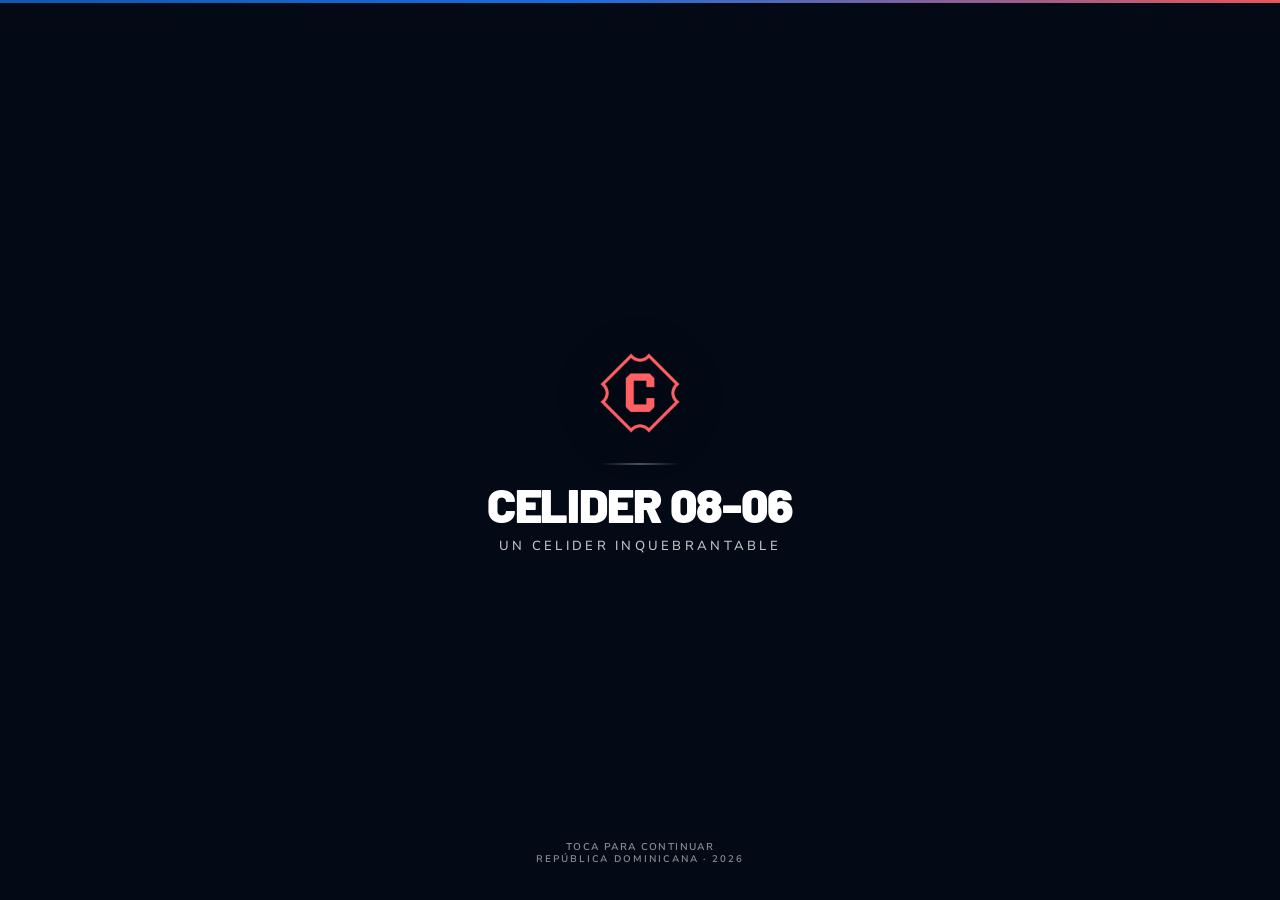
<file: index.html>
<!DOCTYPE html>
<html lang="es">
<head>
  <meta charset="UTF-8" />
  <meta name="viewport" content="width=device-width, initial-scale=1.0" />
  <meta name="description" content="Panel oficial de consulta CELIDER 08-06 · República Dominicana" />
  <meta name="theme-color" content="#030A16" />
  <title>CELIDER 08-06 — Panel de Consulta</title>
  <link rel="icon" type="image/png" href="logo.png" />
  <link rel="preconnect" href="https://fonts.googleapis.com" />
  <link rel="preconnect" href="https://fonts.gstatic.com" crossorigin />
  <link rel="stylesheet" href="styles.css" />
  <link rel="stylesheet"
    href="https://cdnjs.cloudflare.com/ajax/libs/font-awesome/6.5.0/css/all.min.css"
    crossorigin="anonymous" referrerpolicy="no-referrer" />
</head>
<body data-page="home">

  <!-- ============================================================
       SPLASH SCREEN
       ============================================================ -->
  <div class="splash-screen" id="splashScreen" role="status" aria-label="Cargando CELIDER">
    <div class="splash-content">
      <img
        src="logo.png"
        alt="Logo CELIDER"
        class="splash-logo"
        id="splashLogo"
        onerror="this.style.display='none'"
      />
      <div class="splash-divider" aria-hidden="true"></div>
      <h1 class="splash-title">CELIDER 08-06</h1>
      <p class="splash-tagline">Un CELIDER inquebrantable</p>
    </div>
    <span class="splash-skip" id="splashSkip" aria-label="Omitir introducción">
      Toca para continuar
    </span>
  </div>

  <!-- ============================================================
       HEADER
       ============================================================ -->
  <header class="site-header" id="siteHeader">
    <div class="header-inner">

      <div class="header-logo-wrap">
        <img src="logo.png" alt="Logo CELIDER" class="header-logo"
          onerror="this.style.display='none'; document.querySelector('.header-divider').style.display='none';" />
      </div>

      <div class="header-divider" aria-hidden="true"></div>

      <div class="header-titles">
        <h1>CELIDER 08-06</h1>
        <span id="headerSubtitle">Panel de consulta</span>
      </div>

      <!-- User chip (shown when user is selected) -->
      <div class="header-user-chip" id="headerUserChip" style="display:none;" title="Cambiar perfil">
        <div class="user-avatar" id="headerUserAvatar">?</div>
        <span class="user-name" id="headerUserName">—</span>
      </div>

      <nav class="header-nav" aria-label="Navegación principal">
        <a href="index.html" class="nav-link active">
          <i class="fas fa-home" aria-hidden="true"></i> Inicio
        </a>
        <a href="comisiones.html" class="nav-link">
          <i class="fas fa-flag" aria-hidden="true"></i> Comisiones
        </a>
        <a href="talleres.html" class="nav-link">
          <i class="fas fa-chalkboard-teacher" aria-hidden="true"></i> Talleres
        </a>
      </nav>

      <button class="btn-theme-toggle" id="themeToggle" aria-label="Cambiar tema" title="Modo claro / oscuro">
        <i class="fas fa-sun theme-icon-light" aria-hidden="true"></i>
        <i class="fas fa-moon theme-icon-dark" aria-hidden="true"></i>
        <span class="theme-toggle-label theme-label-light">Claro</span>
        <span class="theme-toggle-label theme-label-dark">Oscuro</span>
      </button>
      <button class="hamburger" id="hamburgerBtn"
        aria-label="Abrir menú" aria-expanded="false" aria-controls="mobileNav">
        <span></span><span></span><span></span>
      </button>
    </div>

    <nav class="mobile-nav" id="mobileNav" aria-label="Menú móvil">
      <div class="mobile-nav-inner">
        <a href="index.html" class="nav-link active">
          <i class="fas fa-home" aria-hidden="true"></i> Inicio
        </a>
        <a href="comisiones.html" class="nav-link">
          <i class="fas fa-flag" aria-hidden="true"></i> Comisiones
        </a>
        <a href="talleres.html" class="nav-link">
          <i class="fas fa-chalkboard-teacher" aria-hidden="true"></i> Talleres
        </a>
      </div>
    </nav>
  </header>

  <!-- ============================================================
       MAIN APP
       ============================================================ -->
  <main class="main-content" id="mainContent">

    <!-- ── MODO SELECTOR ──────────────────────────────────── -->
    <section id="modeSelectorSection" style="display:none;">

      <!-- Institutional hero panel -->
      <div class="inst-hero" aria-label="Bienvenida CELIDER">
        <div class="inst-hero-brand">
          <div class="inst-hero-logo-wrap">
            <img src="logo.png" alt="Logo CELIDER" class="inst-hero-logo"
              onerror="this.parentElement.style.display='none'" />
          </div>
          <div class="inst-hero-text">
            <h2 class="inst-hero-title">CELIDER 08-06</h2>
            <p class="inst-hero-meta">Panel Oficial de Consulta · República Dominicana · 2026</p>
          </div>
        </div>
        <p class="inst-hero-desc">
          Consulta el directorio de delegados, sus comisiones asignadas y el registro de asistencia a los talleres del CELIDER.
        </p>
      </div>

      <!-- Recall banner (shown when saved user exists) -->
      <div class="recall-banner" id="recallBanner" style="display:none;">
        <div class="user-avatar user-avatar--lg" id="recallAvatar"></div>
        <div class="recall-banner-info">
          <strong id="recallName">—</strong>
          <span>Sesión guardada · Toca para continuar</span>
        </div>
        <div class="recall-banner-actions">
          <button class="btn-primary btn-sm" id="btnRecallContinue">
            <i class="fas fa-arrow-right" aria-hidden="true"></i> Continuar
          </button>
          <button class="btn-ghost btn-sm btn-icon" id="btnRecallChange" title="Cambiar persona" aria-label="Cambiar persona">
            <i class="fas fa-user-xmark" aria-hidden="true"></i>
          </button>
        </div>
      </div>

      <!-- Access section -->
      <div class="access-section" role="navigation" aria-label="Modos de acceso">
        <p class="access-section-label">
          <i class="fas fa-lock-open" aria-hidden="true"></i>
          Selecciona tu modo de acceso
        </p>
        <div class="access-cards">
          <button class="access-card" id="btnModoLista" aria-label="Ver listado completo de delegados">
            <div class="access-card-icon">
              <i class="fas fa-users" aria-hidden="true"></i>
            </div>
            <div class="access-card-body">
              <h3>Listado completo</h3>
              <p>Consulta el directorio con todos los delegados y sus centros educativos</p>
            </div>
            <i class="fas fa-chevron-right access-card-arrow" aria-hidden="true"></i>
          </button>

          <button class="access-card access-card--accent" id="btnModoPerfil" aria-label="Ver mi perfil personal">
            <div class="access-card-icon">
              <i class="fas fa-user-circle" aria-hidden="true"></i>
            </div>
            <div class="access-card-body">
              <h3>Mi perfil</h3>
              <p>Busca tu nombre para ver tus datos y tu asistencia a los talleres</p>
            </div>
            <i class="fas fa-chevron-right access-card-arrow" aria-hidden="true"></i>
          </button>
        </div>
      </div>

    </section>

    <!-- ── BUSCAR NOMBRE ───────────────────────────────────── -->
    <section id="nameSearchSection" style="display:none;">
      <button class="dashboard-back" id="btnBackFromSearch" aria-label="Volver al menú">
        <i class="fas fa-arrow-left"></i> Volver
      </button>
      <div class="search-section">
        <div class="search-card">
          <h3><i class="fas fa-user-search search-card-icon" aria-hidden="true"></i>Buscar mi perfil</h3>
          <p>Escribe tu nombre y selecciónalo de la lista de delegados registrados.</p>
          <div class="search-row search-row--mb">
            <div class="search-wrapper search-wrapper--flex">
              <i class="fas fa-search search-icon" aria-hidden="true"></i>
              <input
                type="search"
                id="profileNameInput"
                class="search-input"
                placeholder="Ej. Emma Ferro…"
                autocomplete="off"
                list="profileDelegadosList"
                aria-label="Escribir nombre del delegado"
              />
              <datalist id="profileDelegadosList"></datalist>
            </div>
            <button id="btnBuscarPerfil" class="btn-primary" aria-label="Buscar perfil">
              <i class="fas fa-magnifying-glass"></i> Buscar
            </button>
          </div>
          <p class="search-hint">
            <i class="fas fa-lightbulb"></i>
            Escribe las primeras letras y selecciona tu nombre de la lista
          </p>

          <!-- Search loading -->
          <div id="profileSearchLoading" class="loading-state" role="status">
            <div class="spinner" aria-hidden="true"></div>
            <p>Buscando…</p>
          </div>

          <!-- Not found -->
          <div id="profileNotFound" class="search-error-msg" style="display:none;">
            <i class="fas fa-circle-exclamation" aria-hidden="true"></i>
            <span id="profileNotFoundMsg">No se encontró ese nombre.</span>
          </div>
        </div>
      </div>
    </section>

    <!-- ── DASHBOARD PERSONAL ─────────────────────────────── -->
    <section id="dashboardSection" style="display:none;" class="dashboard-section">

      <button class="dashboard-back" id="btnBackFromDashboard">
        <i class="fas fa-arrow-left"></i> Volver al menú
      </button>

      <!-- Hero card -->
      <div class="dashboard-hero-card">
        <p class="dashboard-greeting"><i class="fas fa-hand-sparkles dashboard-greeting-icon" aria-hidden="true"></i>Hola,</p>
        <h2 class="dashboard-name" id="dbName">—</h2>
        <div class="dashboard-info-row" id="dbInfoRow">
          <!-- chips filled by JS -->
        </div>
      </div>

      <!-- Stats -->
      <div class="dashboard-stats-grid" id="dbStatsGrid">
        <!-- filled by JS -->
      </div>

      <!-- Taller CTA -->
      <a href="talleres.html" class="btn-goto-talleres" id="btnGotoTalleres" aria-label="Ver asistencia detallada">
        <i class="fas fa-chalkboard-teacher"></i>
        Ver mi asistencia en talleres
        <i class="fas fa-arrow-right btn-goto-arrow" aria-hidden="true"></i>
      </a>

      <!-- Mini talleres grid -->
      <p class="dashboard-talleres-label">Resumen de talleres</p>
      <div class="dashboard-talleres-grid" id="dbTalleresGrid">
        <!-- Filled by JS -->
      </div>

      <!-- Dashboard loading state -->
      <div id="dashboardLoading" class="loading-state" role="status">
        <div class="spinner" aria-hidden="true"></div>
        <p>Cargando tu perfil…</p>
      </div>

    </section>

    <!-- ── LISTADO COMPLETO ────────────────────────────────── -->
    <section id="listaSection" style="display:none;">

      <button class="dashboard-back" id="btnBackFromList">
        <i class="fas fa-arrow-left"></i> Volver al menú
      </button>

      <section class="page-hero">
        <h2>Listado de Delegados</h2>
        <p>Consulta el nombre y centro educativo de los delegados registrados.</p>
      </section>

      <div class="controls-card" role="search" aria-label="Filtros">
        <div class="controls-grid">
          <div class="field-group">
            <label for="searchInput">Buscar por nombre</label>
            <div class="search-wrapper">
              <i class="fas fa-search search-icon" aria-hidden="true"></i>
              <input type="search" id="searchInput" class="search-input"
                placeholder="Ej. Juan Pérez…" autocomplete="off"
                aria-label="Buscar delegado por nombre" />
            </div>
          </div>
          <div class="field-group">
            <label for="centroFilter">Centro educativo</label>
            <div class="select-wrapper">
              <select id="centroFilter" class="filter-select" aria-label="Filtrar por centro">
                <option value="">Todos los centros</option>
              </select>
            </div>
          </div>
          <div class="field-group">
            <label style="visibility:hidden;" aria-hidden="true">Acción</label>
            <button id="btnClear" class="btn-clear" aria-label="Limpiar filtros">
              <i class="fas fa-times"></i> Limpiar
            </button>
          </div>
        </div>
      </div>

      <div class="stats-bar">
        <p class="results-count" id="resultsCount" aria-live="polite">Cargando datos…</p>
        <div class="sort-toggle" role="group" aria-label="Ordenar">
          <button id="btnAZ" class="sort-btn active" aria-pressed="true">
            <i class="fas fa-arrow-down-a-z"></i> A → Z
          </button>
          <button id="btnZA" class="sort-btn" aria-pressed="false">
            <i class="fas fa-arrow-up-z-a"></i> Z → A
          </button>
        </div>
      </div>

      <div id="loadingState" class="loading-state visible" role="status">
        <div class="spinner"></div>
        <p>Cargando datos…</p>
      </div>

      <div id="emptyState" class="empty-state" role="status">
        <i class="fas fa-user-slash"></i>
        <p>No se encontraron resultados</p>
        <span>Intenta con otros términos o filtros.</span>
      </div>

      <div id="tableSection" class="table-card" style="display:none;">
        <div class="table-scroll">
          <table aria-label="Listado de delegados">
            <thead>
              <tr>
                <th scope="col">Nombre del delegado</th>
                <th scope="col">Centro educativo</th>
                <th scope="col">Correo electrónico</th>
                <th scope="col">Código</th>
              </tr>
            </thead>
            <tbody id="tableBody"></tbody>
          </table>
        </div>
      </div>

    </section>

  </main>

  <!-- ============================================================
       FOOTER
       ============================================================ -->
  <footer class="site-footer">
    <p>CELIDER 08-06 &mdash; República Dominicana &copy; 2026</p>
    <p class="footer-sub">Panel de consulta para delegados y centros educativos</p>
  </footer>

  <script src="script.js"></script>
</body>
</html>
</file>
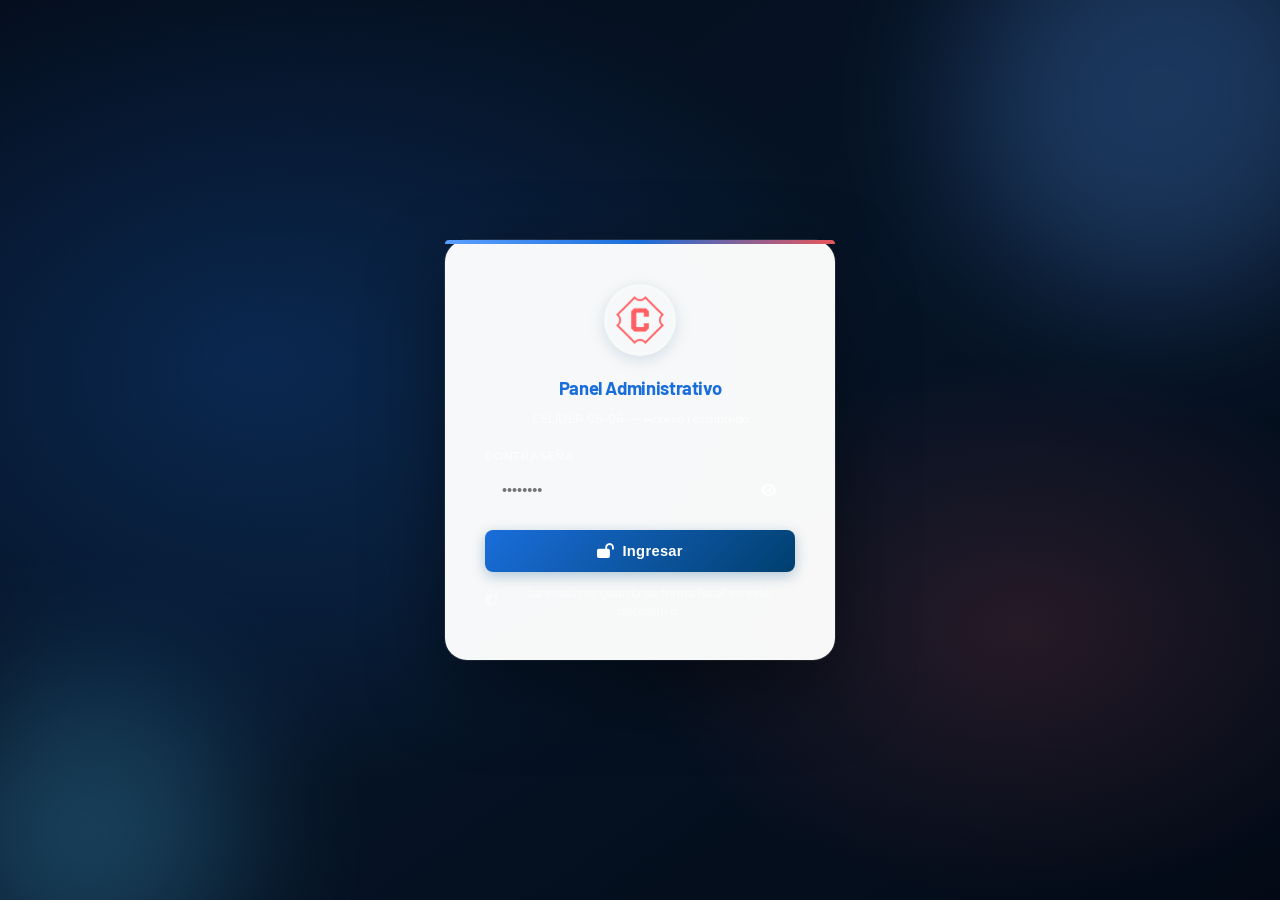
<file: admin.html>
<!DOCTYPE html>
<html lang="es">
<head>
  <meta charset="UTF-8" />
  <meta name="viewport" content="width=device-width, initial-scale=1.0" />
  <meta name="description" content="Panel Administrativo — CELIDER 08-06" />
  <title>Admin · CELIDER 08-06</title>

  <link rel="icon" type="image/png" href="logo.png" />
  <link rel="stylesheet" href="styles.css" />
  <link rel="stylesheet"
    href="https://cdnjs.cloudflare.com/ajax/libs/font-awesome/6.5.0/css/all.min.css"
    crossorigin="anonymous" referrerpolicy="no-referrer" />

  <style>
    /* ============================================================
       ADMIN — ESTILOS ESPECÍFICOS
       ============================================================ */

    /* ── PANTALLA DE LOGIN ─────────────────────────────────────── */
    #loginScreen {
      position: fixed; inset: 0;
      background: linear-gradient(135deg, var(--primary-dark) 0%, #003366 50%, var(--primary) 100%);
      display: flex; align-items: center; justify-content: center;
      z-index: 9999;
      transition: opacity .4s ease;
      overflow: hidden;
    }

    /* Orbes decorativos en el fondo del login */
    #loginScreen::before,
    #loginScreen::after {
      content: '';
      position: absolute;
      border-radius: 50%;
      filter: blur(70px);
      opacity: .25;
      pointer-events: none;
    }
    #loginScreen::before {
      width: 400px; height: 400px;
      background: var(--primary-light);
      top: -100px; right: -80px;
      animation: floatOrb 7s ease-in-out infinite;
    }
    #loginScreen::after {
      width: 300px; height: 300px;
      background: #4fc3f7;
      bottom: -80px; left: -60px;
      animation: floatOrb 9s ease-in-out infinite reverse;
    }

    @keyframes floatOrb {
      0%, 100% { transform: translate(0, 0) scale(1); }
      50%       { transform: translate(20px, -20px) scale(1.05); }
    }

    #loginScreen.hidden { opacity: 0; pointer-events: none; }

    .login-box {
      background: rgba(255,255,255,.97);
      border-radius: 22px;
      padding: 2.75rem 2.5rem 2.5rem;
      width: 100%;
      max-width: 390px;
      box-shadow: 0 28px 80px rgba(0,0,0,.45), 0 0 0 1px rgba(255,255,255,.1);
      display: flex;
      flex-direction: column;
      align-items: center;
      gap: 1.2rem;
      animation: bounceIn .5s ease both;
      position: relative;
      z-index: 1;
    }

    /* Top accent bar */
    .login-box::before {
      content: '';
      position: absolute;
      top: 0; left: 0; right: 0;
      height: 4px;
      background: linear-gradient(90deg, var(--primary-light), var(--primary), var(--accent));
      border-radius: 22px 22px 0 0;
    }

    .login-logo {
      height: 72px;
      width: 72px;
      object-fit: contain;
      margin-bottom: .1rem;
      border-radius: 50%;
      border: 3px solid var(--border);
      padding: 4px;
      background: var(--bg);
      box-shadow: 0 4px 16px rgba(0,82,136,.15);
      transition: transform var(--transition);
    }
    .login-logo:hover { transform: scale(1.04) rotate(-3deg); }

    .login-box h2 {
      font-size: 1.15rem;
      font-weight: 700;
      color: var(--primary);
      text-align: center;
      margin: 0;
    }
    .login-box p {
      font-size: .8rem;
      color: var(--text-muted);
      text-align: center;
      margin-top: -.5rem;
    }

    /* Session badge — shown when a saved session exists */
    .login-session-notice {
      width: 100%;
      padding: .55rem 1rem;
      background: linear-gradient(90deg, #e8f4fd, #d6ecf9);
      border: 1px solid #b8d9f0;
      border-radius: var(--radius-sm);
      color: #005288;
      font-size: .78rem;
      font-weight: 500;
      display: none;
      align-items: center;
      gap: .5rem;
    }
    .login-session-notice.visible { display: flex; }
    .login-session-notice i { color: var(--primary-light); }

    .login-field {
      width: 100%;
      display: flex;
      flex-direction: column;
      gap: .4rem;
    }
    .login-field label {
      font-size: .72rem;
      font-weight: 600;
      color: var(--text-muted);
      letter-spacing: .07em;
      text-transform: uppercase;
    }

    .login-pwd-wrap {
      position: relative;
    }
    .login-pwd-wrap input {
      width: 100%;
      padding: .72rem 3rem .72rem 1rem;
      border: 1.5px solid var(--border);
      border-radius: var(--radius-sm);
      font-family: 'Poppins', sans-serif;
      font-size: .9rem;
      color: var(--text-main);
      background: var(--bg);
      outline: none;
      transition: border-color var(--transition), box-shadow var(--transition), background var(--transition);
    }
    .login-pwd-wrap input:focus {
      border-color: var(--primary-light);
      box-shadow: 0 0 0 3px rgba(0,144,224,.13);
      background: #fff;
    }
    .login-pwd-toggle {
      position: absolute;
      right: .85rem;
      top: 50%;
      transform: translateY(-50%);
      background: none;
      border: none;
      cursor: pointer;
      color: var(--text-muted);
      font-size: .88rem;
      padding: .25rem;
      transition: color var(--transition);
      line-height: 1;
    }
    .login-pwd-toggle:hover { color: var(--primary); }

    .btn-login {
      width: 100%;
      padding: .82rem;
      background: linear-gradient(135deg, var(--primary) 0%, #003f6e 100%);
      color: #fff;
      border: none;
      border-radius: var(--radius-sm);
      font-family: 'Poppins', sans-serif;
      font-size: .92rem;
      font-weight: 600;
      cursor: pointer;
      transition: all var(--transition);
      display: flex; align-items: center; justify-content: center; gap: .5rem;
      box-shadow: 0 4px 14px rgba(0,82,136,.3);
    }
    .btn-login:hover {
      background: linear-gradient(135deg, #003f6e 0%, var(--primary-dark) 100%);
      transform: translateY(-2px);
      box-shadow: 0 6px 20px rgba(0,82,136,.4);
    }
    .btn-login:active { transform: translateY(0); box-shadow: 0 2px 8px rgba(0,82,136,.2); }

    .login-error {
      width: 100%;
      padding: .6rem 1rem;
      background: #fee2e2;
      border: 1px solid #fecaca;
      border-radius: var(--radius-sm);
      color: #991b1b;
      font-size: .8rem;
      font-weight: 500;
      display: none;
      align-items: center;
      gap: .5rem;
      animation: fadeUp .25s ease both;
    }
    .login-error.visible { display: flex; }

    .login-footer-note {
      font-size: .68rem;
      color: var(--text-muted);
      text-align: center;
      display: flex;
      align-items: center;
      gap: .3rem;
      opacity: .75;
    }

    /* ── LAYOUT PRINCIPAL ──────────────────────────────────────── */
    #appShell { display: none; flex-direction: column; min-height: 100vh; }
    #appShell.visible { display: flex; }

    /* Badge admin */
    .admin-badge {
      background: var(--accent);
      color: #fff;
      font-size: .62rem;
      font-weight: 700;
      padding: .18rem .6rem;
      border-radius: 20px;
      letter-spacing: .07em;
      text-transform: uppercase;
      flex-shrink: 0;
      display: flex;
      align-items: center;
      gap: .3rem;
      animation: pulse 3s ease infinite;
    }

    .btn-logout {
      padding: .42rem 1rem;
      border: 1.5px solid rgba(255,255,255,.3);
      border-radius: var(--radius-sm);
      background: transparent;
      color: rgba(255,255,255,.85);
      font-family: 'Poppins', sans-serif;
      font-size: .78rem;
      font-weight: 500;
      cursor: pointer;
      transition: all var(--transition);
      display: flex; align-items: center; gap: .35rem;
    }
    .btn-logout:hover {
      background: rgba(255,0,0,.15);
      border-color: rgba(255,100,100,.4);
      color: #fff;
      transform: translateY(-1px);
    }

    /* ── TABS ──────────────────────────────────────────────────── */
    .tabs-bar {
      background: var(--bg-card);
      border-bottom: 2px solid var(--border);
      padding: 0 2rem;
      display: flex;
      gap: 0;
      position: sticky;
      top: var(--header-h);
      z-index: 100;
      box-shadow: 0 2px 8px rgba(0,34,71,.06);
    }

    .tab-btn {
      padding: 1rem 1.5rem;
      border: none;
      background: transparent;
      font-family: 'Poppins', sans-serif;
      font-size: .85rem;
      font-weight: 500;
      color: var(--text-muted);
      cursor: pointer;
      border-bottom: 3px solid transparent;
      margin-bottom: -2px;
      transition: color var(--transition), border-color var(--transition), background var(--transition);
      display: flex; align-items: center; gap: .45rem;
      white-space: nowrap;
      position: relative;
    }
    .tab-btn:hover { color: var(--primary); background: rgba(0,82,136,.04); }
    .tab-btn.active {
      color: var(--primary);
      border-bottom-color: var(--primary);
      font-weight: 600;
    }

    .tab-content { display: none; }
    .tab-content.active { display: block; animation: fadeUp .35s ease both; }

    /* ── SECCIÓN GENERAL ───────────────────────────────────────── */
    .section-header {
      display: flex;
      align-items: center;
      justify-content: space-between;
      margin-bottom: 1.5rem;
      flex-wrap: wrap;
      gap: 1rem;
    }
    .section-header h3 {
      font-size: 1.15rem;
      font-weight: 700;
      background: linear-gradient(135deg, var(--primary) 30%, var(--primary-light));
      -webkit-background-clip: text;
      -webkit-text-fill-color: transparent;
      background-clip: text;
    }
    .section-header p { font-size: .83rem; color: var(--text-muted); margin-top: .1rem; }

    /* ── STATS CARDS ───────────────────────────────────────────── */
    .stats-grid {
      display: grid;
      grid-template-columns: repeat(auto-fill, minmax(200px, 1fr));
      gap: 1rem;
      margin-bottom: 2rem;
    }

    .stat-card {
      background: var(--bg-card);
      border: 1px solid var(--border);
      border-radius: var(--radius);
      padding: 1.35rem 1.5rem;
      display: flex;
      flex-direction: column;
      gap: .3rem;
      box-shadow: var(--shadow-sm);
      transition: box-shadow var(--transition), transform var(--transition), border-color var(--transition);
    }
    .stat-card:hover {
      box-shadow: var(--shadow-md);
      transform: translateY(-3px);
      border-color: var(--primary-light);
    }
    .stat-card .stat-label {
      font-size: .72rem;
      font-weight: 600;
      color: var(--text-muted);
      text-transform: uppercase;
      letter-spacing: .07em;
    }
    .stat-card .stat-value {
      font-size: 1.9rem;
      font-weight: 700;
      color: var(--primary);
      line-height: 1.1;
    }
    .stat-card .stat-sub {
      font-size: .75rem;
      color: var(--text-muted);
    }
    .stat-card.accent .stat-value { color: var(--accent); }
    .stat-card.green  .stat-value { color: #16a34a; }
    .stat-card.red    .stat-value { color: #dc2626; }

    /* ── BARRA DE PROGRESO ─────────────────────────────────────── */
    .progress-bar-wrap {
      background: var(--bg);
      border-radius: 99px;
      height: 8px;
      overflow: hidden;
      margin-top: .35rem;
    }
    .progress-bar-fill {
      height: 100%;
      border-radius: 99px;
      background: linear-gradient(90deg, var(--primary-light), #22c55e);
      transition: width .8s cubic-bezier(.4,0,.2,1);
    }

    /* ── TABLA ADMIN ───────────────────────────────────────────── */
    .admin-controls {
      background: var(--bg-card);
      border: 1px solid var(--border);
      border-radius: var(--radius);
      box-shadow: var(--shadow-sm);
      padding: 1.25rem 1.5rem;
      margin-bottom: 1.25rem;
      display: flex;
      gap: 1rem;
      align-items: center;
      flex-wrap: wrap;
    }

    .admin-controls .search-wrapper { flex: 1; min-width: 200px; }

    .badge-count {
      background: linear-gradient(135deg, var(--primary), #003f6e);
      color: #fff;
      font-size: .7rem;
      font-weight: 700;
      padding: .18rem .6rem;
      border-radius: 20px;
      box-shadow: 0 2px 6px rgba(0,82,136,.2);
    }

    #delegadosTable thead th { white-space: nowrap; }
    #delegadosTable tbody td { font-size: .84rem; white-space: nowrap; }

    /* ── AGRUPACIÓN POR CENTRO ─────────────────────────────────── */
    .btn-group-centro {
      padding: .42rem 1rem;
      border: 1.5px solid var(--border);
      border-radius: var(--radius-sm);
      background: transparent;
      color: var(--text-muted);
      font-family: 'Poppins', sans-serif;
      font-size: .8rem;
      font-weight: 500;
      cursor: pointer;
      white-space: nowrap;
      display: flex;
      align-items: center;
      gap: .4rem;
      transition: all var(--transition);
      flex-shrink: 0;
    }
    .btn-group-centro:hover { border-color: var(--primary-light); color: var(--primary); transform: translateY(-1px); }
    .btn-group-centro.active {
      background: var(--primary);
      border-color: var(--primary);
      color: #fff;
      box-shadow: 0 2px 8px rgba(0,82,136,.25);
    }

    .centro-group-row { background: transparent !important; }
    .centro-group-cell {
      padding: 1.1rem 1.25rem .45rem !important;
      text-align: left !important;
      font-size: .7rem !important;
      font-weight: 700 !important;
      letter-spacing: .09em !important;
      text-transform: uppercase !important;
      color: var(--primary) !important;
      border-bottom: 2px solid var(--primary) !important;
      background: linear-gradient(to right, rgba(0,82,136,.06), transparent) !important;
      white-space: nowrap;
      overflow: hidden;
      text-overflow: ellipsis;
    }
    .centro-group-cell i { margin-right: .45rem; opacity: .7; }

    /* ── TABLA ASISTENCIA ──────────────────────────────────────── */
    .asistencia-table-wrap {
      background: var(--bg-card);
      border: 1px solid var(--border);
      border-radius: var(--radius);
      box-shadow: var(--shadow-sm);
      overflow: hidden;
    }

    .asistencia-scroll { overflow-x: auto; }

    #asistenciaTable thead th {
      white-space: normal;
      word-break: break-word;
      font-size: .7rem;
      max-width: 140px;
    }
    #asistenciaTable thead th.col-delegado {
      min-width: 180px;
      max-width: 220px;
      text-align: left;
      white-space: nowrap;
    }
    #asistenciaTable thead th.col-taller {
      min-width: 130px;
      text-align: center;
    }
    #asistenciaTable thead th.col-pct {
      min-width: 80px;
      text-align: center;
    }

    #asistenciaTable tbody td { padding: .55rem .75rem; text-align: center; }
    #asistenciaTable tbody td:first-child {
      text-align: left;
      padding-left: 1.25rem;
      font-weight: 500;
      font-size: .86rem;
      max-width: 220px;
      overflow: hidden;
      text-overflow: ellipsis;
      white-space: nowrap;
    }

    .asistencia-cell {
      display: inline-flex;
      align-items: center;
      gap: .3rem;
      padding: .28rem .75rem;
      border-radius: 20px;
      font-size: .74rem;
      font-weight: 600;
      cursor: pointer;
      border: 2px solid transparent;
      transition: all var(--transition);
      user-select: none;
      min-width: 90px;
      justify-content: center;
    }
    .asistencia-cell:hover { filter: brightness(.9); transform: scale(1.05); box-shadow: 0 2px 8px rgba(0,0,0,.12); }
    .asistencia-cell:active { transform: scale(.97); }
    .asistencia-cell.estado-vacio    { background: var(--bg); color: var(--text-muted); border-color: var(--border); }
    .asistencia-cell.estado-presente { background: #dcfce7; color: #166534; border-color: #bbf7d0; }
    .asistencia-cell.estado-ausente  { background: #fee2e2; color: #991b1b; border-color: #fecaca; }
    .asistencia-cell.estado-excusa   { background: #fef9c3; color: #854d0e; border-color: #fde68a; }
    .asistencia-cell.modified        { box-shadow: 0 0 0 3px rgba(234,179,8,.35); }

    .pct-cell { display: inline-flex; flex-direction: column; align-items: center; gap: .15rem; }
    .pct-cell .pct-num { font-size: .78rem; font-weight: 700; color: var(--primary); }
    .pct-cell .pct-bar { width: 50px; height: 5px; background: var(--border); border-radius: 99px; overflow: hidden; }
    .pct-cell .pct-fill { height: 100%; background: #22c55e; border-radius: 99px; transition: width .5s ease; }

    /* Toolbar guardar */
    .save-toolbar {
      background: var(--bg-card);
      border: 1px solid var(--border);
      border-radius: var(--radius);
      padding: 1rem 1.5rem;
      margin-bottom: 1.25rem;
      display: flex;
      align-items: center;
      justify-content: space-between;
      gap: 1rem;
      flex-wrap: wrap;
      box-shadow: var(--shadow-sm);
    }
    .save-toolbar p { font-size: .83rem; color: var(--text-muted); }
    .save-toolbar strong { color: var(--primary); }

    .btn-guardar {
      padding: .62rem 1.5rem;
      background: linear-gradient(135deg, #16a34a, #15803d);
      color: #fff;
      border: none;
      border-radius: var(--radius-sm);
      font-family: 'Poppins', sans-serif;
      font-size: .85rem;
      font-weight: 600;
      cursor: pointer;
      display: flex; align-items: center; gap: .45rem;
      transition: all var(--transition);
      white-space: nowrap;
      box-shadow: 0 2px 8px rgba(22,163,74,.25);
    }
    .btn-guardar:hover  { background: linear-gradient(135deg, #15803d, #166534); transform: translateY(-1px); box-shadow: 0 4px 14px rgba(22,163,74,.35); }
    .btn-guardar:active { transform: translateY(0); }
    .btn-guardar:disabled { opacity: .5; cursor: not-allowed; transform: none; box-shadow: none; }

    .btn-recargar {
      padding: .55rem 1rem;
      border: 1.5px solid var(--border);
      border-radius: var(--radius-sm);
      background: transparent;
      color: var(--text-muted);
      font-family: 'Poppins', sans-serif;
      font-size: .82rem;
      font-weight: 500;
      cursor: pointer;
      transition: all var(--transition);
      display: flex; align-items: center; gap: .4rem;
    }
    .btn-recargar:hover {
      border-color: var(--primary-light);
      color: var(--primary);
      transform: translateY(-1px);
    }
    .btn-recargar:active { transform: translateY(0); }

    /* Toast notificación */
    .toast {
      position: fixed;
      bottom: 2rem;
      right: 2rem;
      padding: .9rem 1.5rem;
      border-radius: var(--radius-sm);
      font-size: .85rem;
      font-weight: 500;
      color: #fff;
      z-index: 9000;
      display: flex;
      align-items: center;
      gap: .5rem;
      animation: slideInToast .3s ease both;
      max-width: 360px;
      box-shadow: 0 8px 24px rgba(0,0,0,.2);
    }
    .toast.success { background: linear-gradient(135deg, #16a34a, #15803d); }
    .toast.error   { background: linear-gradient(135deg, #dc2626, #991b1b); }
    .toast.info    { background: linear-gradient(135deg, var(--primary), #003f6e); }
    .toast-out     { animation: slideOutToast .3s ease both !important; }

    @keyframes slideInToast {
      from { transform: translateY(20px) scale(.95); opacity: 0; }
      to   { transform: translateY(0) scale(1);    opacity: 1; }
    }
    @keyframes slideOutToast {
      from { transform: translateY(0); opacity: 1; }
      to   { transform: translateY(10px); opacity: 0; }
    }

    /* ── ESTADÍSTICAS ──────────────────────────────────────────── */
    .taller-stat-card {
      background: var(--bg-card);
      border: 1px solid var(--border);
      border-radius: var(--radius);
      padding: 1.5rem;
      box-shadow: var(--shadow-sm);
      transition: box-shadow var(--transition), transform var(--transition);
    }
    .taller-stat-card:hover { box-shadow: var(--shadow-md); transform: translateY(-2px); }

    .taller-stat-header {
      display: flex;
      align-items: flex-start;
      justify-content: space-between;
      gap: 1rem;
      margin-bottom: 1rem;
    }
    .taller-stat-nombre {
      font-size: .9rem;
      font-weight: 600;
      color: var(--text-main);
      line-height: 1.4;
    }
    .taller-stat-pct {
      font-size: 1.6rem;
      font-weight: 700;
      color: var(--primary);
      white-space: nowrap;
      background: linear-gradient(135deg, var(--primary), var(--primary-light));
      -webkit-background-clip: text;
      -webkit-text-fill-color: transparent;
      background-clip: text;
    }
    .taller-stat-row {
      display: flex;
      align-items: center;
      justify-content: space-between;
      font-size: .78rem;
      color: var(--text-muted);
      margin-bottom: .5rem;
    }

    /* ── DOCUMENTOS ADMIN ──────────────────────────────────────── */
    #docsList {
      display: grid;
      grid-template-columns: repeat(auto-fill, minmax(280px, 1fr));
      gap: .85rem;
      margin-bottom: 1.5rem;
    }

    .docs-taller-select-card {
      background: var(--bg-card);
      border: 1.5px solid var(--border);
      border-radius: var(--radius);
      box-shadow: var(--shadow-sm);
      padding: 1.05rem 1.25rem;
      display: flex;
      align-items: center;
      gap: .9rem;
      cursor: pointer;
      transition: all var(--transition);
      animation: fadeUp .3s ease both;
    }
    .docs-taller-select-card:hover {
      border-color: var(--primary-light);
      box-shadow: var(--shadow-md);
      background: #f5f8ff;
      transform: translateY(-2px);
    }
    .docs-taller-select-card.selected {
      border-color: var(--primary);
      background: #eef3fb;
      box-shadow: 0 0 0 3px rgba(0,82,136,.1);
    }

    .docs-taller-select-icon {
      width: 40px;
      height: 40px;
      border-radius: var(--radius-sm);
      background: rgba(26,58,92,.08);
      display: flex;
      align-items: center;
      justify-content: center;
      font-size: .95rem;
      color: var(--primary-light);
      flex-shrink: 0;
      transition: all var(--transition);
    }
    .docs-taller-select-card.selected .docs-taller-select-icon {
      background: linear-gradient(135deg, var(--primary), #003f6e);
      color: #fff;
      box-shadow: 0 2px 8px rgba(0,82,136,.3);
    }

    .docs-taller-select-info {
      flex: 1; min-width: 0;
      display: flex; flex-direction: column; gap: .1rem;
    }
    .docs-taller-select-num {
      font-size: .65rem; font-weight: 700;
      letter-spacing: .08em; text-transform: uppercase;
      color: var(--text-muted);
    }
    .docs-taller-select-name {
      font-size: .84rem; font-weight: 600;
      color: var(--text-main);
      white-space: nowrap; overflow: hidden; text-overflow: ellipsis;
    }

    .docs-count-badge {
      display: inline-flex;
      align-items: center; justify-content: center;
      min-width: 24px; height: 24px;
      padding: 0 .5rem; border-radius: 99px;
      font-size: .7rem; font-weight: 700;
      background: linear-gradient(135deg, var(--primary), #003f6e);
      color: #fff; flex-shrink: 0;
    }
    .docs-taller-select-card:not(.selected) .docs-count-badge {
      background: var(--bg);
      color: var(--text-muted);
      border: 1px solid var(--border);
    }

    .docs-taller-select-arrow {
      font-size: .7rem; color: var(--text-muted);
      transition: transform var(--transition), color var(--transition);
    }
    .docs-taller-select-card.selected .docs-taller-select-arrow {
      color: var(--primary); transform: rotate(90deg);
    }

    /* Panel de detalle */
    .docs-detail-panel {
      background: var(--bg-card);
      border: 1.5px solid var(--primary);
      border-radius: var(--radius);
      box-shadow: var(--shadow-md);
      overflow: hidden;
      animation: fadeUp .3s ease both;
      margin-top: .5rem;
    }

    .docs-detail-header {
      display: flex; align-items: center;
      justify-content: space-between; gap: 1rem;
      padding: 1.1rem 1.5rem;
      background: linear-gradient(135deg, var(--primary) 0%, #003f6e 100%);
      color: #fff;
    }

    .docs-detail-title { display: flex; align-items: center; gap: .75rem; }

    .docs-detail-icon {
      width: 38px; height: 38px;
      border-radius: var(--radius-sm);
      background: rgba(255,255,255,.15);
      display: flex; align-items: center; justify-content: center;
      font-size: .9rem; flex-shrink: 0;
    }

    .docs-detail-label {
      font-size: .65rem; font-weight: 600;
      letter-spacing: .08em; text-transform: uppercase; opacity: .7;
    }
    .docs-detail-name { font-size: .95rem; font-weight: 700; }

    .docs-detail-close {
      width: 34px; height: 34px;
      border-radius: var(--radius-sm);
      border: 1.5px solid rgba(255,255,255,.25);
      background: transparent; color: #fff;
      font-size: .85rem; cursor: pointer;
      display: flex; align-items: center; justify-content: center;
      flex-shrink: 0; transition: all var(--transition);
    }
    .docs-detail-close:hover { background: rgba(255,255,255,.2); transform: rotate(90deg); }

    .docs-detail-links { padding: .9rem 1.5rem 0; min-height: 48px; }
    .docs-detail-divider { height: 1px; background: var(--border); margin: .5rem 0 0; }

    .docs-add-form {
      padding: 1.25rem 1.5rem 1.5rem;
      background: rgba(0,82,136,.02);
      border-top: 1px solid var(--border);
    }
    .docs-add-form-title {
      font-size: .82rem; font-weight: 700; color: var(--primary);
      margin-bottom: .9rem; display: flex; align-items: center; gap: .4rem;
    }
    .docs-add-fields {
      display: grid; grid-template-columns: 1fr 1fr;
      gap: .85rem; margin-bottom: .9rem;
    }
    .docs-add-actions {
      display: flex; align-items: center;
      justify-content: flex-end; gap: .75rem;
    }
    .docs-form-error {
      display: flex; align-items: center; gap: .4rem;
      font-size: .78rem; color: #991b1b;
      background: #fee2e2; border: 1px solid #fecaca;
      border-radius: var(--radius-sm); padding: .45rem .85rem; flex: 1;
    }

    /* Doc items */
    .doc-item {
      display: flex; align-items: center; gap: .75rem;
      padding: .65rem 0; border-bottom: 1px solid var(--border);
      transition: background var(--transition);
    }
    .doc-item:hover { background: rgba(0,82,136,.02); margin: 0 -.5rem; padding: .65rem .5rem; border-radius: var(--radius-sm); }
    .doc-item:last-of-type { border-bottom: none; }

    .doc-item-icon {
      width: 32px; height: 32px; border-radius: var(--radius-sm);
      background: rgba(26,58,92,.07);
      display: flex; align-items: center; justify-content: center;
      flex-shrink: 0; font-size: .78rem; color: var(--primary-light);
    }
    .doc-item-info { flex: 1; min-width: 0; }
    .doc-item-titulo { font-size: .84rem; font-weight: 600; color: var(--text-main); white-space: nowrap; overflow: hidden; text-overflow: ellipsis; }
    .doc-item-url { font-size: .72rem; color: var(--text-muted); white-space: nowrap; overflow: hidden; text-overflow: ellipsis; max-width: 360px; }
    .doc-item-actions { display: flex; gap: .4rem; flex-shrink: 0; }

    .btn-doc-open {
      padding: .3rem .7rem;
      border: 1.5px solid var(--primary-light); border-radius: var(--radius-sm);
      background: transparent; color: var(--primary-light);
      font-size: .74rem; font-weight: 600; cursor: pointer;
      text-decoration: none; display: flex; align-items: center; gap: .3rem;
      font-family: 'Poppins', sans-serif; transition: all var(--transition); white-space: nowrap;
    }
    .btn-doc-open:hover { background: var(--primary); color: #fff; border-color: var(--primary); transform: translateY(-1px); }

    .btn-doc-delete {
      padding: .3rem .7rem;
      border: 1.5px solid #fecaca; border-radius: var(--radius-sm);
      background: transparent; color: #dc2626;
      font-size: .74rem; font-weight: 600; cursor: pointer;
      display: flex; align-items: center; gap: .3rem;
      font-family: 'Poppins', sans-serif; transition: all var(--transition);
    }
    .btn-doc-delete:hover { background: #fee2e2; border-color: #dc2626; transform: translateY(-1px); }

    .doc-empty-msg { padding: .6rem 0; font-size: .8rem; color: var(--text-muted); font-style: italic; }

    /* ── RESPONSIVE ADMIN ──────────────────────────────────────── */
    @media (max-width: 768px) {
      #docsList { grid-template-columns: 1fr; }
      .docs-add-fields { grid-template-columns: 1fr; }
      .doc-item-url { display: none; }
      .tabs-bar { padding: 0 1rem; overflow-x: auto; }
      .tab-btn  { padding: .9rem 1rem; font-size: .8rem; }
      .main-content { padding: 1.5rem 1rem 3rem; }
      .save-toolbar { flex-direction: column; align-items: flex-start; }
      .section-header { flex-direction: column; align-items: flex-start; }
    }
    @media (max-width: 480px) {
      .login-box { margin: 1rem; padding: 2rem 1.5rem; }
      .stats-grid { grid-template-columns: 1fr 1fr; }
      .toast { bottom: 1rem; right: 1rem; left: 1rem; max-width: none; }
    }
  </style>
</head>
<body data-page="admin">

  <!-- ============================================================
       PANTALLA DE LOGIN
       ============================================================ -->
  <div id="loginScreen">
    <div class="login-box">
      <img src="logo.png" alt="Logo CELIDER" class="login-logo"
        onerror="this.style.display='none'" />
      <h2>Panel Administrativo</h2>
      <p>CELIDER 08-06 &mdash; Acceso restringido</p>

      <!-- Aviso de sesión guardada (visible si hay token en localStorage) -->
      <div class="login-session-notice" id="sessionNotice">
        <i class="fas fa-circle-info"></i>
        <span>Verificando sesión guardada…</span>
      </div>

      <div class="login-error" id="loginError">
        <i class="fas fa-triangle-exclamation"></i>
        <span>Contraseña incorrecta. Intenta de nuevo.</span>
      </div>

      <div class="login-field">
        <label for="pwdInput">Contraseña</label>
        <div class="login-pwd-wrap">
          <input type="password" id="pwdInput" placeholder="••••••••"
            autocomplete="current-password" />
          <button type="button" class="login-pwd-toggle" id="pwdToggle"
            aria-label="Mostrar/ocultar contraseña">
            <i class="fas fa-eye" id="pwdToggleIcon"></i>
          </button>
        </div>
      </div>

      <button class="btn-login" id="btnLogin">
        <i class="fas fa-lock-open"></i> Ingresar
      </button>

      <p class="login-footer-note">
        <i class="fas fa-shield-halved"></i>
        La sesión se guarda de forma local en este dispositivo.
      </p>
    </div>
  </div>

  <!-- ============================================================
       APP SHELL (visible tras login)
       ============================================================ -->
  <div id="appShell">

    <!-- HEADER -->
    <header class="site-header">
      <div class="header-inner">
        <div class="header-logo-wrap">
          <img src="logo.png" alt="Logo PLE-RD" class="header-logo"
            onerror="this.style.display='none'; document.querySelector('.header-divider').style.display='none';" />
        </div>
        <div class="header-divider" aria-hidden="true"></div>
        <div class="header-titles">
          <h1>CELIDER 08-06</h1>
          <span>Panel Administrativo</span>
        </div>
        <div class="header-nav" style="gap:.6rem;">
          <span class="admin-badge"><i class="fas fa-shield-halved"></i> Admin</span>
          <a href="index.html" class="nav-link">
            <i class="fas fa-arrow-left"></i> Sitio público
          </a>
          <button class="btn-theme-toggle" id="themeToggle" aria-label="Cambiar tema" title="Modo claro / oscuro">
            <i class="fas fa-sun theme-icon-light" aria-hidden="true"></i>
            <i class="fas fa-moon theme-icon-dark" aria-hidden="true"></i>
            <span class="theme-toggle-label theme-label-light">Claro</span>
            <span class="theme-toggle-label theme-label-dark">Oscuro</span>
          </button>
          <button class="btn-logout" id="btnLogout">
            <i class="fas fa-right-from-bracket"></i> Salir
          </button>
        </div>
      </div>
    </header>

    <!-- TABS -->
    <div class="tabs-bar" role="tablist" aria-label="Secciones del panel">
      <button class="tab-btn active" data-tab="tab-delegados" role="tab" aria-selected="true">
        <i class="fas fa-users"></i> Delegados
      </button>
      <button class="tab-btn" data-tab="tab-asistencia" role="tab" aria-selected="false">
        <i class="fas fa-clipboard-check"></i> Asistencia
      </button>
      <button class="tab-btn" data-tab="tab-stats" role="tab" aria-selected="false">
        <i class="fas fa-chart-bar"></i> Estadísticas
      </button>
      <button class="tab-btn" data-tab="tab-documentos" role="tab" aria-selected="false">
        <i class="fas fa-folder-open"></i> Documentos
      </button>
      <button class="tab-btn" data-tab="tab-comisiones" role="tab" aria-selected="false">
        <i class="fas fa-flag"></i> Comisiones
      </button>
    </div>

    <!-- MAIN -->
    <main class="main-content" style="flex:1;">

      <!-- ── TAB: DELEGADOS ───────────────────────────────────── -->
      <div id="tab-delegados" class="tab-content active" role="tabpanel">
        <div class="section-header">
          <div>
            <h3>Listado completo de delegados</h3>
            <p>Todos los campos del registro. Solo visible para administradores.</p>
          </div>
          <button class="btn-recargar" id="btnRecargarDelegados">
            <i class="fas fa-rotate-right"></i> Recargar
          </button>
        </div>

        <div id="loadingDelegados" class="loading-state visible" role="status">
          <div class="spinner"></div><p>Cargando delegados…</p>
        </div>

        <div class="admin-controls" id="controlsDelegados" style="display:none;">
          <div class="search-wrapper">
            <i class="fas fa-search search-icon"></i>
            <input type="search" id="searchDelegados" class="search-input"
              placeholder="Buscar delegado…" autocomplete="off" />
          </div>
          <span class="badge-count" id="countDelegados">0</span>
        </div>

        <div class="table-card" id="tableDelegadosWrap" style="display:none;">
          <div class="table-scroll">
            <table id="delegadosTable" aria-label="Delegados completo">
              <thead><tr id="delegadosHead"></tr></thead>
              <tbody id="delegadosBody"></tbody>
            </table>
          </div>
        </div>
      </div>

      <!-- ── TAB: ASISTENCIA ──────────────────────────────────── -->
      <div id="tab-asistencia" class="tab-content" role="tabpanel">
        <div class="section-header">
          <div>
            <h3>Registro de asistencia a talleres</h3>
            <p>Haz clic en una celda para cambiar el estado. Guarda al terminar.</p>
          </div>
          <div style="display:flex;gap:.6rem;flex-wrap:wrap;">
            <button class="btn-recargar" id="btnRecargarAsistencia">
              <i class="fas fa-rotate-right"></i> Recargar
            </button>
          </div>
        </div>

        <div id="loadingAsistencia" class="loading-state visible" role="status">
          <div class="spinner"></div><p>Cargando asistencia…</p>
        </div>

        <div class="save-toolbar" id="saveToolbar" style="display:none;">
          <p>
            <strong id="pendingCount">0</strong> cambios pendientes &mdash; haz clic en una celda para alternar estado.
            <br><span style="font-size:.75rem;">
              <span style="display:inline-block;width:10px;height:10px;background:#22c55e;border-radius:50%;margin-right:.3rem;"></span>Presente
              <span style="display:inline-block;width:10px;height:10px;background:#ef4444;border-radius:50%;margin:0 .3rem 0 .8rem;"></span>Ausente
              <span style="display:inline-block;width:10px;height:10px;background:#9ca3af;border-radius:50%;margin:0 .3rem 0 .8rem;"></span>Sin registrar
            </span>
          </p>
          <div style="display:flex;gap:.6rem;">
            <button class="btn-recargar" id="btnDescartarCambios">
              <i class="fas fa-xmark"></i> Descartar
            </button>
            <button class="btn-guardar" id="btnGuardar" disabled>
              <i class="fas fa-floppy-disk"></i> Guardar cambios
            </button>
          </div>
        </div>

        <div class="admin-controls" id="controlsAsistencia" style="display:none;">
          <div class="search-wrapper">
            <i class="fas fa-search search-icon"></i>
            <input type="search" id="searchAsistencia" class="search-input"
              placeholder="Buscar delegado en la tabla…" autocomplete="off" />
          </div>
          <button class="btn-group-centro" id="btnGroupCentro" aria-pressed="false">
            <i class="fas fa-layer-group"></i> Agrupar por centro
          </button>
          <span class="badge-count" id="countAsistencia">0</span>
        </div>

        <div class="asistencia-table-wrap" id="asistenciaWrap" style="display:none;">
          <div class="asistencia-scroll">
            <table id="asistenciaTable" aria-label="Asistencia a talleres">
              <thead><tr id="asistenciaHead"></tr></thead>
              <tbody id="asistenciaBody"></tbody>
            </table>
          </div>
        </div>
      </div>

      <!-- ── TAB: ESTADÍSTICAS ────────────────────────────────── -->
      <div id="tab-stats" class="tab-content" role="tabpanel">
        <div class="section-header">
          <div>
            <h3>Estadísticas de asistencia</h3>
            <p>Resumen por taller y por delegado.</p>
          </div>
          <button class="btn-recargar" id="btnRecargarStats">
            <i class="fas fa-rotate-right"></i> Recargar
          </button>
        </div>

        <div id="loadingStats" class="loading-state visible" role="status">
          <div class="spinner"></div><p>Calculando estadísticas…</p>
        </div>

        <div id="statsContent" style="display:none;">
          <div class="stats-grid" id="statsCards"></div>
          <h4 style="font-size:.9rem;font-weight:700;color:var(--primary);margin-bottom:1rem;">Por taller</h4>
          <div class="talleres-grid" id="statsTalleres" style="margin-bottom:2rem;"></div>
          <h4 style="font-size:.9rem;font-weight:700;color:var(--primary);margin-bottom:1rem;">Asistencia por delegado</h4>
          <div class="table-card">
            <div class="table-scroll">
              <table aria-label="Asistencia por delegado">
                <thead>
                  <tr>
                    <th scope="col">#</th>
                    <th scope="col">Delegado</th>
                    <th scope="col">Presentes</th>
                    <th scope="col">Ausentes</th>
                    <th scope="col">Excusas</th>
                    <th scope="col">% Asistencia</th>
                  </tr>
                </thead>
                <tbody id="statsDelegados"></tbody>
              </table>
            </div>
          </div>
        </div>
      </div>

      <!-- ── TAB: DOCUMENTOS ──────────────────────────────────── -->
      <div id="tab-documentos" class="tab-content" role="tabpanel">
        <div class="section-header">
          <div>
            <h3>Materiales por taller</h3>
            <p>Los talleres se cargan dinámicamente desde la hoja del spreadsheet.</p>
          </div>
          <button class="btn-recargar" id="btnRecargarDocs">
            <i class="fas fa-rotate-right"></i> Recargar
          </button>
        </div>

        <div id="loadingDocs" class="loading-state visible" role="status">
          <div class="spinner"></div><p>Cargando documentos…</p>
        </div>

        <div id="docsFormCard" style="display:none;"></div>
        <div id="docsListWrap" style="display:none;">
          <div id="docsList"></div>
        </div>
      </div>

      <!-- ── TAB: COMISIONES ──────────────────────────────────── -->
      <div id="tab-comisiones" class="tab-content" role="tabpanel">
        <div class="section-header">
          <div>
            <h3>Comisiones y delegados</h3>
            <p>Edita el nombre, comisión, centro o país de cada delegado. Haz clic en <strong>Editar</strong> en cualquier fila.</p>
          </div>
          <button class="btn-recargar" id="btnRecargarComisiones">
            <i class="fas fa-rotate-right"></i> Recargar
          </button>
        </div>

        <div id="loadingComisiones" class="loading-state visible">
          <div class="spinner"></div><p>Cargando comisiones…</p>
        </div>

        <div class="admin-controls" id="controlsComisiones" style="display:none;">
          <div class="search-wrapper">
            <i class="fas fa-search search-icon"></i>
            <input type="search" id="searchComisiones" class="search-input"
              placeholder="Buscar delegado…" autocomplete="off" />
          </div>
          <span class="badge-count" id="countComisiones">0</span>
        </div>

        <div class="table-card" id="tableComisionesWrap" style="display:none;">
          <div class="table-scroll">
            <table id="comisionesTable" aria-label="Comisiones">
              <thead><tr id="comisionesHead"></tr></thead>
              <tbody id="comisionesBody"></tbody>
            </table>
          </div>
        </div>
      </div>

    </main>

    <footer class="site-footer">
      <p>CELIDER 08-06 &mdash; Panel Administrativo &copy; 2026</p>
    </footer>

  </div><!-- /appShell -->

  <!-- ── EDIT ROW MODAL ──────────────────────────────────────── -->
  <div id="editModal" style="display:none;position:fixed;inset:0;z-index:8000;background:rgba(0,20,60,.55);backdrop-filter:blur(4px);display:none;align-items:center;justify-content:center;padding:1rem;">
    <div style="background:#fff;border-radius:18px;padding:2rem;width:100%;max-width:480px;box-shadow:0 24px 80px rgba(0,20,60,.35);position:relative;max-height:90vh;overflow-y:auto;">
      <button id="editModalClose" style="position:absolute;top:1rem;right:1rem;background:none;border:none;font-size:1.2rem;cursor:pointer;color:var(--text-muted);padding:.25rem;"><i class="fas fa-xmark"></i></button>
      <h3 id="editModalTitle" style="font-size:1rem;font-weight:700;color:var(--primary);margin-bottom:1.25rem;"></h3>
      <div id="editModalFields" style="display:flex;flex-direction:column;gap:.85rem;"></div>
      <div id="editModalError" style="display:none;margin-top:.75rem;padding:.6rem .9rem;background:rgba(220,38,38,.06);border:1px solid rgba(220,38,38,.2);border-radius:8px;font-size:.8rem;color:#DC2626;"></div>
      <div style="display:flex;gap:.6rem;margin-top:1.25rem;justify-content:flex-end;">
        <button id="editModalCancel" class="btn-recargar" style="min-width:90px;">Cancelar</button>
        <button id="editModalSave" class="btn-guardar" style="min-width:110px;"><i class="fas fa-floppy-disk"></i> Guardar</button>
      </div>
    </div>
  </div>

  <style>
    /* Comisiones tab editable rows */
    .edit-btn {
      padding: .3rem .75rem; font-size: .74rem; font-weight: 600;
      background: rgba(0,82,204,.08); border: 1px solid rgba(0,82,204,.2);
      border-radius: 6px; color: var(--primary); cursor: pointer;
      font-family: 'Poppins',sans-serif; transition: all var(--transition);
      display: inline-flex; align-items: center; gap: .3rem;
    }
    .edit-btn:hover { background: var(--primary); color: #fff; border-color: var(--primary); }
    .com-badge {
      display: inline-flex; align-items: center; gap: .3rem;
      padding: .22rem .65rem; border-radius: 20px;
      font-size: .72rem; font-weight: 600;
    }
    .com-uit   { background: #EEF4FF; color: #0A4B9E; border: 1px solid #C3D5F8; }
    .com-otan  { background: #E8F0FF; color: #003189; border: 1px solid #B0C4F5; }
    .com-unesco{ background: #E0F5FF; color: #007DB8; border: 1px solid #9BD8F5; }
  </style>

  <script>
    (function() {
      const notice = document.getElementById("sessionNotice");
      if (notice && localStorage.getItem("celider_admin_token")) {
        notice.classList.add("visible");
        notice.querySelector("span").textContent = "Verificando sesión guardada…";
      }
      const toggle=document.getElementById("pwdToggle"),pwdInput=document.getElementById("pwdInput"),icon=document.getElementById("pwdToggleIcon");
      if(toggle&&pwdInput){toggle.addEventListener("click",()=>{const s=pwdInput.type==="password";pwdInput.type=s?"text":"password";icon.className=s?"fas fa-eye-slash":"fas fa-eye";});}
    })();
  </script>
  <script src="script.js"></script>
</body>
</html>
</file>
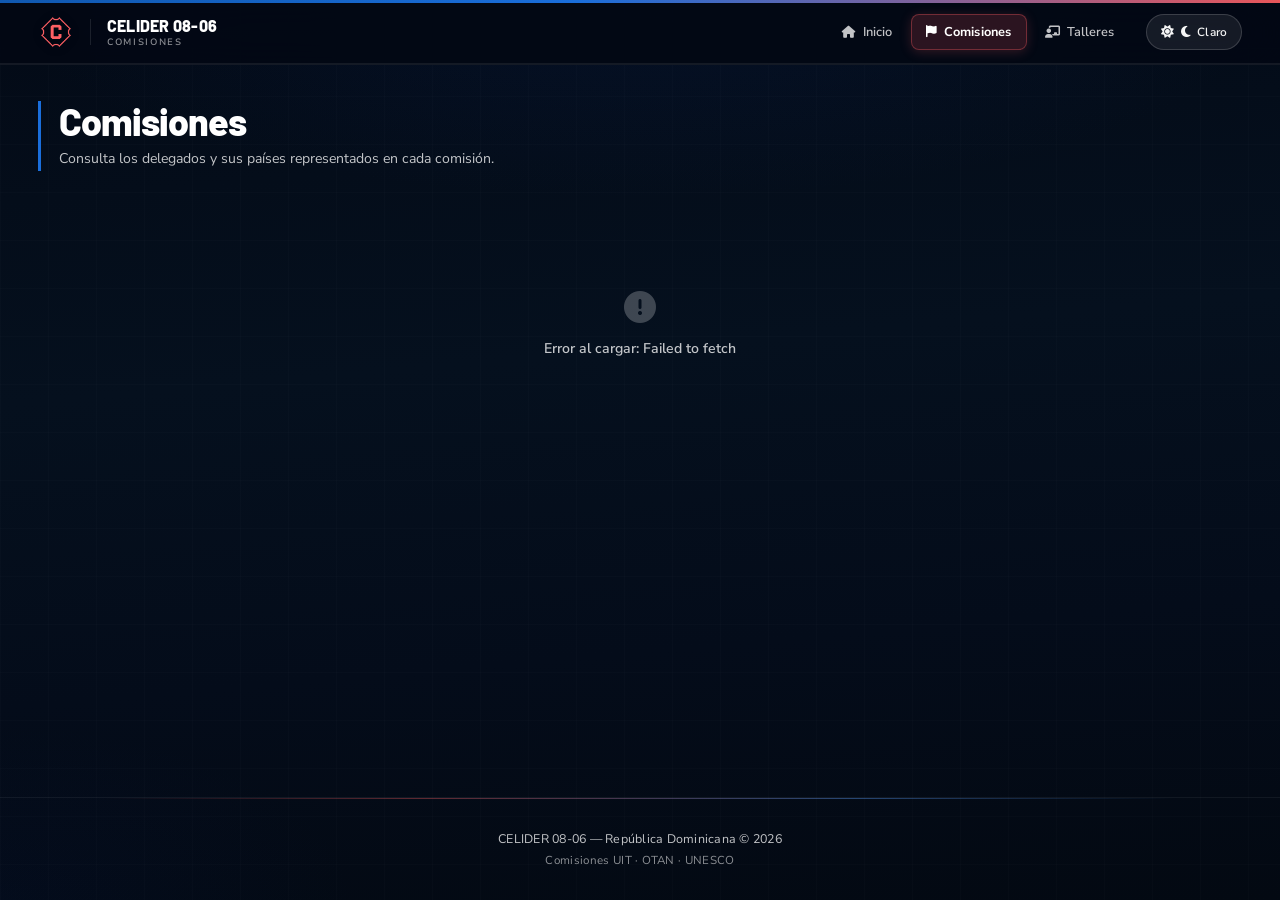
<file: comisiones.html>
<!DOCTYPE html>
<html lang="es">
<head>
  <meta charset="UTF-8" />
  <meta name="viewport" content="width=device-width, initial-scale=1.0" />
  <meta name="description" content="Comisiones oficiales CELIDER 08-06 · UIT · OTAN · UNESCO" />
  <meta name="theme-color" content="#030A16" />
  <title>Comisiones · CELIDER 08-06</title>
  <link rel="icon" type="image/png" href="logo.png" />
  <link rel="preconnect" href="https://fonts.googleapis.com" />
  <link rel="preconnect" href="https://fonts.gstatic.com" crossorigin />
  <link rel="stylesheet" href="styles.css" />
  <link rel="stylesheet"
    href="https://cdnjs.cloudflare.com/ajax/libs/font-awesome/6.5.0/css/all.min.css"
    crossorigin="anonymous" referrerpolicy="no-referrer" />
</head>
<body data-page="comisiones">

  <header class="site-header visible">
    <div class="header-inner">
      <div class="header-logo-wrap">
        <img src="logo.png" alt="CELIDER" class="header-logo"
          onerror="this.style.display='none';document.querySelector('.header-divider').style.display='none';" />
      </div>
      <div class="header-divider" aria-hidden="true"></div>
      <div class="header-titles">
        <h1>CELIDER 08-06</h1>
        <span>Comisiones</span>
      </div>
      <nav class="header-nav">
        <a href="index.html"     class="nav-link"><i class="fas fa-home"></i> Inicio</a>
        <a href="comisiones.html" class="nav-link active"><i class="fas fa-flag"></i> Comisiones</a>
        <a href="talleres.html"  class="nav-link"><i class="fas fa-chalkboard-teacher"></i> Talleres</a>
      </nav>
      <button class="btn-theme-toggle" id="themeToggle" aria-label="Cambiar tema" title="Modo claro / oscuro">
        <i class="fas fa-sun theme-icon-light" aria-hidden="true"></i>
        <i class="fas fa-moon theme-icon-dark" aria-hidden="true"></i>
        <span class="theme-toggle-label theme-label-light">Claro</span>
        <span class="theme-toggle-label theme-label-dark">Oscuro</span>
      </button>
      <button class="hamburger" id="hamburgerBtn" aria-label="Abrir menú" aria-expanded="false" aria-controls="mobileNav">
        <span></span><span></span><span></span>
      </button>
    </div>
    <nav class="mobile-nav" id="mobileNav">
      <div class="mobile-nav-inner">
        <a href="index.html"      class="nav-link"><i class="fas fa-home"></i> Inicio</a>
        <a href="comisiones.html" class="nav-link active"><i class="fas fa-flag"></i> Comisiones</a>
        <a href="talleres.html"   class="nav-link"><i class="fas fa-chalkboard-teacher"></i> Talleres</a>
      </div>
    </nav>
  </header>

  <main class="main-content">

    <section class="page-hero">
      <h2>Comisiones</h2>
      <p>Consulta los delegados y sus países representados en cada comisión.</p>
    </section>

    <!-- Tab selector -->
    <div class="com-tabs" id="comTabs" role="tablist" aria-label="Seleccionar comisión"></div>

    <!-- Loading -->
    <div id="comLoading" class="loading-state visible">
      <div class="spinner"></div><p>Cargando comisiones…</p>
    </div>

    <!-- Commission panels (generated by JS) -->
    <div id="comPanels"></div>

  </main>

  <footer class="site-footer">
    <p>CELIDER 08-06 &mdash; República Dominicana &copy; 2026</p>
    <p class="footer-sub">Comisiones UIT · OTAN · UNESCO</p>
  </footer>

  <script src="script.js"></script>
</body>
</html>
</file>
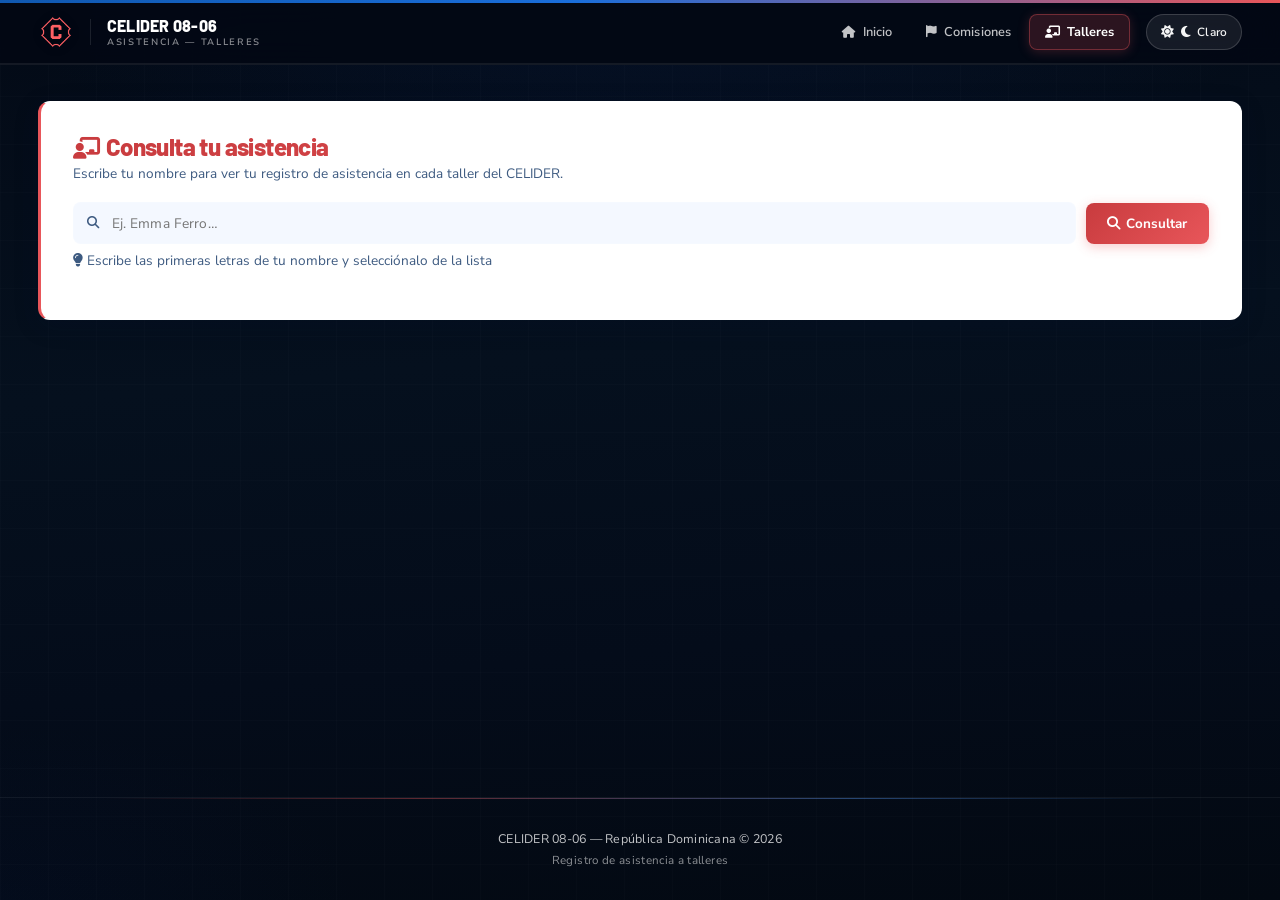
<file: talleres.html>
<!DOCTYPE html>
<html lang="es">
<head>
  <meta charset="UTF-8" />
  <meta name="viewport" content="width=device-width, initial-scale=1.0" />
  <meta name="description" content="Registro de asistencia a talleres — CELIDER 08-06 · República Dominicana" />
  <meta name="theme-color" content="#030A16" />
  <title>Talleres · CELIDER 08-06</title>
  <link rel="icon" type="image/png" href="logo.png" />
  <link rel="preconnect" href="https://fonts.googleapis.com" />
  <link rel="preconnect" href="https://fonts.gstatic.com" crossorigin />
  <link rel="stylesheet" href="styles.css" />
  <link rel="stylesheet"
    href="https://cdnjs.cloudflare.com/ajax/libs/font-awesome/6.5.0/css/all.min.css"
    crossorigin="anonymous" referrerpolicy="no-referrer" />
</head>
<body data-page="talleres">

  <!-- ============================================================
       HEADER
       ============================================================ -->
  <header class="site-header visible" id="siteHeader">
    <div class="header-inner">
      <div class="header-logo-wrap">
        <img src="logo.png" alt="Logo CELIDER" class="header-logo"
          onerror="this.style.display='none'; document.querySelector('.header-divider').style.display='none';" />
      </div>
      <div class="header-divider" aria-hidden="true"></div>
      <div class="header-titles">
        <h1>CELIDER 08-06</h1>
        <span>Asistencia &mdash; Talleres</span>
      </div>

      <!-- User chip -->
      <div class="header-user-chip" id="headerUserChip" style="display:none;" title="Volver al inicio">
        <div class="user-avatar" id="headerUserAvatar">?</div>
        <span class="user-name" id="headerUserName">—</span>
      </div>

      <nav class="header-nav" aria-label="Navegación principal">
        <a href="index.html" class="nav-link">
          <i class="fas fa-home" aria-hidden="true"></i> Inicio
        </a>
        <a href="comisiones.html" class="nav-link">
          <i class="fas fa-flag" aria-hidden="true"></i> Comisiones
        </a>
        <a href="talleres.html" class="nav-link active">
          <i class="fas fa-chalkboard-teacher" aria-hidden="true"></i> Talleres
        </a>
      </nav>
      <button class="btn-theme-toggle" id="themeToggle" aria-label="Cambiar tema" title="Modo claro / oscuro">
        <i class="fas fa-sun theme-icon-light" aria-hidden="true"></i>
        <i class="fas fa-moon theme-icon-dark" aria-hidden="true"></i>
        <span class="theme-toggle-label theme-label-light">Claro</span>
        <span class="theme-toggle-label theme-label-dark">Oscuro</span>
      </button>
      <button class="hamburger" id="hamburgerBtn"
        aria-label="Abrir menú" aria-expanded="false" aria-controls="mobileNav">
        <span></span><span></span><span></span>
      </button>
    </div>

    <nav class="mobile-nav" id="mobileNav" aria-label="Menú móvil">
      <div class="mobile-nav-inner">
        <a href="index.html" class="nav-link">
          <i class="fas fa-home" aria-hidden="true"></i> Inicio
        </a>
        <a href="comisiones.html" class="nav-link">
          <i class="fas fa-flag" aria-hidden="true"></i> Comisiones
        </a>
        <a href="talleres.html" class="nav-link active">
          <i class="fas fa-chalkboard-teacher" aria-hidden="true"></i> Talleres
        </a>
      </div>
    </nav>
  </header>

  <!-- ============================================================
       MAIN
       ============================================================ -->
  <main class="main-content">

    <!-- Hero / Búsqueda -->
    <div class="search-hero">
      <h2><i class="fas fa-chalkboard-teacher" style="font-size:.9em;margin-right:.4rem;"></i>Consulta tu asistencia</h2>
      <p>Escribe tu nombre para ver tu registro de asistencia en cada taller del CELIDER.</p>

      <div class="search-row">
        <div class="search-wrapper">
          <i class="fas fa-search search-icon" aria-hidden="true"></i>
          <input
            type="search"
            id="nameInput"
            class="search-input"
            placeholder="Ej. Emma Ferro…"
            autocomplete="off"
            list="delegadosList"
            aria-label="Buscar tu nombre"
          />
          <datalist id="delegadosList"></datalist>
        </div>
        <button id="btnBuscar" class="btn-buscar">
          <i class="fas fa-magnifying-glass" aria-hidden="true"></i> Consultar
        </button>
      </div>
      <p class="search-hint">
        <i class="fas fa-lightbulb"></i>
        Escribe las primeras letras de tu nombre y selecciónalo de la lista
      </p>
    </div>

    <!-- Cargando búsqueda -->
    <div id="searchLoading" class="loading-state" role="status">
      <div class="spinner"></div>
      <p>Buscando tu asistencia…</p>
    </div>

    <!-- No encontrado -->
    <div id="notFoundState" class="not-found-state" role="status">
      <i class="fas fa-user-slash"></i>
      <p>Delegado no encontrado</p>
      <span id="notFoundMsg">No encontramos un delegado con ese nombre. Verifica la ortografía o selecciónalo de la lista.</span>
      <button class="btn-reintentar" id="btnReintentar">
        <i class="fas fa-rotate-left"></i> Intentar de nuevo
      </button>
    </div>

    <!-- Resultado -->
    <div id="resultSection" style="display:none;">

      <!-- Tarjeta delegado -->
      <div class="delegado-card" id="delegadoCard">
        <div class="delegado-info">
          <h3 id="delegadoNombre">—</h3>
          <p id="delegadoCentro">—</p>
        </div>
        <div class="asistencia-badge-big">
          <div class="pct-circle">
            <span class="pct-num" id="pctNum">—</span>
            <span class="pct-label">Asist.</span>
          </div>
          <div class="resumen-chips">
            <span class="chip chip-presente" id="chipPresente">
              <i class="fas fa-circle-check"></i> — presentes
            </span>
            <span class="chip chip-ausente" id="chipAusente">
              <i class="fas fa-circle-xmark"></i> — ausentes
            </span>
            <span class="chip chip-excusa" id="chipExcusa" style="display:none;">
              <i class="fas fa-circle-minus"></i> — excusa(s)
            </span>
          </div>
        </div>
      </div>

      <!-- Grid de talleres -->
      <div class="talleres-grid" id="talleresGrid"></div>

      <!-- Back to profile button -->
      <a href="index.html" class="btn-ghost" id="btnVolverInicio"
        style="display:none;width:fit-content;text-decoration:none;font-size:.82rem;">
        <i class="fas fa-arrow-left"></i> Volver a mi perfil
      </a>

    </div>

  </main>

  <footer class="site-footer">
    <p>CELIDER 08-06 &mdash; República Dominicana &copy; 2026</p>
    <p class="footer-sub">Registro de asistencia a talleres</p>
  </footer>

  <script src="script.js"></script>
</body>
</html>
</file>
<file: styles.css>
/* ============================================================
   styles.css — CELIDER 08-06 · v5
   Tipografía: Barlow (display) · Nunito Sans (body) · JetBrains Mono (datos)
   Estética: Dark-first · Coral identity · Contraste mejorado · Responsive
   ============================================================ */

@import url('https://fonts.googleapis.com/css2?family=Barlow:wght@600;700;800;900&family=Nunito+Sans:ital,opsz,wght@0,6..12,400;0,6..12,500;0,6..12,600;0,6..12,700;1,6..12,400&family=JetBrains+Mono:wght@400;600;700&display=swap');

/* ============================================================
   TOKENS
   ============================================================ */
:root {
  /* Navy palette */
  --navy:       #060E1E;
  --navy-mid:   #0C1E38;
  --navy-light: #112244;

  /* Brand - coral from logo */
  --coral:      #E8565A;
  --coral-d:    #C83B3E;
  --coral-l:    #FF8587;

  /* Primary blue */
  --primary:    #1A6EDB;
  --primary-d:  #1058B0;
  --primary-l:  #5B9FFF;

  /* Semantic */
  --success:    #0EA86E;
  --success-l:  #34D399;
  --warning:    #D97706;
  --warning-l:  #FBBF24;
  --danger:     #DC2626;
  --danger-l:   #F87171;

  /* Surface (dark) */
  --surface-0:  #060E1E;
  --surface-1:  #0C1A30;
  --surface-2:  #122040;
  --surface-3:  #1A2E52;

  /* Card (light mode base) */
  --card:       #FFFFFF;
  --card-2:     #F4F8FF;
  --border:     #C8DDF4;
  --text:       #071728;
  --text-2:     #3D5A80;

  /* Text on dark */
  --on-dark:         rgba(255, 255, 255, 0.96);
  --on-dark-2:       rgba(255, 255, 255, 0.76);
  --on-dark-3:       rgba(255, 255, 255, 0.54);

  /* Fonts */
  --fd: 'Barlow', sans-serif;
  --fb: 'Nunito Sans', sans-serif;
  --fm: 'JetBrains Mono', monospace;

  /* Radii */
  --r-2xl: 24px;
  --r-xl:  18px;
  --r:     12px;
  --r-sm:  8px;
  --r-xs:  5px;
  --r-pill: 99px;

  /* Shadows */
  --sh-sm: 0 2px 8px rgba(0, 16, 50, .12);
  --sh:    0 6px 24px rgba(0, 16, 50, .18);
  --sh-lg: 0 16px 52px rgba(0, 16, 50, .28);
  --sh-c:  0 8px 32px rgba(26, 110, 219, .32);
  --sh-coral: 0 8px 32px rgba(232, 86, 90, .32);

  /* Motion */
  --ease:   cubic-bezier(.4, 0, .2, 1);
  --spring: cubic-bezier(.34, 1.56, .64, 1);
  --t: .2s;

  /* Layout */
  --header-h: 64px;
  --max-w:    1260px;
  --page-px:  1.75rem;
}

/* ── RESET ─────────────────────────────────────────────────── */
*, *::before, *::after { box-sizing: border-box; margin: 0; padding: 0; }
html {
  font-size: 16px;
  scroll-behavior: smooth;
  -webkit-text-size-adjust: 100%;
}
body {
  font-family: var(--fb);
  background: var(--navy);
  color: var(--text);
  min-height: 100vh;
  display: flex;
  flex-direction: column;
  overflow-x: hidden;
  -webkit-font-smoothing: antialiased;
  -moz-osx-font-smoothing: grayscale;
}

/* ── BACKGROUND GRADIENT ────────────────────────────────────── */
body::before {
  content: '';
  position: fixed;
  inset: 0;
  background:
    radial-gradient(ellipse 90% 40% at 50% 0%, rgba(10, 35, 90, .22) 0%, transparent 55%),
    radial-gradient(ellipse 50% 35% at 0% 100%, rgba(5, 20, 60, .18) 0%, transparent 55%),
    linear-gradient(175deg, #030A16 0%, #05101E 40%, #040C1A 70%, #030912 100%);
  pointer-events: none;
  z-index: 0;
}

/* Subtle institutional grid texture */
body::after {
  content: '';
  position: fixed;
  inset: 0;
  background-image:
    linear-gradient(rgba(255,255,255,.012) 1px, transparent 1px),
    linear-gradient(90deg, rgba(255,255,255,.012) 1px, transparent 1px);
  background-size: 48px 48px;
  pointer-events: none;
  z-index: 0;
}
body > * { position: relative; z-index: 1; }


/* ============================================================
   HEADER
   ============================================================ */
.site-header {
  background: rgba(3, 8, 20, .92);
  backdrop-filter: blur(24px);
  -webkit-backdrop-filter: blur(24px);
  border-bottom: 1px solid rgba(255, 255, 255, .07);
  color: #fff;
  position: sticky;
  top: 0;
  z-index: 500;
  opacity: 0;
  transform: translateY(-8px);
  transition: opacity .45s var(--ease), transform .45s var(--ease);
}
.site-header.visible { opacity: 1; transform: none; }
#appShell .site-header,
body[data-page="admin"] .site-header,
body[data-page="talleres"] .site-header,
body[data-page="comisiones"] .site-header { opacity: 1 !important; transform: none !important; }

/* Institutional top accent bar */
.site-header::before {
  content: '';
  position: absolute;
  top: 0; left: 0; right: 0;
  height: 3px;
  background: linear-gradient(90deg, var(--primary-d) 0%, var(--primary) 45%, var(--coral) 100%);
  z-index: 1;
}

/* Clean bottom border line */
.site-header::after {
  content: '';
  position: absolute;
  bottom: 0; left: 0; right: 0;
  height: 1px;
  background: rgba(255,255,255,.07);
}

.header-inner {
  max-width: var(--max-w);
  margin: 0 auto;
  height: var(--header-h);
  display: flex;
  align-items: center;
  gap: 1rem;
  padding: 0 var(--page-px);
}

/* Logo — sin recuadro */
.header-logo-wrap {
  display: flex; align-items: center; flex-shrink: 0;
  width: 36px; height: 36px;
}
.header-logo {
  height: 100%; width: 100%; object-fit: contain;
  filter: drop-shadow(0 1px 4px rgba(0,0,0,.4));
  transition: transform var(--t) var(--spring), filter var(--t);
}
.header-logo:hover {
  transform: scale(1.08);
  filter: drop-shadow(0 2px 8px rgba(232,86,90,.35));
}

.header-divider { width: 1px; height: 26px; background: rgba(255, 255, 255, .1); flex-shrink: 0; }

/* Titles */
.header-titles { display: flex; flex-direction: column; gap: .1rem; flex: 1; min-width: 0; }
.header-titles h1 {
  font-family: var(--fd);
  font-size: 1rem;
  font-weight: 800;
  letter-spacing: .015em;
  white-space: nowrap;
  overflow: hidden;
  text-overflow: ellipsis;
  color: #fff;
}
.header-titles span {
  font-family: var(--fb);
  font-size: .58rem;
  font-weight: 600;
  color: var(--on-dark-3);
  letter-spacing: .18em;
  text-transform: uppercase;
}

/* Nav */
.header-nav { display: flex; align-items: center; gap: .15rem; flex-shrink: 0; }
.nav-link {
  font-family: var(--fb);
  color: var(--on-dark-2);
  text-decoration: none;
  font-size: .8rem;
  font-weight: 600;
  padding: .46rem .92rem;
  border-radius: var(--r-sm);
  display: flex;
  align-items: center;
  gap: .4rem;
  white-space: nowrap;
  transition: all var(--t);
  border: 1px solid transparent;
  min-height: 36px;
  letter-spacing: .01em;
}
.nav-link i { font-size: .76rem; }
.nav-link:hover {
  background: rgba(255,255,255,.1);
  color: #fff;
  border-color: rgba(255,255,255,.12);
}
.nav-link.active {
  background: rgba(232, 86, 90, .18);
  color: #fff;
  font-weight: 700;
  border-color: rgba(232, 86, 90, .38);
  box-shadow: 0 2px 12px rgba(232, 86, 90, .22);
}

/* User avatar size modifier */
.user-avatar--lg {
  width: 44px; height: 44px;
  font-size: 1rem;
  border-radius: 50%;
}

/* User chip */
.header-user-chip {
  display: flex; align-items: center; gap: .45rem;
  background: rgba(255,255,255,.08);
  border: 1px solid rgba(255,255,255,.14);
  border-radius: 99px;
  padding: .25rem .8rem .25rem .35rem;
  font-family: var(--fb); font-size: .76rem; font-weight: 600;
  color: var(--on-dark-2);
  cursor: pointer; flex-shrink: 0; max-width: 190px;
  transition: all var(--t);
}
.header-user-chip:hover { background: rgba(255,255,255,.15); color: #fff; }
.user-avatar {
  width: 26px; height: 26px; border-radius: 50%;
  background: linear-gradient(135deg, var(--primary), var(--coral));
  display: flex; align-items: center; justify-content: center;
  font-family: var(--fd); font-size: .68rem; font-weight: 700; color: #fff;
  flex-shrink: 0;
}
.user-name { overflow: hidden; text-overflow: ellipsis; white-space: nowrap; }

/* Theme toggle */
.btn-theme-toggle {
  height: 36px;
  padding: 0 .85rem;
  border-radius: var(--r-pill);
  background: rgba(255,255,255,.08);
  border: 1.5px solid rgba(255,255,255,.16);
  color: var(--on-dark);
  cursor: pointer;
  display: flex; align-items: center; justify-content: center; gap: .4rem;
  font-family: var(--fb); font-size: .74rem; font-weight: 600;
  letter-spacing: .02em; white-space: nowrap;
  flex-shrink: 0;
  transition: background var(--t), border-color var(--t), box-shadow var(--t), color var(--t);
  position: relative; overflow: hidden;
}
.btn-theme-toggle::before {
  content: '';
  position: absolute; inset: 0;
  background: linear-gradient(135deg, rgba(255,255,255,.06), transparent);
  border-radius: inherit;
  opacity: 0; transition: opacity var(--t);
}
.btn-theme-toggle:hover {
  background: rgba(255,255,255,.16);
  border-color: rgba(255,255,255,.30);
  box-shadow: 0 2px 14px rgba(0,0,0,.25);
  color: #fff;
}
.btn-theme-toggle:hover::before { opacity: 1; }
.btn-theme-toggle i { font-size: .8rem; transition: transform .35s var(--spring); }
.btn-theme-toggle:hover i { transform: rotate(20deg) scale(1.15); }

/* Dark mode: sun + "Claro" visible */
.theme-icon-dark  { display: none; }
.theme-icon-light { display: block; }
.theme-label-dark  { display: none; }
.theme-label-light { display: inline; }

/* Light mode: moon + "Oscuro" visible */
html[data-theme="light"] .theme-icon-light  { display: none; }
html[data-theme="light"] .theme-icon-dark   { display: block; }
html[data-theme="light"] .theme-label-light { display: none; }
html[data-theme="light"] .theme-label-dark  { display: inline; }

/* Light mode toggle button */
html[data-theme="light"] .btn-theme-toggle {
  background: rgba(7, 23, 40, .07);
  border-color: rgba(7, 23, 40, .16);
  color: var(--text);
}
html[data-theme="light"] .btn-theme-toggle:hover {
  background: rgba(7, 23, 40, .13);
  border-color: rgba(7, 23, 40, .28);
  box-shadow: var(--sh-sm);
  color: var(--text);
}

/* Hamburger */
.hamburger {
  display: none;
  flex-direction: column; justify-content: center; align-items: center; gap: 4.5px;
  width: 40px; height: 40px;
  background: rgba(255,255,255,.07);
  border: 1px solid rgba(255,255,255,.12);
  border-radius: var(--r-sm);
  cursor: pointer;
  flex-shrink: 0;
  transition: background var(--t);
  padding: 0;
}
.hamburger:hover { background: rgba(255,255,255,.15); }
.hamburger span {
  display: block; width: 17px; height: 1.5px;
  background: #fff; border-radius: 2px;
  transition: transform .28s ease, opacity .28s ease;
  transform-origin: center;
}
.hamburger.open span:nth-child(1) { transform: translateY(6px) rotate(45deg); }
.hamburger.open span:nth-child(2) { opacity: 0; transform: scaleX(0); }
.hamburger.open span:nth-child(3) { transform: translateY(-6px) rotate(-45deg); }

/* Mobile nav */
.mobile-nav {
  display: none;
  background: rgba(3, 8, 20, .98);
  backdrop-filter: blur(24px);
  -webkit-backdrop-filter: blur(24px);
  border-top: 1px solid rgba(255,255,255,.07);
  max-height: 0;
  overflow: hidden;
  transition: max-height .38s var(--ease);
}
.mobile-nav.open { max-height: 360px; }
.mobile-nav-inner {
  max-width: var(--max-w); margin: 0 auto;
  padding: .75rem 1.1rem 1.25rem;
  display: flex; flex-direction: column; gap: .25rem;
}
.mobile-nav .nav-link {
  font-size: .9rem;
  font-weight: 600;
  padding: .78rem 1.1rem;
  border: 1px solid rgba(255,255,255,.08);
  justify-content: flex-start;
  transform: none;
  border-radius: var(--r);
  min-height: 48px;
  letter-spacing: .01em;
}
.mobile-nav .nav-link i { font-size: .8rem; width: 16px; text-align: center; }
.mobile-nav .nav-link:hover {
  transform: translateX(4px);
  background: rgba(255,255,255,.1);
  border-color: rgba(255,255,255,.16);
}
.mobile-nav .nav-link.active {
  background: rgba(232, 86, 90, .15);
  border-color: rgba(232, 86, 90, .3);
  color: #fff;
}


/* ============================================================
   MAIN CONTENT
   ============================================================ */
.main-content {
  flex: 1;
  max-width: var(--max-w);
  width: 100%;
  margin: 0 auto;
  padding: 2.25rem var(--page-px) 5rem;
}


/* ============================================================
   PAGE HERO
   ============================================================ */
.page-hero {
  margin-bottom: 1.75rem;
  animation: fadeUp .5s var(--ease) both;
  padding-left: 1.1rem;
  border-left: 3px solid var(--primary);
}
.page-hero h2 {
  font-family: var(--fd);
  font-size: clamp(1.65rem, 4vw, 2.35rem);
  font-weight: 800;
  line-height: 1.08;
  letter-spacing: -.026em;
  margin-bottom: .4rem;
  color: #fff;
}
.page-hero p {
  font-family: var(--fb);
  font-size: .88rem;
  color: var(--on-dark-2);
  line-height: 1.62;
}


/* ============================================================
   SPLASH SCREEN
   ============================================================ */
.splash-screen {
  position: fixed; inset: 0; z-index: 9000;
  background: #030A16;
  display: flex; align-items: center; justify-content: center;
  transition: opacity .55s var(--ease);
  overflow: hidden;
}

/* Subtle top accent bar — same as header */
.splash-screen::before {
  content: '';
  position: absolute;
  top: 0; left: 0; right: 0; height: 3px;
  background: linear-gradient(90deg, var(--primary-d) 0%, var(--primary) 45%, var(--coral) 100%);
  z-index: 2;
  opacity: 0;
  animation: fadeIn .4s ease .6s both;
}

/* Bottom metadata bar */
.splash-screen::after {
  content: 'República Dominicana · 2026';
  position: absolute;
  bottom: 2.2rem; left: 0; right: 0;
  text-align: center;
  font-family: var(--fb); font-size: .6rem; font-weight: 600;
  letter-spacing: .2em; text-transform: uppercase;
  color: var(--on-dark-3);
  opacity: 0;
  animation: fadeIn .6s ease 1.8s both;
}

.splash-screen.exit { opacity: 0; pointer-events: none; }

.splash-content {
  display: flex; flex-direction: column; align-items: center;
  gap: .0rem; text-align: center;
  position: relative; z-index: 1;
  padding: 2rem;
}

/* Logo — limpio, sin recuadro */
.splash-logo {
  width: 96px; height: 96px;
  object-fit: contain;
  border-radius: 0;
  background: none;
  padding: 0;
  filter: drop-shadow(0 6px 20px rgba(0,0,0,.55));
  opacity: 0; transform: translateY(-10px) scale(.92);
  animation: splashLogoIn .7s var(--ease) .2s both;
  margin-bottom: 1.4rem;
}

/* Divider line that expands after logo */
.splash-divider {
  width: 0; height: 1.5px;
  background: linear-gradient(90deg, transparent, rgba(255,255,255,.3), transparent);
  margin: 0 auto .95rem;
  animation: splashLineExpand .55s var(--ease) .85s both;
}

.splash-title {
  font-family: var(--fd);
  font-size: clamp(1.9rem, 6.5vw, 3rem);
  font-weight: 900;
  color: #fff;
  letter-spacing: -.03em;
  line-height: 1;
  opacity: 0; transform: translateY(14px);
  animation: slideUp .6s var(--ease) .95s both;
  margin-bottom: .6rem;
}
.splash-tagline {
  font-family: var(--fb);
  font-size: clamp(.72rem, 1.8vw, .82rem);
  font-weight: 500;
  color: var(--on-dark-2);
  letter-spacing: .25em;
  text-transform: uppercase;
  opacity: 0; transform: translateY(10px);
  animation: slideUp .55s var(--ease) 1.25s both;
}
.splash-skip {
  position: absolute; bottom: 2.5rem;
  font-family: var(--fb); font-size: .62rem; font-weight: 600;
  color: var(--on-dark-3);
  letter-spacing: .14em; text-transform: uppercase;
  cursor: pointer;
  animation: fadeIn .8s ease 2.2s both;
  transition: color .2s;
  padding: .4rem .6rem;
  border-radius: var(--r-xs);
}
.splash-skip:hover { color: var(--on-dark-2); }

@keyframes splashLogoIn {
  to { opacity: 1; transform: translateY(0) scale(1); }
}
@keyframes splashLineExpand {
  to { width: 80px; }
}
@keyframes slideUp  { to { opacity: 1; transform: translateY(0); } }
@keyframes fadeIn   { from { opacity: 0; } to { opacity: 1; } }


/* ============================================================
   HOME — INSTITUTIONAL HERO
   ============================================================ */
.inst-hero {
  background: linear-gradient(135deg, rgba(8,22,58,.9) 0%, rgba(5,14,38,.95) 100%);
  border: 1px solid rgba(255,255,255,.09);
  border-left: 3px solid var(--primary);
  border-radius: var(--r-xl);
  padding: 1.85rem 2rem;
  margin-bottom: 1.35rem;
  position: relative; overflow: hidden;
  animation: fadeUp .45s var(--ease) both;
}
.inst-hero::after {
  content: '';
  position: absolute;
  top: 0; right: 0;
  width: 160px; height: 160px;
  background: radial-gradient(circle, rgba(26,110,219,.12) 0%, transparent 70%);
  pointer-events: none;
}
.inst-hero-brand {
  display: flex; align-items: center; gap: 1rem;
  margin-bottom: .9rem;
}
.inst-hero-logo-wrap {
  width: 52px; height: 52px; flex-shrink: 0;
  display: flex; align-items: center; justify-content: center;
}
.inst-hero-logo {
  width: 100%; height: 100%; object-fit: contain;
  filter: drop-shadow(0 3px 10px rgba(0,0,0,.5));
}
.inst-hero-title {
  font-family: var(--fd);
  font-size: clamp(1.2rem, 3.5vw, 1.55rem);
  font-weight: 900;
  color: #fff;
  letter-spacing: -.02em;
  line-height: 1.1;
  margin-bottom: .2rem;
}
.inst-hero-meta {
  font-family: var(--fb);
  font-size: .66rem;
  font-weight: 600;
  color: var(--primary-l);
  letter-spacing: .1em;
  text-transform: uppercase;
}
.inst-hero-desc {
  font-family: var(--fb);
  font-size: .87rem;
  color: var(--on-dark-2);
  line-height: 1.68;
  max-width: 580px;
}

/* ============================================================
   HOME — ACCESS CARDS
   ============================================================ */
.access-section { animation: fadeUp .5s .1s var(--ease) both; }
.access-section-label {
  font-family: var(--fb);
  font-size: .65rem;
  font-weight: 700;
  letter-spacing: .14em;
  text-transform: uppercase;
  color: var(--on-dark-3);
  margin-bottom: .85rem;
  display: flex; align-items: center; gap: .42rem;
}
.access-section-label i { font-size: .6rem; color: var(--primary-l); }

.access-cards {
  display: flex;
  flex-direction: column;
  gap: .75rem;
}

.access-card {
  background: var(--card);
  border: 1.5px solid var(--border);
  border-radius: var(--r);
  padding: 1.25rem 1.4rem;
  display: flex;
  align-items: center;
  gap: 1.1rem;
  cursor: pointer;
  text-align: left;
  width: 100%;
  position: relative; overflow: hidden;
  transition: all .22s var(--ease);
  box-shadow: var(--sh-sm);
}
.access-card::before {
  content: '';
  position: absolute; left: 0; top: 0; bottom: 0;
  width: 3px;
  background: var(--primary);
  opacity: 0;
  transition: opacity var(--t);
  border-radius: 0 2px 2px 0;
}
.access-card:hover {
  box-shadow: var(--sh-lg), var(--sh-c);
  transform: translateX(5px);
  border-color: rgba(26, 110, 219, .35);
}
.access-card:hover::before { opacity: 1; }

.access-card--accent::before { background: var(--coral); }
.access-card--accent:hover {
  border-color: rgba(232, 86, 90, .35);
  box-shadow: var(--sh-lg), var(--sh-coral);
}

.access-card-icon {
  width: 46px; height: 46px;
  border-radius: var(--r-sm);
  background: rgba(26, 110, 219, .07);
  border: 1px solid rgba(26, 110, 219, .14);
  display: flex; align-items: center; justify-content: center;
  font-size: 1.2rem; color: var(--primary);
  flex-shrink: 0;
  transition: all .25s var(--spring);
}
.access-card--accent .access-card-icon {
  background: rgba(232, 86, 90, .07);
  border-color: rgba(232, 86, 90, .14);
  color: var(--coral);
}
.access-card:hover .access-card-icon { transform: scale(1.06); }
.access-card:hover:not(.access-card--accent) .access-card-icon {
  background: rgba(26, 110, 219, .14);
  border-color: rgba(26, 110, 219, .28);
}
.access-card--accent:hover .access-card-icon {
  background: rgba(232, 86, 90, .14);
  border-color: rgba(232, 86, 90, .28);
}

.access-card-body { flex: 1; min-width: 0; }
.access-card-body h3 {
  font-family: var(--fd);
  font-size: .96rem;
  font-weight: 700;
  color: var(--text);
  margin-bottom: .22rem;
  letter-spacing: -.01em;
}
.access-card-body p {
  font-family: var(--fb);
  font-size: .8rem;
  color: var(--text-2);
  line-height: 1.55;
}

.access-card-arrow {
  font-size: .7rem;
  color: var(--text-2);
  opacity: .45;
  flex-shrink: 0;
  transition: transform var(--t), opacity var(--t), color var(--t);
}
.access-card:hover .access-card-arrow {
  transform: translateX(4px);
  opacity: 1;
  color: var(--primary);
}
.access-card--accent:hover .access-card-arrow { color: var(--coral); }

/* Keep old .mode-card / .mode-grid hidden classes for JS compatibility */
.mode-grid, .mode-card { display: none !important; }

/* Recall banner */
.recall-banner {
  margin: 0 0 1.2rem;
  background: rgba(26, 110, 219, .08);
  border: 1px solid rgba(26, 110, 219, .2);
  border-left: 3px solid var(--primary-l);
  border-radius: var(--r);
  padding: 1rem 1.3rem;
  display: flex; align-items: center; gap: .9rem;
  animation: fadeUp .4s var(--ease) both;
}
.recall-banner-info strong { display: block; font-family: var(--fb); font-size: .88rem; font-weight: 700; color: #fff; }
.recall-banner-info span  { font-family: var(--fb); font-size: .72rem; color: var(--on-dark-2); }
.recall-banner-actions { display: flex; gap: .45rem; flex-shrink: 0; margin-left: auto; }


/* ============================================================
   SEARCH SECTION
   ============================================================ */
.search-section { max-width: 540px; margin: 0 auto; animation: fadeUp .4s var(--ease) both; }
.search-section-back, .dashboard-back {
  display: inline-flex; align-items: center; gap: .45rem;
  color: var(--on-dark-2);
  font-family: var(--fb); font-size: .8rem; font-weight: 600;
  cursor: pointer; margin-bottom: 1.3rem;
  background: rgba(255,255,255,.06);
  border: 1px solid rgba(255,255,255,.1);
  border-radius: var(--r-sm);
  padding: .38rem .88rem;
  transition: all var(--t);
  min-height: 34px;
  letter-spacing: .01em;
}
.search-section-back:hover, .dashboard-back:hover {
  color: #fff;
  background: rgba(255,255,255,.11);
  border-color: rgba(255,255,255,.18);
}

.search-card {
  background: var(--card);
  border: 1px solid var(--border);
  border-left: 3px solid var(--primary);
  border-radius: var(--r);
  box-shadow: var(--sh);
  padding: 1.75rem 1.85rem;
}
.search-card h3 {
  font-family: var(--fd); font-size: 1.1rem; font-weight: 700;
  margin-bottom: .3rem; color: var(--text);
  display: flex; align-items: center; gap: .0rem;
}
.search-card p  { font-family: var(--fb); font-size: .83rem; color: var(--text-2); margin-bottom: 1.25rem; line-height: 1.6; }


/* ============================================================
   DASHBOARD (personal profile)
   ============================================================ */
.dashboard-section { animation: fadeUp .45s var(--ease) both; }

.dashboard-hero-card {
  border-radius: var(--r-xl);
  padding: 2.25rem 2.5rem;
  margin-bottom: 1.4rem;
  background: linear-gradient(135deg, #0A1830 0%, #0F2550 55%, #080F22 100%);
  position: relative; overflow: hidden;
  box-shadow: var(--sh-lg);
  border: 1px solid rgba(255,255,255,.06);
}
.dashboard-hero-card::before {
  content: ''; position: absolute;
  width: 340px; height: 340px; border-radius: 50%;
  background: rgba(232, 86, 90, .07);
  top: -110px; right: -70px;
  pointer-events: none;
}

.dashboard-greeting {
  font-family: var(--fb); font-size: .68rem; font-weight: 600;
  letter-spacing: .16em; text-transform: uppercase;
  color: var(--on-dark-2); margin-bottom: .32rem;
  display: flex; align-items: center; gap: .4rem;
}
.dashboard-name {
  font-family: var(--fd);
  font-size: clamp(1.35rem, 4vw, 2rem);
  font-weight: 800;
  color: #fff;
  margin-bottom: 1.2rem;
  line-height: 1.15;
  letter-spacing: -.022em;
  overflow-wrap: break-word;
  word-break: break-word;
}
.dashboard-info-row { display: flex; flex-wrap: wrap; gap: .6rem; position: relative; z-index: 1; }
.dashboard-info-chip {
  display: inline-flex; align-items: center; gap: .4rem;
  background: rgba(255,255,255,.08);
  border: 1px solid rgba(255,255,255,.12);
  border-radius: 99px;
  padding: .28rem .88rem;
  font-family: var(--fb); font-size: .76rem; color: var(--on-dark-2);
}
.dashboard-info-chip i { font-size: .68rem; opacity: .7; }
.dashboard-info-chip a { color: inherit; text-decoration: none; }

/* Stat mini cards */
.dashboard-stats-grid {
  display: grid;
  grid-template-columns: repeat(auto-fill, minmax(195px, 1fr));
  gap: .9rem;
  margin-bottom: 1.4rem;
  animation: fadeUp .5s .07s var(--ease) both;
}
.stat-mini-card {
  background: var(--card);
  border: 1px solid var(--border);
  border-radius: var(--r-xl);
  box-shadow: var(--sh);
  padding: 1.3rem 1.4rem;
  display: flex; flex-direction: column; gap: .3rem;
  transition: all var(--t);
  position: relative; overflow: hidden;
}
.stat-mini-card::before {
  content: ''; position: absolute; top: 0; left: 0; right: 0; height: 3px;
  background: linear-gradient(90deg, var(--coral), var(--coral-l));
  border-radius: 99px 99px 0 0;
}
.stat-mini-card:hover { box-shadow: var(--sh-lg); transform: translateY(-2px); }
.stat-mini-label {
  font-family: var(--fb); font-size: .65rem; font-weight: 700;
  letter-spacing: .1em; text-transform: uppercase;
  color: var(--text-2);
}
.stat-mini-value {
  font-family: var(--fm); font-size: 2rem; font-weight: 700;
  color: var(--text); line-height: 1;
}
.stat-mini-value.green { color: var(--success); }
.stat-mini-value.red   { color: var(--danger); }
.stat-mini-value.blue  { color: var(--primary); }
.stat-mini-sub { font-family: var(--fb); font-size: .72rem; color: var(--text-2); }
.stat-progress-bar {
  height: 4px; background: var(--border); border-radius: 99px;
  margin-top: .3rem; overflow: hidden;
}
.stat-progress-fill {
  height: 100%; border-radius: 99px;
  background: linear-gradient(90deg, var(--primary), var(--primary-l));
  transition: width .9s var(--ease);
}
.stat-progress-fill.green { background: linear-gradient(90deg, var(--success), var(--success-l)); }
.stat-progress-fill.red   { background: linear-gradient(90deg, var(--danger), var(--danger-l)); }

/* Goto talleres button */
.btn-goto-talleres {
  display: flex; align-items: center; gap: .6rem;
  width: 100%; padding: 1rem 1.5rem;
  background: linear-gradient(135deg, var(--coral-d) 0%, var(--coral) 100%);
  color: #fff; border: none; border-radius: var(--r);
  font-family: var(--fd); font-size: .9rem; font-weight: 700;
  cursor: pointer; text-decoration: none;
  transition: all var(--t);
  box-shadow: 0 4px 20px rgba(232, 86, 90, .38);
  margin-bottom: 1.4rem;
  animation: fadeUp .5s .18s var(--ease) both;
  letter-spacing: .01em;
}
.btn-goto-talleres:hover { box-shadow: 0 8px 30px rgba(232, 86, 90, .52); transform: translateY(-2px); color: #fff; }
.btn-goto-arrow { margin-left: auto; font-size: .78rem; opacity: .85; transition: transform var(--t); }
.btn-goto-talleres:hover .btn-goto-arrow { transform: translateX(3px); opacity: 1; }
.dashboard-greeting-icon { margin-right: .35rem; opacity: .75; }

/* Mini talleres in dashboard */
.dashboard-talleres-label {
  font-family: var(--fb); font-size: .66rem; font-weight: 700;
  letter-spacing: .12em; text-transform: uppercase;
  color: var(--on-dark-3); margin-bottom: .7rem;
}
.dashboard-talleres-grid {
  display: grid;
  grid-template-columns: repeat(auto-fill, minmax(230px, 1fr));
  gap: .65rem;
  margin-bottom: 1.5rem;
  animation: fadeUp .5s .13s var(--ease) both;
}
.dash-taller-card {
  background: var(--card); border: 1px solid var(--border);
  border-radius: var(--r);
  padding: .8rem .95rem;
  display: flex; align-items: center; gap: .7rem;
  transition: all var(--t);
}
.dash-taller-card:hover { box-shadow: var(--sh); border-color: rgba(232, 86, 90, .2); transform: translateX(3px); }
.dash-taller-icon {
  width: 32px; height: 32px; border-radius: var(--r-xs);
  background: rgba(232, 86, 90, .07);
  display: flex; align-items: center; justify-content: center;
  font-size: .85rem; color: var(--coral); flex-shrink: 0;
}
.dash-taller-name { font-family: var(--fb); font-size: .79rem; font-weight: 600; color: var(--text); }


/* ============================================================
   CONTROLS & FILTERS
   ============================================================ */
.controls-card {
  background: var(--card);
  border-radius: var(--r);
  box-shadow: var(--sh);
  border: 1px solid var(--border);
  border-top: 3px solid rgba(26, 110, 219, .45);
  padding: 1.3rem 1.5rem; margin-bottom: 1.3rem;
  animation: fadeUp .5s .07s var(--ease) both;
  transition: box-shadow var(--t);
}
.controls-card:hover { box-shadow: var(--sh-lg); }
.controls-grid {
  display: grid;
  grid-template-columns: 1fr 1fr auto;
  gap: .9rem;
  align-items: end;
}
.field-group { display: flex; flex-direction: column; gap: .3rem; }
.field-group label {
  font-family: var(--fb); font-size: .66rem; font-weight: 700;
  color: var(--text-2); letter-spacing: .09em; text-transform: uppercase;
  transition: color var(--t);
}
.field-group:focus-within label { color: var(--primary); }

/* Inputs */
.search-input, .filter-select {
  width: 100%; padding: .64rem 1rem;
  border: 1.5px solid var(--border); border-radius: var(--r-sm);
  font-family: var(--fb); font-size: .86rem;
  color: var(--text); background: var(--card-2);
  outline: none;
  transition: border-color var(--t), box-shadow var(--t), background var(--t);
  appearance: none; -webkit-appearance: none;
  letter-spacing: .01em;
}
.search-input:focus, .filter-select:focus {
  border-color: var(--primary);
  box-shadow: 0 0 0 3.5px rgba(26, 110, 219, .16);
  background: #fff;
}
.search-input:hover:not(:focus), .filter-select:hover:not(:focus) { border-color: #88AECC; }

.search-wrapper { position: relative; }
.search-icon {
  position: absolute; left: .85rem; top: 50%; transform: translateY(-50%);
  color: var(--text-2); font-size: .78rem; pointer-events: none;
  transition: color var(--t);
}
.search-wrapper:focus-within .search-icon { color: var(--primary); }
.search-wrapper .search-input { padding-left: 2.35rem; }

.select-wrapper { position: relative; }
.select-wrapper::after {
  content: '\f078';
  font-family: 'Font Awesome 6 Free'; font-weight: 900; font-size: .53rem;
  position: absolute; right: .9rem; top: 50%; transform: translateY(-50%);
  color: var(--text-2); pointer-events: none;
}

/* Buttons */
.btn-clear {
  padding: .62rem 1.1rem; border: 1.5px solid var(--border);
  border-radius: var(--r-sm); background: transparent;
  font-family: var(--fb); font-size: .78rem; font-weight: 600;
  color: var(--text-2); cursor: pointer; white-space: nowrap;
  transition: all var(--t); display: flex; align-items: center; gap: .38rem;
  height: 41px;
}
.btn-clear:hover { border-color: var(--coral); color: var(--coral-d); background: rgba(232, 86, 90, .05); }

.btn-primary {
  padding: .62rem 1.35rem;
  background: linear-gradient(135deg, var(--primary-d), var(--primary));
  color: #fff; border: none; border-radius: var(--r-sm);
  font-family: var(--fb); font-size: .85rem; font-weight: 700;
  cursor: pointer; display: inline-flex; align-items: center; gap: .38rem;
  transition: all var(--t);
  box-shadow: 0 3px 14px rgba(26, 110, 219, .32);
  min-height: 40px;
  letter-spacing: .015em;
}
.btn-primary:hover { box-shadow: 0 6px 22px rgba(26, 110, 219, .45); transform: translateY(-1px); }
.btn-primary:disabled { opacity: .5; transform: none; cursor: not-allowed; }

/* Small button modifier */
.btn-sm { font-size: .8rem !important; padding: .48rem .95rem !important; min-height: 34px !important; }
.btn-icon { padding: .48rem .65rem !important; }

/* Search row utilities */
.search-row--mb { margin-bottom: .6rem; }
.search-wrapper--flex { flex: 1; min-width: 0; }

/* Search card icon */
.search-card-icon {
  color: var(--primary-l);
  margin-right: .45rem;
  font-size: .95em;
}

/* Search error message */
.search-error-msg {
  display: flex;
  align-items: center;
  gap: .55rem;
  margin-top: 1rem;
  padding: .85rem 1rem;
  background: rgba(220, 38, 38, .07);
  border: 1px solid rgba(220, 38, 38, .22);
  border-radius: var(--r-sm);
  color: #B91C1C;
  font-family: var(--fb);
  font-size: .82rem;
  font-weight: 500;
  animation: fadeUp .3s var(--ease) both;
}
.search-error-msg i { color: #DC2626; font-size: .88rem; flex-shrink: 0; }
html[data-theme="light"] .search-error-msg { background: rgba(220,38,38,.06); border-color: rgba(220,38,38,.2); color: #991B1B; }

.btn-ghost {
  padding: .58rem 1rem; background: transparent;
  color: var(--text-2); border: 1.5px solid var(--border);
  border-radius: var(--r-sm);
  font-family: var(--fb); font-size: .8rem; font-weight: 600;
  cursor: pointer; display: inline-flex; align-items: center; gap: .38rem;
  transition: all var(--t); min-height: 38px;
}
.btn-ghost:hover { border-color: var(--primary); color: var(--primary); background: rgba(26, 110, 219, .05); }

/* Stats bar (above table) */
.stats-bar {
  display: flex; align-items: center; justify-content: space-between;
  flex-wrap: wrap; gap: .6rem;
  margin-bottom: .9rem;
  animation: fadeUp .55s .1s var(--ease) both;
}
.results-count { font-family: var(--fb); font-size: .8rem; color: var(--on-dark-2); }
.results-count strong { color: #fff; font-weight: 700; }
.sort-toggle { display: flex; gap: .25rem; }
.sort-btn {
  padding: .38rem .8rem; border: 1.5px solid rgba(255,255,255,.12);
  border-radius: var(--r-sm);
  background: rgba(255,255,255,.05);
  font-family: var(--fb); font-size: .74rem; font-weight: 600;
  color: var(--on-dark-2); cursor: pointer;
  transition: all var(--t);
  display: flex; align-items: center; gap: .26rem;
  min-height: 36px;
}
.sort-btn:hover { border-color: rgba(255,255,255,.3); color: #fff; }
.sort-btn.active {
  background: var(--coral); border-color: var(--coral); color: #fff;
  box-shadow: 0 3px 10px rgba(232, 86, 90, .35);
}


/* ============================================================
   TABLE
   ============================================================ */
.table-card {
  background: var(--card);
  border-radius: var(--r);
  box-shadow: var(--sh);
  border: 1px solid var(--border);
  overflow: hidden;
  animation: fadeUp .6s .14s var(--ease) both;
  transition: box-shadow var(--t);
}
.table-card:hover { box-shadow: var(--sh-lg); }
.table-scroll { overflow-x: auto; -webkit-overflow-scrolling: touch; }
table { width: 100%; border-collapse: collapse; }
thead { background: linear-gradient(135deg, #071020 0%, #0C1E3C 100%); }
thead th {
  color: rgba(255,255,255,.92);
  font-family: var(--fb); font-size: .68rem; font-weight: 700;
  letter-spacing: .1em; text-transform: uppercase;
  padding: 1rem 1.5rem; text-align: left; white-space: nowrap;
}
thead th:first-child { padding-left: 1.7rem; }
tbody tr { border-bottom: 1px solid var(--border); transition: background var(--t); animation: rowIn .3s var(--ease) both; }
tbody tr:last-child { border-bottom: none; }
tbody tr:hover { background: rgba(26, 110, 219, .03); }
tbody tr:nth-child(even) { background: rgba(0, 60, 150, .015); }
tbody td { padding: .9rem 1.5rem; font-family: var(--fb); font-size: .84rem; color: var(--text); vertical-align: top; }
tbody td:first-child { padding-left: 1.7rem; }

.row-num {
  display: inline-flex; align-items: center; justify-content: center;
  width: 22px; height: 22px;
  background: var(--card-2); border: 1px solid var(--border);
  border-radius: 50%;
  font-family: var(--fm); font-size: .64rem; font-weight: 700;
  color: var(--text-2); margin-right: .5rem; flex-shrink: 0;
  transition: background var(--t), border-color var(--t);
}
tr:hover .row-num { background: rgba(26, 110, 219, .08); border-color: rgba(26, 110, 219, .25); }

.nombre-cell {
  display: flex; align-items: flex-start; font-weight: 600;
  overflow-wrap: break-word; word-break: break-word;
  min-width: 0; max-width: 280px;
}
.centro-badge {
  display: inline-flex; align-items: center; gap: .28rem;
  padding: .22rem .68rem;
  background: linear-gradient(135deg, #EAF2FF, #D6E8FF);
  color: #0A4A90;
  border-radius: 20px;
  font-family: var(--fb); font-size: .73rem; font-weight: 600;
  border: 1px solid #B3D1F0;
  transition: all var(--t);
}
tr:hover .centro-badge { background: linear-gradient(135deg, #D6E8FF, #BDD9FA); border-color: #8DBDEC; }

.correo-cell { max-width: 260px; }
.correo-link {
  display: inline-flex; align-items: center; gap: .38rem;
  color: var(--primary); text-decoration: none;
  font-family: var(--fb); font-size: .78rem; font-weight: 500;
  transition: color var(--t); min-width: 0;
}
.correo-link:hover { color: var(--primary-d); text-decoration: underline; }
.correo-text { white-space: nowrap; overflow: hidden; text-overflow: ellipsis; max-width: 200px; display: inline-block; }


/* ============================================================
   STATES (loading / empty / not-found)
   ============================================================ */
.loading-state, .empty-state {
  display: none; flex-direction: column; align-items: center;
  padding: 4rem 2rem; gap: 1rem; color: var(--on-dark-2);
}
.loading-state.visible, .empty-state.visible { display: flex; }

.spinner {
  width: 38px; height: 38px; border-radius: 50%;
  border: 2.5px solid rgba(255,255,255,.08);
  border-top-color: var(--coral);
  animation: spin .7s linear infinite;
  position: relative;
}
.spinner::after {
  content: ''; position: absolute; inset: 5px; border-radius: 50%;
  border: 2px solid transparent;
  border-top-color: rgba(232, 86, 90, .3);
  animation: spin .5s linear infinite reverse;
}
@keyframes spin { to { transform: rotate(360deg); } }

.loading-state p, .empty-state p { font-family: var(--fb); font-size: .88rem; font-weight: 600; color: var(--on-dark-2); }
.empty-state i   { font-size: 2.4rem; opacity: .18; }
.empty-state span { font-size: .78rem; text-align: center; color: var(--on-dark-3); }


/* ============================================================
   TALLERES PAGE
   ============================================================ */
.search-hero {
  background: var(--card);
  border: 1px solid var(--border);
  border-left: 3px solid var(--coral);
  border-radius: var(--r);
  box-shadow: var(--sh);
  padding: 1.85rem 2rem; margin-bottom: 1.6rem;
  animation: fadeUp .5s var(--ease) both;
}
.search-hero h2 {
  font-family: var(--fd); font-size: 1.5rem; font-weight: 800;
  margin-bottom: .22rem; letter-spacing: -.025em;
  background: linear-gradient(135deg, var(--coral-d), var(--coral));
  -webkit-background-clip: text; -webkit-text-fill-color: transparent; background-clip: text;
}
.search-hero p { font-family: var(--fb); font-size: .85rem; color: var(--text-2); margin-bottom: 1.2rem; }
.search-row { display: flex; gap: .6rem; align-items: flex-end; }
.search-row .search-wrapper { flex: 1; }

.btn-buscar {
  padding: .65rem 1.35rem;
  background: linear-gradient(135deg, var(--coral-d), var(--coral));
  color: #fff; border: none; border-radius: var(--r-sm);
  font-family: var(--fb); font-size: .84rem; font-weight: 700;
  cursor: pointer; white-space: nowrap;
  transition: all var(--t);
  display: flex; align-items: center; gap: .38rem;
  height: 41px;
  box-shadow: 0 3px 12px rgba(232, 86, 90, .3);
}
.btn-buscar:hover { box-shadow: 0 6px 20px rgba(232, 86, 90, .45); transform: translateY(-1px); }

.search-hint { font-family: var(--fb); font-size: .69rem; color: var(--text-2); margin-top: .48rem; display: flex; align-items: center; gap: .28rem; }

#resultSection { animation: fadeUp .4s var(--ease) both; }

/* Delegado card */
.delegado-card {
  background: linear-gradient(135deg, #080F20 0%, #0E1E3C 55%, #060C1A 100%);
  color: #fff; border-radius: var(--r-xl);
  padding: 1.6rem 2rem; margin-bottom: 1.4rem;
  display: flex; align-items: center; justify-content: space-between;
  gap: 1rem; flex-wrap: wrap;
  box-shadow: var(--sh-lg);
  border: 1px solid rgba(255,255,255,.06);
  position: relative; overflow: hidden;
}
.delegado-card::before {
  content: ''; position: absolute;
  width: 240px; height: 240px; border-radius: 50%;
  background: rgba(232, 86, 90, .07);
  top: -70px; right: -40px; pointer-events: none;
}
.delegado-info h3 {
  font-family: var(--fd); font-size: 1.15rem; font-weight: 800;
  margin-bottom: .18rem; letter-spacing: -.02em;
  overflow-wrap: break-word; word-break: break-word;
}
.delegado-info p  { font-family: var(--fb); font-size: .8rem; opacity: .7; overflow-wrap: break-word; }

.asistencia-badge-big { display: flex; align-items: center; gap: .7rem; position: relative; z-index: 1; }
.pct-circle {
  width: 66px; height: 66px; border-radius: 50%;
  background: rgba(255,255,255,.08);
  border: 2px solid rgba(255,255,255,.2);
  display: flex; flex-direction: column; align-items: center; justify-content: center; flex-shrink: 0;
}
.pct-circle .pct-num   { font-family: var(--fm); font-size: 1rem; font-weight: 700; line-height: 1; }
.pct-circle .pct-label { font-family: var(--fb); font-size: .5rem; opacity: .6; text-transform: uppercase; letter-spacing: .06em; }

.resumen-chips { display: flex; flex-direction: column; gap: .28rem; }
.chip {
  display: inline-flex; align-items: center; gap: .36rem;
  font-family: var(--fb); font-size: .74rem; font-weight: 600;
  padding: .2rem .7rem; border-radius: 20px;
}
.chip-presente { background: rgba(16, 185, 129, .18); color: #6EE7B7; }
.chip-ausente  { background: rgba(239, 68, 68, .18); color: #FCA5A5; }
.chip-excusa   { background: rgba(245, 158, 11, .18); color: #FDE68A; }

/* Talleres grid */
.talleres-grid {
  display: grid;
  grid-template-columns: repeat(auto-fill, minmax(280px, 1fr));
  gap: .95rem; margin-bottom: 2rem;
}
.taller-card {
  background: var(--card); border: 1.5px solid var(--border);
  border-radius: var(--r-xl); box-shadow: var(--sh);
  padding: 1.25rem 1.45rem;
  display: flex; flex-direction: column; gap: .55rem;
  transition: all var(--t);
  animation: fadeUp .4s var(--ease) both;
}
.taller-card:hover { box-shadow: var(--sh-lg); transform: translateY(-3px); border-color: rgba(232, 86, 90, .2); }

.taller-num    { font-family: var(--fb); font-size: .62rem; font-weight: 700; letter-spacing: .1em; text-transform: uppercase; color: var(--text-2); }
.taller-nombre {
  font-family: var(--fd); font-size: .9rem; font-weight: 700;
  color: var(--text); line-height: 1.38;
  overflow-wrap: break-word; word-break: break-word;
}

/* Attendance pills */
.asistencia-pill {
  display: inline-flex; align-items: center; gap: .36rem;
  padding: .26rem .82rem; border-radius: 20px;
  font-family: var(--fb); font-size: .75rem; font-weight: 700;
  width: fit-content;
}
.pill-presente     { background: #DCFCE7; color: #15803D; border: 1px solid #BBF7D0; }
.pill-ausente      { background: #FEE2E2; color: #B91C1C; border: 1px solid #FECACA; }
.pill-excusa       { background: #FFFBEB; color: #92400E; border: 1px solid #FDE68A; }
.pill-noregistrado { background: var(--card-2); color: var(--text-2); border: 1px solid var(--border); }
.pill-dot { width: 6px; height: 6px; border-radius: 50%; flex-shrink: 0; }
.pill-presente .pill-dot     { background: #22C55E; }
.pill-ausente .pill-dot      { background: #EF4444; }
.pill-excusa .pill-dot       { background: #EAB308; }
.pill-noregistrado .pill-dot { background: #9CA3AF; }

/* Material buttons */
.taller-material-btn {
  display: flex; align-items: center; gap: .46rem;
  padding: .38rem .88rem;
  background: linear-gradient(135deg, var(--primary-d), var(--primary));
  color: #fff; border: none; border-radius: var(--r-sm);
  font-family: var(--fb); font-size: .74rem; font-weight: 700;
  text-decoration: none; cursor: pointer;
  transition: all var(--t); width: 100%; justify-content: center;
}
.taller-material-btn:hover { background: var(--primary-d); transform: translateY(-1px); color: #fff; }
.taller-material-arrow { margin-left: auto; font-size: .6rem; opacity: .7; }

.taller-material-multi { position: relative; }
.taller-material-chevron { margin-left: auto; font-size: .6rem; transition: transform .22s ease; }
.taller-material-multi.open .taller-material-chevron { transform: rotate(180deg); }
.taller-material-list { display: none; flex-direction: column; gap: .24rem; margin-top: .35rem; }
.taller-material-multi.open .taller-material-list { display: flex; }
.taller-material-dropdown-item {
  display: flex; align-items: center; gap: .42rem;
  padding: .32rem .76rem;
  background: rgba(26, 110, 219, .05); border: 1px solid var(--border);
  border-radius: var(--r-sm);
  color: var(--primary); text-decoration: none;
  font-family: var(--fb); font-size: .74rem; font-weight: 500;
  transition: all var(--t);
}
.taller-material-dropdown-item:hover { background: var(--primary); color: #fff; border-color: var(--primary); }
.taller-material-dropdown-item span { flex: 1; overflow: hidden; text-overflow: ellipsis; white-space: nowrap; }

/* Not found state */
.not-found-state {
  display: none; flex-direction: column; align-items: center;
  padding: 3.5rem 2rem; color: var(--text-2); gap: .85rem;
  background: var(--card); border: 1px solid var(--border);
  border-radius: var(--r-xl); box-shadow: var(--sh);
}
.not-found-state.visible { display: flex; }
.not-found-state i    { font-size: 2.4rem; opacity: .2; }
.not-found-state p    { font-family: var(--fd); font-size: .95rem; font-weight: 700; color: var(--text); }
.not-found-state span { font-family: var(--fb); font-size: .8rem; text-align: center; max-width: 340px; }
.btn-reintentar {
  margin-top: .3rem; padding: .5rem 1.2rem;
  border: 1.5px solid var(--coral); border-radius: var(--r-sm);
  background: transparent;
  color: var(--coral-d);
  font-family: var(--fb); font-size: .79rem; font-weight: 600;
  cursor: pointer; transition: all var(--t);
}
.btn-reintentar:hover { background: var(--coral); color: #fff; border-color: var(--coral); }


/* ============================================================
   COMISIONES PAGE
   ============================================================ */
.com-tabs {
  display: flex; gap: .7rem; flex-wrap: wrap;
  margin-bottom: 1.75rem;
  animation: fadeUp .5s var(--ease) both;
}
.com-tab-btn {
  display: flex; align-items: center; gap: .5rem;
  padding: .58rem 1.25rem;
  border-radius: 99px;
  border: 2px solid rgba(255,255,255,.12);
  background: rgba(255,255,255,.05);
  font-family: var(--fb); font-size: .82rem; font-weight: 700;
  cursor: pointer; transition: all .25s var(--ease);
  color: var(--on-dark-2);
  backdrop-filter: blur(8px);
  min-height: 40px;
}
.com-tab-btn:hover { border-color: rgba(255,255,255,.28); color: #fff; background: rgba(255,255,255,.1); }
.com-tab-btn.active { color: #fff; border-color: transparent; box-shadow: 0 4px 18px rgba(0,0,0,.25); }
.com-tab-btn.tab-uit.active    { background: #0A4B9E; }
.com-tab-btn.tab-otan.active   { background: #003189; }
.com-tab-btn.tab-unesco.active { background: #007DB8; }
.com-tab-btn.tab-uit:not(.active):hover    { border-color: #5B9FFF; color: #5B9FFF; }
.com-tab-btn.tab-otan:not(.active):hover   { border-color: #7A9CFF; color: #7A9CFF; }
.com-tab-btn.tab-unesco:not(.active):hover { border-color: #38BDF8; color: #38BDF8; }

.com-tab-icon {
  width: 26px; height: 26px; border-radius: 6px;
  display: flex; align-items: center; justify-content: center;
  flex-shrink: 0; background: rgba(255,255,255,.1); overflow: hidden;
}
.com-tab-icon img { width: 18px; height: 18px; object-fit: contain; filter: brightness(0) invert(.7); }
.com-tab-btn.active .com-tab-icon img { filter: brightness(0) invert(1); }

.com-panel { display: none; animation: fadeUp .4s var(--ease) both; }
.com-panel.active { display: block; }

/* Commission hero */
.com-hero {
  border-radius: var(--r); padding: 2rem 2.25rem; margin-bottom: 1.6rem;
  color: #fff; position: relative; overflow: hidden; box-shadow: var(--sh-lg);
}
.com-hero::before {
  content: ''; position: absolute;
  width: 300px; height: 300px; border-radius: 50%;
  background: rgba(255,255,255,.05);
  top: -100px; right: -60px; pointer-events: none;
}
.com-hero-top { display: flex; align-items: center; gap: 1.4rem; margin-bottom: .85rem; }
.com-hero-logo-wrap {
  width: 68px; height: 68px; border-radius: 14px;
  background: rgba(255,255,255,.14); border: 1.5px solid rgba(255,255,255,.2);
  display: flex; align-items: center; justify-content: center;
  flex-shrink: 0; overflow: hidden; box-shadow: 0 4px 18px rgba(0,0,0,.2);
}
.com-hero-logo { width: 50px; height: 50px; object-fit: contain; filter: brightness(0) invert(1); }
.com-hero-abr  { font-family: var(--fd); font-size: clamp(1.8rem, 5vw, 2.5rem); font-weight: 900; line-height: 1; letter-spacing: -.04em; }
.com-hero-name { font-family: var(--fb); font-size: .82rem; opacity: .72; margin-top: .16rem; }
.com-hero-desc { font-family: var(--fb); font-size: .88rem; opacity: .78; line-height: 1.7; max-width: 640px; position: relative; z-index: 1; }
.com-hero-meta { display: flex; gap: .7rem; margin-top: 1.1rem; flex-wrap: wrap; position: relative; z-index: 1; }
.com-meta-chip {
  display: inline-flex; align-items: center; gap: .38rem;
  background: rgba(255,255,255,.12);
  border: 1px solid rgba(255,255,255,.18);
  border-radius: 99px; padding: .26rem .82rem;
  font-family: var(--fb); font-size: .74rem; font-weight: 600;
}

/* Commission search */
.com-search-bar {
  display: flex; align-items: center; gap: .7rem;
  margin-bottom: 1.2rem;
  animation: fadeUp .5s .08s var(--ease) both;
}
.com-search-bar .search-wrapper { flex: 1; max-width: 330px; }
.com-search-bar .search-input {
  background: rgba(255,255,255,.08); border-color: rgba(255,255,255,.12); color: #fff;
}
.com-search-bar .search-input::placeholder { color: var(--on-dark-2); }
.com-search-bar .search-input:focus { background: rgba(255,255,255,.13); border-color: var(--coral-l); box-shadow: 0 0 0 3px rgba(232, 86, 90, .12); }
.com-search-bar .search-icon { color: var(--on-dark-2); }
.com-search-bar .search-wrapper:focus-within .search-icon { color: var(--coral-l); }

/* Country grid */
.com-countries-grid {
  display: grid;
  grid-template-columns: repeat(auto-fill, minmax(265px, 1fr));
  gap: .9rem;
  animation: fadeUp .5s .1s var(--ease) both;
}
.country-card {
  background: rgba(255,255,255,.04); border: 1px solid rgba(255,255,255,.09);
  border-radius: var(--r); padding: 1.1rem 1.2rem;
  transition: all .22s var(--ease); backdrop-filter: blur(10px);
}
.country-card:hover { background: rgba(255,255,255,.08); border-color: rgba(255,255,255,.18); transform: translateY(-2px); box-shadow: 0 8px 28px rgba(0,0,0,.2); }
.country-header { display: flex; align-items: center; gap: .6rem; margin-bottom: .8rem; }
.country-flag  { font-size: 1.65rem; line-height: 1; flex-shrink: 0; }
.country-name  { font-family: var(--fd); font-size: .9rem; font-weight: 700; color: var(--on-dark); }
.country-delegates { display: flex; flex-direction: column; gap: .38rem; }
.delegate-row {
  display: flex; align-items: center; gap: .46rem;
  font-family: var(--fb); font-size: .8rem; color: var(--on-dark-2); font-weight: 400;
}
.delegate-row i { font-size: .64rem; color: rgba(91, 159, 255, .8); flex-shrink: 0; }


/* ============================================================
   INSTAGRAM POPUP
   ============================================================ */
.ig-popup {
  position: fixed; bottom: 1.5rem; right: 1.5rem; z-index: 4000;
  background: linear-gradient(135deg, #833ab4 0%, #c13584 45%, #fd1d1d 100%);
  border-radius: var(--r-xl); padding: .95rem 1.2rem;
  box-shadow: 0 14px 45px rgba(130, 50, 180, .45);
  display: flex; align-items: center; gap: .85rem; max-width: 290px;
  opacity: 0; transform: translateY(18px) scale(.94);
  transition: opacity .4s ease, transform .4s var(--spring);
  pointer-events: none; color: #fff;
}
.ig-popup.visible { opacity: 1; transform: translateY(0) scale(1); pointer-events: all; }
.ig-popup-icon {
  width: 38px; height: 38px; flex-shrink: 0;
  background: rgba(255,255,255,.16); border-radius: 10px;
  display: flex; align-items: center; justify-content: center; font-size: 1.2rem;
}
.ig-popup-body { flex: 1; min-width: 0; }
.ig-popup-body strong { display: block; font-family: var(--fd); font-size: .86rem; font-weight: 700; margin-bottom: .12rem; }
.ig-popup-body span   { font-family: var(--fb); font-size: .72rem; opacity: .85; display: block; margin-bottom: .48rem; }
.ig-popup-cta {
  display: inline-flex; align-items: center; gap: .28rem;
  background: rgba(255,255,255,.2); border: 1px solid rgba(255,255,255,.3);
  border-radius: 99px; padding: .24rem .7rem;
  font-family: var(--fb); font-size: .72rem; font-weight: 700;
  color: #fff; text-decoration: none;
  transition: background var(--t);
}
.ig-popup-cta:hover { background: rgba(255,255,255,.3); color: #fff; }
.ig-popup-close {
  position: absolute; top: .4rem; right: .48rem;
  background: none; border: none; color: rgba(255,255,255,.65); font-size: .78rem;
  cursor: pointer; padding: .2rem; transition: color .2s;
}
.ig-popup-close:hover { color: #fff; }


/* ============================================================
   ADMIN PANEL
   ============================================================ */
#appShell {
  display: flex; flex-direction: column; min-height: 100vh;
  opacity: 0; transform: translateY(8px);
  transition: opacity .4s ease, transform .4s ease;
}
#appShell.visible { opacity: 1; transform: none; }

#loginScreen {
  position: fixed; inset: 0;
  background:
    radial-gradient(ellipse 80% 80% at 20% 40%, rgba(26, 110, 219, .25) 0%, transparent 60%),
    radial-gradient(ellipse 60% 60% at 80% 70%, rgba(232, 86, 90, .15) 0%, transparent 50%),
    linear-gradient(145deg, #040C1A 0%, #061426 50%, #030A16 100%);
  display: flex; align-items: center; justify-content: center;
  z-index: 9999; overflow: hidden;
  transition: opacity .4s ease;
}
#loginScreen::before {
  content: ''; position: absolute;
  width: 450px; height: 450px; border-radius: 50%;
  background: rgba(26, 110, 219, .14); top: -130px; right: -80px;
  filter: blur(80px); animation: orbDrift 9s ease infinite alternate;
}
#loginScreen::after {
  content: ''; position: absolute;
  width: 380px; height: 380px; border-radius: 50%;
  background: rgba(232, 86, 90, .1); bottom: -90px; left: -70px;
  filter: blur(80px); animation: orbDrift 12s ease infinite alternate-reverse;
}
#loginScreen.hidden { opacity: 0; pointer-events: none; }

.login-box {
  background: rgba(255,255,255,.97); border-radius: 22px;
  padding: 2.75rem 2.5rem; width: 100%; max-width: 400px;
  box-shadow: 0 30px 80px rgba(0,0,0,.5), 0 0 0 1px rgba(255,255,255,.1);
  display: flex; flex-direction: column; align-items: center; gap: 1.1rem;
  animation: splashIn .5s var(--spring) both;
  position: relative; z-index: 1;
}
.login-box::before {
  content: ''; position: absolute; top: 0; left: 0; right: 0; height: 4px;
  background: linear-gradient(90deg, var(--primary), var(--coral));
  border-radius: 22px 22px 0 0;
}
.login-logo {
  height: 68px; width: 68px; object-fit: contain; border-radius: 50%;
  border: 3px solid var(--border); padding: 4px; background: var(--card-2);
  box-shadow: var(--sh);
  transition: transform var(--t) var(--spring);
}
.login-logo:hover { transform: scale(1.06) rotate(-4deg); }
.login-box h2 { font-family: var(--fd); font-size: 1.2rem; font-weight: 800; color: var(--primary); text-align: center; letter-spacing: -.02em; }
.login-box > p { font-family: var(--fb); font-size: .8rem; color: var(--text-2); text-align: center; margin-top: -.4rem; }

.login-session-notice {
  display: none; width: 100%;
  padding: .5rem .9rem;
  background: linear-gradient(90deg, #EAF2FF, #D6E8FF);
  border: 1px solid var(--border); border-radius: var(--r-sm);
  font-family: var(--fb); font-size: .76rem; color: var(--primary);
  align-items: center; gap: .5rem;
}
.login-session-notice.visible { display: flex; }
.login-error {
  display: none; width: 100%;
  padding: .5rem .9rem;
  background: rgba(220, 38, 38, .07); border: 1px solid rgba(220,38,38,.2);
  border-radius: var(--r-sm);
  font-family: var(--fb); font-size: .76rem; color: var(--danger);
  align-items: center; gap: .5rem;
}
.login-error.visible { display: flex; }

.login-field { width: 100%; display: flex; flex-direction: column; gap: .3rem; }
.login-field label { font-family: var(--fb); font-size: .68rem; font-weight: 700; color: var(--text-2); letter-spacing: .09em; text-transform: uppercase; }
.login-pwd-wrap { position: relative; }
.login-pwd-wrap input {
  width: 100%; padding: .68rem 2.8rem .68rem 1rem;
  border: 1.5px solid var(--border); border-radius: var(--r-sm);
  font-family: var(--fb); font-size: .9rem; color: var(--text);
  background: var(--card-2); outline: none;
  transition: border-color var(--t), box-shadow var(--t);
}
.login-pwd-wrap input:focus { border-color: var(--primary); box-shadow: 0 0 0 3px rgba(26,110,219,.14); background: #fff; }
.login-pwd-toggle {
  position: absolute; right: .7rem; top: 50%; transform: translateY(-50%);
  background: none; border: none; cursor: pointer;
  color: var(--text-2); font-size: .88rem; padding: .25rem;
}
.btn-login {
  width: 100%; padding: .78rem;
  background: linear-gradient(135deg, var(--primary-d), var(--primary));
  color: #fff; border: none; border-radius: var(--r-sm);
  font-family: var(--fd); font-size: .9rem; font-weight: 700;
  cursor: pointer; display: flex; align-items: center; justify-content: center; gap: .45rem;
  transition: all var(--t);
  box-shadow: 0 4px 16px rgba(26,110,219,.3);
  letter-spacing: .02em;
}
.btn-login:hover { box-shadow: 0 8px 28px rgba(26,110,219,.45); transform: translateY(-1px); }
.btn-login:disabled { opacity: .6; transform: none; cursor: not-allowed; }
.login-footer-note { font-family: var(--fb); font-size: .7rem; color: var(--text-2); text-align: center; display: flex; align-items: center; gap: .35rem; }

/* Admin shell */
#appShell .site-header {
  background: rgba(4, 10, 22, .92); backdrop-filter: blur(20px);
  -webkit-backdrop-filter: blur(20px);
  border-bottom: 1px solid rgba(255,255,255,.07);
  position: sticky; top: 0; z-index: 200;
}
.admin-badge {
  display: inline-flex; align-items: center; gap: .36rem;
  background: rgba(232, 86, 90, .16); border: 1px solid rgba(232, 86, 90, .3);
  border-radius: 99px; padding: .28rem .75rem;
  font-family: var(--fb); font-size: .72rem; font-weight: 700; color: var(--coral-l);
}
.btn-logout {
  padding: .42rem .88rem; background: rgba(255,255,255,.07);
  color: var(--on-dark-2); border: 1px solid rgba(255,255,255,.1);
  border-radius: var(--r-sm);
  font-family: var(--fb); font-size: .76rem; font-weight: 600;
  cursor: pointer; display: flex; align-items: center; gap: .36rem;
  transition: all var(--t);
}
.btn-logout:hover { background: rgba(220,38,38,.2); border-color: rgba(220,38,38,.3); color: #FCA5A5; }

/* Tabs */
.tabs-bar {
  background: rgba(255,255,255,.03); border-bottom: 1px solid rgba(255,255,255,.07);
  display: flex; align-items: flex-end; padding: 0 2rem;
  overflow-x: auto; gap: .12rem; flex-shrink: 0;
}
.tab-btn {
  padding: 1rem 1.2rem; background: none; border: none;
  font-family: var(--fb); font-size: .8rem; font-weight: 600;
  color: var(--on-dark-2);
  cursor: pointer; display: flex; align-items: center; gap: .38rem;
  border-bottom: 2px solid transparent; margin-bottom: -1px;
  transition: all var(--t); white-space: nowrap; min-height: 48px;
}
.tab-btn i { font-size: .73rem; }
.tab-btn:hover { color: var(--on-dark); }
.tab-btn.active { color: #fff; border-bottom-color: var(--coral); font-weight: 700; }
.tab-content { display: none; }
.tab-content.active { display: block; animation: fadeUp .32s var(--ease) both; }

#appShell .main-content { flex: 1; }
.section-header {
  display: flex; align-items: flex-start; justify-content: space-between;
  gap: 1rem; margin-bottom: 1.4rem; flex-wrap: wrap;
}
.section-header h3 { font-family: var(--fd); font-size: 1.1rem; font-weight: 800; color: #fff; letter-spacing: -.02em; }
.section-header p  { font-family: var(--fb); font-size: .8rem; color: var(--on-dark-2); margin-top: .18rem; }

.btn-recargar {
  padding: .44rem .95rem; background: rgba(255,255,255,.07);
  color: var(--on-dark-2); border: 1px solid rgba(255,255,255,.1);
  border-radius: var(--r-sm);
  font-family: var(--fb); font-size: .78rem; font-weight: 600;
  cursor: pointer; display: inline-flex; align-items: center; gap: .36rem;
  transition: all var(--t); white-space: nowrap;
}
.btn-recargar:hover { background: rgba(255,255,255,.14); color: #fff; border-color: rgba(255,255,255,.2); transform: translateY(-1px); }

/* Admin controls */
.admin-controls { display: flex; align-items: center; gap: .7rem; margin-bottom: .9rem; flex-wrap: wrap; }
.admin-controls .search-wrapper { min-width: 220px; }
.admin-controls .search-input {
  background: rgba(255,255,255,.07); border-color: rgba(255,255,255,.12); color: #fff;
}
.admin-controls .search-input::placeholder { color: var(--on-dark-2); }
.admin-controls .search-input:focus { background: rgba(255,255,255,.12); border-color: rgba(91, 159, 255, .5); }
.admin-controls .search-icon { color: var(--on-dark-2); }
.admin-controls .search-wrapper:focus-within .search-icon { color: var(--primary-l); }

.badge-count {
  padding: .26rem .72rem;
  background: rgba(91, 159, 255, .14); color: var(--primary-l);
  border: 1px solid rgba(91, 159, 255, .25);
  border-radius: 99px;
  font-family: var(--fm); font-size: .72rem; font-weight: 700; white-space: nowrap;
}
.btn-group-centro {
  padding: .4rem .92rem; background: rgba(255,255,255,.06);
  color: var(--on-dark-2); border: 1px solid rgba(255,255,255,.1);
  border-radius: var(--r-sm);
  font-family: var(--fb); font-size: .76rem; font-weight: 600;
  cursor: pointer; display: inline-flex; align-items: center; gap: .36rem;
  transition: all var(--t);
}
.btn-group-centro:hover  { background: rgba(255,255,255,.12); color: #fff; }
.btn-group-centro.active { background: rgba(91, 159, 255, .18); border-color: rgba(91, 159, 255, .35); color: #fff; }

/* Admin table overrides */
#appShell .table-card { background: rgba(255,255,255,.04); border: 1px solid rgba(255,255,255,.08); }
#appShell thead       { background: rgba(0, 35, 90, .75); }
#appShell thead th    { color: rgba(255,255,255,.8); }
#appShell tbody tr    { border-bottom-color: rgba(255,255,255,.06); }
#appShell tbody tr:hover { background: rgba(255,255,255,.04); }
#appShell tbody td    { color: rgba(255,255,255,.85); }
#appShell .row-num    { background: rgba(255,255,255,.06); border-color: rgba(255,255,255,.1); color: rgba(255,255,255,.5); }
#appShell tr:hover .row-num { background: rgba(91, 159, 255, .14); border-color: rgba(91, 159, 255, .3); }
#appShell .centro-badge { background: rgba(26, 110, 219, .2); color: rgba(91, 159, 255, 1); border-color: rgba(26, 110, 219, .3); }

/* Asistencia table */
.asistencia-table-wrap { overflow: auto; max-height: 70vh; border-radius: var(--r-xl); background: rgba(255,255,255,.04); border: 1px solid rgba(255,255,255,.08); }
.asistencia-scroll { overflow: auto; }
.asistencia-scroll table { min-width: 800px; }
.col-delegado { min-width: 180px; }
.col-taller   { min-width: 120px; max-width: 160px; text-align: center !important; }
.col-pct      { min-width: 100px; text-align: center !important; }

.asistencia-cell {
  min-width: 90px; padding: .3rem .6rem;
  text-align: center; border-radius: var(--r-xs);
  font-family: var(--fb); font-size: .72rem; font-weight: 700;
  cursor: pointer; transition: all .15s; user-select: none;
}
.asistencia-cell:hover { transform: scale(1.06); filter: brightness(1.08); }
.estado-presente { background: #D1FAE5; color: #065F46; }
.estado-ausente  { background: #FEE2E2; color: #991B1B; }
.estado-excusa   { background: #FEF3C7; color: #854D0E; }
.estado-vacio    { background: rgba(255,255,255,.07); color: rgba(255,255,255,.45); }
.asistencia-cell.modified { box-shadow: 0 0 0 2px var(--warning-l); }

.pct-cell   { display: flex; flex-direction: column; align-items: center; gap: .22rem; }
.pct-num    { font-family: var(--fm); font-size: .76rem; font-weight: 700; color: rgba(255,255,255,.8); }
.pct-bar    { width: 46px; height: 4px; background: rgba(255,255,255,.1); border-radius: 99px; overflow: hidden; }
.pct-fill   { height: 100%; background: var(--coral); border-radius: 99px; transition: width .5s ease; }

.centro-group-row  { background: rgba(26, 110, 219, .08) !important; }
.centro-group-cell { padding: .52rem 1.5rem !important; font-family: var(--fb); font-size: .76rem; font-weight: 700; color: rgba(91, 159, 255, .9); letter-spacing: .05em; text-transform: uppercase; }

.save-toolbar {
  display: flex; align-items: center; justify-content: space-between;
  background: rgba(12, 28, 60, .75); border: 1px solid rgba(91, 159, 255, .2);
  border-radius: var(--r); padding: .9rem 1.4rem; margin-bottom: .9rem;
  flex-wrap: wrap; gap: .7rem; backdrop-filter: blur(10px);
}
.save-toolbar p      { font-family: var(--fb); font-size: .82rem; color: var(--on-dark-2); }
.save-toolbar strong { font-family: var(--fm); color: var(--primary-l); }

.btn-guardar {
  padding: .5rem 1.2rem;
  background: linear-gradient(135deg, var(--primary-d), var(--primary));
  color: #fff; border: none; border-radius: var(--r-sm);
  font-family: var(--fb); font-size: .82rem; font-weight: 700;
  cursor: pointer; display: inline-flex; align-items: center; gap: .36rem;
  transition: all var(--t); box-shadow: 0 3px 12px rgba(26, 110, 219, .3);
}
.btn-guardar:hover { box-shadow: 0 6px 20px rgba(26, 110, 219, .45); transform: translateY(-1px); }

/* Stats */
.stats-grid { display: grid; grid-template-columns: repeat(auto-fill, minmax(220px, 1fr)); gap: .9rem; margin-bottom: 1.25rem; }
.stat-card {
  background: rgba(255,255,255,.05); border: 1px solid rgba(255,255,255,.1);
  border-radius: var(--r); padding: 1.15rem 1.3rem;
  display: flex; flex-direction: column; gap: .35rem;
  transition: all var(--t);
}
.stat-card:hover { background: rgba(255,255,255,.08); transform: translateY(-2px); }
.stat-card.green  { border-color: rgba(16, 185, 129, .2); }
.stat-card.accent { border-color: rgba(26, 110, 219, .25); }
.stat-card.red    { border-color: rgba(220, 38, 38, .22); }

.stat-label  { font-family: var(--fb); font-size: .67rem; font-weight: 700; letter-spacing: .1em; text-transform: uppercase; color: var(--on-dark-2); }
.stat-value  { font-family: var(--fm); font-size: 2rem; font-weight: 700; color: #fff; line-height: 1; }
.stat-sub    { font-family: var(--fb); font-size: .73rem; color: var(--on-dark-2); }
.progress-bar-wrap { height: 4px; background: rgba(255,255,255,.08); border-radius: 99px; overflow: hidden; margin-top: .2rem; }
.progress-bar-fill { height: 100%; background: linear-gradient(90deg, var(--primary), var(--primary-l)); border-radius: 99px; transition: width .8s var(--ease); }

/* Taller stat cards */
.taller-stat-card {
  background: rgba(255,255,255,.04); border: 1px solid rgba(255,255,255,.08);
  border-radius: var(--r); padding: 1rem 1.2rem;
  display: flex; align-items: center; gap: .85rem;
  transition: all var(--t);
}
.taller-stat-card:hover { background: rgba(255,255,255,.08); border-color: rgba(255,255,255,.16); }
.taller-stat-nombre { font-family: var(--fb); font-size: .82rem; font-weight: 600; color: var(--on-dark); flex: 1; }

/* Legend */
.legend-item { font-family: var(--fb); font-size: .75rem; color: var(--on-dark-2); display: flex; align-items: center; gap: .4rem; }

/* Docs admin */
.docs-taller-select-card {
  background: rgba(255,255,255,.05); border: 1px solid rgba(255,255,255,.09);
  border-radius: var(--r); padding: 1rem 1.2rem;
  cursor: pointer; transition: all var(--t); display: flex; align-items: center; gap: .75rem;
}
.docs-taller-select-card:hover { background: rgba(255,255,255,.09); border-color: rgba(255,255,255,.18); }
.docs-taller-select-card.selected { background: rgba(26, 110, 219, .12); border-color: var(--primary-l); }
.docs-taller-select-num  { font-family: var(--fm); font-size: .72rem; font-weight: 700; color: var(--on-dark-2); }
.docs-taller-select-name { font-family: var(--fb); font-size: .84rem; font-weight: 600; color: var(--on-dark); flex: 1; }
.docs-taller-select-arrow { color: var(--on-dark-2); font-size: .8rem; }
.docs-detail-panel { background: rgba(255,255,255,.04); border: 1px solid rgba(255,255,255,.09); border-radius: var(--r); padding: 1.4rem; }
.docs-detail-label { font-family: var(--fb); font-size: .66rem; font-weight: 700; letter-spacing: .1em; text-transform: uppercase; color: var(--on-dark-2); margin-bottom: .45rem; }
.docs-detail-name  { font-family: var(--fd); font-size: 1.05rem; font-weight: 700; color: #fff; margin-bottom: 1rem; }
.docs-detail-close {
  padding: .38rem .8rem; background: rgba(255,255,255,.07); border: 1px solid rgba(255,255,255,.1);
  border-radius: var(--r-sm); font-family: var(--fb); font-size: .76rem; font-weight: 600;
  color: var(--on-dark-2); cursor: pointer; display: flex; align-items: center; gap: .35rem;
  transition: all var(--t);
}
.docs-detail-close:hover { background: rgba(220,38,38,.12); color: #FCA5A5; border-color: rgba(220,38,38,.25); }

.doc-item {
  background: rgba(255,255,255,.05); border: 1px solid rgba(255,255,255,.08);
  border-radius: var(--r-sm); padding: .75rem 1rem;
  display: flex; align-items: center; gap: .7rem;
  transition: all var(--t);
}
.doc-item:hover { background: rgba(255,255,255,.09); box-shadow: var(--sh-sm); }
.doc-item-titulo { font-family: var(--fb); font-size: .83rem; font-weight: 600; color: var(--on-dark); flex: 1; min-width: 0; overflow: hidden; text-overflow: ellipsis; white-space: nowrap; }
.doc-item-url    { font-family: var(--fb); font-size: .72rem; color: var(--on-dark-2); }
.docs-detail-divider { height: 1px; background: rgba(255,255,255,.07); margin: .85rem 0; }
.doc-empty-msg { font-family: var(--fb); font-size: .8rem; color: var(--on-dark-2); }

.docs-add-form { border-top: 1px solid rgba(255,255,255,.07); padding-top: .9rem; margin-top: .9rem; }
.docs-add-form-title { font-family: var(--fb); font-size: .7rem; font-weight: 700; letter-spacing: .09em; text-transform: uppercase; color: var(--on-dark-2); margin-bottom: .6rem; }
.docs-add-fields { display: flex; flex-direction: column; gap: .55rem; }
.docs-add-fields .search-input {
  background: rgba(255,255,255,.07); border-color: rgba(255,255,255,.12); color: #fff;
}
.docs-add-fields .search-input::placeholder { color: var(--on-dark-2); }
.docs-add-fields .search-input:focus { background: rgba(255,255,255,.12); border-color: var(--primary-l); }
.docs-add-fields .field-group label { color: var(--on-dark-2); }

/* Commission badges */
.com-badge { display: inline-flex; align-items: center; gap: .3rem; padding: .22rem .68rem; border-radius: 99px; font-family: var(--fb); font-size: .73rem; font-weight: 700; border: 1px solid; }
.com-badge.com-uit    { background: rgba(10,75,158,.18); color: #82BFFF; border-color: rgba(10,75,158,.3); }
.com-badge.com-otan   { background: rgba(0,49,137,.18); color: #8BAAFF; border-color: rgba(0,49,137,.3); }
.com-badge.com-unesco { background: rgba(0,125,184,.18); color: #56CFE1; border-color: rgba(0,125,184,.3); }

/* Toast */
.toast {
  position: fixed; bottom: 1.5rem; left: 50%; transform: translateX(-50%) translateY(20px);
  background: var(--navy-mid); border: 1px solid rgba(255,255,255,.12);
  border-radius: var(--r); padding: .75rem 1.25rem;
  display: flex; align-items: center; gap: .65rem;
  font-family: var(--fb); font-size: .84rem; color: #fff;
  box-shadow: var(--sh-lg); z-index: 8000;
  opacity: 0; transition: all .3s var(--spring); pointer-events: none;
  white-space: nowrap;
}
.toast.visible { opacity: 1; transform: translateX(-50%) translateY(0); pointer-events: all; }
.toast.toast-ok   { border-left: 3px solid var(--success); }
.toast.toast-err  { border-left: 3px solid var(--danger); }
.toast.toast-warn { border-left: 3px solid var(--warning-l); }
.toast i { font-size: .88rem; flex-shrink: 0; }
.toast.toast-ok i   { color: var(--success-l); }
.toast.toast-err i  { color: var(--danger-l); }
.toast.toast-warn i { color: var(--warning-l); }

/* Código cell */
.codigo-col { white-space: nowrap; }
.codigo-cell {
  display: inline-flex; align-items: center; gap: .42rem;
  background: rgba(91, 159, 255, .1); border: 1px solid rgba(91, 159, 255, .22);
  border-radius: var(--r-sm); padding: .2rem .52rem .2rem .68rem;
  transition: all var(--t);
}
.codigo-cell:hover { background: rgba(91, 159, 255, .18); border-color: rgba(91, 159, 255, .35); }
.codigo-text {
  font-family: var(--fm); font-size: .7rem; color: var(--primary-l);
  letter-spacing: .02em; font-weight: 700; user-select: all;
}
.btn-copy-codigo {
  width: 22px; height: 22px; border-radius: 5px; flex-shrink: 0;
  background: rgba(91, 159, 255, .1); border: 1px solid rgba(91, 159, 255, .22);
  color: var(--primary-l); cursor: pointer;
  display: flex; align-items: center; justify-content: center;
  font-size: .65rem; transition: all .14s; padding: 0;
}
.btn-copy-codigo:hover { background: var(--primary); color: #fff; border-color: var(--primary); transform: scale(1.08); }
.btn-copy-codigo.copied { background: var(--success); border-color: var(--success); color: #fff; }
.codigo-na { font-family: var(--fb); font-size: .8rem; color: var(--on-dark-3); }


/* ============================================================
   FOCUS STATES (accessibility + visual)
   ============================================================ */
:focus-visible {
  outline: 2px solid var(--primary-l);
  outline-offset: 3px;
  border-radius: var(--r-xs);
}
.btn-theme-toggle:focus-visible,
.hamburger:focus-visible,
.btn-primary:focus-visible,
.btn-ghost:focus-visible,
.btn-clear:focus-visible,
.btn-buscar:focus-visible,
.btn-goto-talleres:focus-visible,
.mode-card:focus-visible {
  outline: 2px solid var(--primary-l);
  outline-offset: 3px;
}
.nav-link:focus-visible {
  outline: 2px solid var(--coral-l);
  outline-offset: 2px;
  border-radius: var(--r-sm);
}

/* ============================================================
   ACTIVE STATES (buttons feel satisfying)
   ============================================================ */
.btn-primary:active    { transform: translateY(0) scale(.98); }
.btn-ghost:active      { transform: scale(.98); }
.btn-buscar:active     { transform: translateY(0) scale(.98); }
.mode-card:active      { transform: translateY(-2px) scale(.99); }
.btn-goto-talleres:active { transform: translateY(0) scale(.99); }

/* ============================================================
   ANIMATIONS
   ============================================================ */
@keyframes fadeUp {
  from { opacity: 0; transform: translateY(14px); }
  to   { opacity: 1; transform: translateY(0); }
}
@keyframes rowIn {
  from { opacity: 0; transform: translateX(-8px); }
  to   { opacity: 1; transform: translateX(0); }
}


/* ============================================================
   FOOTER
   ============================================================ */
.site-footer {
  text-align: center;
  padding: 2rem var(--page-px);
  border-top: 1px solid rgba(255,255,255,.06);
  font-family: var(--fb); font-size: .78rem; color: var(--on-dark-2);
  letter-spacing: .02em;
  position: relative;
  display: flex; flex-direction: column; align-items: center; gap: .3rem;
}
.site-footer::before {
  content: '';
  position: absolute;
  top: 0; left: 8%; right: 8%; height: 1px;
  background: linear-gradient(90deg, transparent, rgba(232,86,90,.4) 30%, rgba(91,159,255,.4) 70%, transparent);
}
.footer-sub {
  font-size: .72rem;
  color: var(--on-dark-3);
  letter-spacing: .03em;
}


/* ============================================================
   LIGHT THEME
   ============================================================ */
html[data-theme="light"] {
  --surface-0: #F0F4FA;
  --surface-1: #E8EEF8;
  --card:       #FFFFFF;
  --card-2:     #F4F8FF;
  --border:     #C8DDF4;
  --text:       #071728;
  --text-2:     #3D5A80;
}

html[data-theme="light"] body {
  background: #EEF3FB;
  color: var(--text);
}
html[data-theme="light"] body::before {
  background:
    radial-gradient(ellipse 90% 40% at 50% 0%, rgba(26, 110, 219, .07) 0%, transparent 50%),
    linear-gradient(175deg, #EAF0FA 0%, #EEF4FC 40%, #E8EFF9 100%);
}
html[data-theme="light"] body::after {
  background-image:
    linear-gradient(rgba(7,23,40,.018) 1px, transparent 1px),
    linear-gradient(90deg, rgba(7,23,40,.018) 1px, transparent 1px);
  background-size: 48px 48px;
  opacity: 1;
}

html[data-theme="light"] .site-header {
  background: rgba(255,255,255,.96);
  border-bottom-color: rgba(0,30,80,.1);
  box-shadow: 0 1px 0 rgba(0,30,80,.08), 0 4px 16px rgba(0,20,60,.06);
}
html[data-theme="light"] .site-header::before {
  background: linear-gradient(90deg, var(--primary-d) 0%, var(--primary) 45%, var(--coral) 100%);
}
html[data-theme="light"] .site-header::after {
  background: rgba(0,30,80,.08);
}
html[data-theme="light"] .header-logo { filter: drop-shadow(0 1px 3px rgba(0,0,0,.18)); }
html[data-theme="light"] .header-logo:hover { filter: drop-shadow(0 2px 6px rgba(232,86,90,.3)); }
html[data-theme="light"] .header-titles h1 { color: var(--text); }
html[data-theme="light"] .header-titles span { color: var(--text-2); }
html[data-theme="light"] .header-divider { background: rgba(0,30,80,.12); }
html[data-theme="light"] .nav-link { color: rgba(7, 23, 40, .65); }
html[data-theme="light"] .nav-link:hover { background: rgba(0,30,80,.06); color: var(--text); border-color: rgba(0,30,80,.1); }
html[data-theme="light"] .nav-link.active { background: rgba(26, 110, 219, .1); color: var(--primary-d); border-color: rgba(26, 110, 219, .28); box-shadow: 0 2px 8px rgba(26, 110, 219, .12); }
html[data-theme="light"] .hamburger { background: rgba(0,30,80,.06); border-color: rgba(0,30,80,.12); }
html[data-theme="light"] .hamburger span { background: var(--text); }
html[data-theme="light"] .mobile-nav { background: rgba(255,255,255,.99); border-top-color: rgba(0,30,80,.08); box-shadow: 0 8px 24px rgba(0,20,60,.1); }
html[data-theme="light"] .mobile-nav .nav-link { border-color: rgba(0,30,80,.08); color: var(--text-2); }
html[data-theme="light"] .mobile-nav .nav-link:hover { background: rgba(0,30,80,.04); color: var(--text); border-color: rgba(0,30,80,.12); }
html[data-theme="light"] .mobile-nav .nav-link.active { background: rgba(26,110,219,.08); border-color: rgba(26,110,219,.25); color: var(--primary-d); }

html[data-theme="light"] .sort-btn { border-color: var(--border); background: var(--card-2); color: var(--text-2); }
html[data-theme="light"] .sort-btn:hover { border-color: var(--primary); color: var(--primary); background: rgba(26,110,219,.05); }
html[data-theme="light"] .sort-btn.active { background: var(--coral); border-color: var(--coral); color: #fff; box-shadow: 0 3px 10px rgba(232, 86, 90, .28); }

/* Light mode page-hero */
html[data-theme="light"] .page-hero { border-left-color: var(--primary); }
html[data-theme="light"] .page-hero h2 { color: var(--text); }
html[data-theme="light"] .page-hero p { color: var(--text-2); }

/* Light mode institutional hero */
html[data-theme="light"] .inst-hero {
  background: linear-gradient(135deg, #EAF0FA 0%, #E2EBF8 100%);
  border-color: rgba(26,110,219,.18);
  border-left-color: var(--primary);
}
html[data-theme="light"] .inst-hero::after {
  background: radial-gradient(circle, rgba(26,110,219,.06) 0%, transparent 70%);
}
html[data-theme="light"] .inst-hero-logo { filter: drop-shadow(0 2px 8px rgba(0,0,0,.2)); }
html[data-theme="light"] .inst-hero-title { color: var(--text); }
html[data-theme="light"] .inst-hero-meta { color: var(--primary-d); }
html[data-theme="light"] .inst-hero-desc { color: var(--text-2); }

/* Light mode access section */
html[data-theme="light"] .access-section-label { color: var(--text-2); }
html[data-theme="light"] .access-section-label i { color: var(--primary); }
html[data-theme="light"] .access-card { background: #fff; border-color: var(--border); box-shadow: var(--sh-sm); }
html[data-theme="light"] .access-card:hover { border-color: rgba(26,110,219,.35); }
html[data-theme="light"] .access-card--accent:hover { border-color: rgba(232,86,90,.35); }
html[data-theme="light"] .access-card-body h3 { color: var(--text); }
html[data-theme="light"] .access-card-body p { color: var(--text-2); }

/* Light mode header user chip */
html[data-theme="light"] .header-user-chip { background: rgba(7,23,40,.06); border-color: rgba(7,23,40,.14); color: var(--text-2); }
html[data-theme="light"] .header-user-chip:hover { background: rgba(7,23,40,.11); color: var(--text); }

/* Light mode results/sort */
html[data-theme="light"] .results-count { color: var(--text-2); }
html[data-theme="light"] .results-count strong { color: var(--text); }

/* Light mode dashboard back */
html[data-theme="light"] .dashboard-back { color: var(--text-2); }
html[data-theme="light"] .dashboard-back:hover { color: var(--text); }

/* Light mode dashboard talleres label */
html[data-theme="light"] .dashboard-talleres-label { color: var(--text-2); }

/* Light mode footer */
html[data-theme="light"] .site-footer { border-top-color: rgba(7,23,40,.1); color: var(--text-2); }
html[data-theme="light"] .footer-sub  { color: var(--text-2); opacity: .65; }
html[data-theme="light"] .site-footer::before {
  background: linear-gradient(90deg, transparent, rgba(232,86,90,.25) 30%, rgba(26,110,219,.25) 70%, transparent);
}

/* Light mode country cards (on dark hero bg) */
html[data-theme="light"] .country-card { background: rgba(0,0,0,.03); border-color: rgba(0,30,80,.1); }
html[data-theme="light"] .country-card:hover { background: rgba(0,0,0,.05); }
html[data-theme="light"] .country-name { color: rgba(255,255,255,.95); }
html[data-theme="light"] .delegate-row { color: rgba(255,255,255,.8); }

/* Light mode com-search-bar on dark hero */
html[data-theme="light"] .com-search-bar .search-input { background: rgba(0,0,0,.06); border-color: rgba(0,0,0,.14); color: #fff; }
html[data-theme="light"] .com-search-bar .search-input::placeholder { color: rgba(255,255,255,.55); }

/* Light mode loading/empty */
html[data-theme="light"] .loading-state, html[data-theme="light"] .empty-state { color: var(--text-2); }
html[data-theme="light"] .loading-state p, html[data-theme="light"] .empty-state p { color: var(--text-2); }
html[data-theme="light"] .empty-state span { color: var(--text-2); opacity: .7; }
html[data-theme="light"] .spinner { border-color: rgba(0,30,80,.08); border-top-color: var(--coral); }
html[data-theme="light"] .spinner::after { border-top-color: rgba(232, 86, 90, .25); }

/* Light: dashboard hero (keeps dark bg always) */
html[data-theme="light"] .dashboard-hero-card { border-color: rgba(255,255,255,.08); }

/* Light: recall banner */
html[data-theme="light"] .recall-banner {
  background: rgba(26,110,219,.06);
  border-color: rgba(26,110,219,.2);
  border-left-color: var(--primary);
}
html[data-theme="light"] .recall-banner-info strong { color: var(--text); }
html[data-theme="light"] .recall-banner-info span   { color: var(--text-2); }

/* Light: dashboard back button */
html[data-theme="light"] .dashboard-back,
html[data-theme="light"] .search-section-back {
  background: rgba(7,23,40,.05);
  border-color: rgba(7,23,40,.12);
  color: var(--text-2);
}
html[data-theme="light"] .dashboard-back:hover,
html[data-theme="light"] .search-section-back:hover {
  background: rgba(7,23,40,.09);
  border-color: rgba(7,23,40,.2);
  color: var(--text);
}

/* Light: stat mini card top bar uses coral */
html[data-theme="light"] .stat-mini-card { background: #fff; border-color: var(--border); box-shadow: var(--sh-sm); }
html[data-theme="light"] .stat-mini-label { color: var(--text-2); }
html[data-theme="light"] .stat-mini-value { color: var(--text); }
html[data-theme="light"] .stat-mini-sub   { color: var(--text-2); }
html[data-theme="light"] .stat-progress-bar { background: var(--border); }

/* Light: dash taller cards */
html[data-theme="light"] .dash-taller-card { background: #fff; border-color: var(--border); }
html[data-theme="light"] .dash-taller-icon { background: rgba(232, 86, 90, .07); color: var(--coral); }
html[data-theme="light"] .dash-taller-name { color: var(--text); }

/* Light: controls card */
html[data-theme="light"] .controls-card { background: #fff; border-color: var(--border); border-top-color: rgba(26,110,219,.45); }
html[data-theme="light"] .field-group label { color: var(--text-2); }
html[data-theme="light"] .field-group:focus-within label { color: var(--primary); }

/* Light: table */
html[data-theme="light"] .table-card { background: #fff; border-color: var(--border); }
html[data-theme="light"] thead { background: linear-gradient(135deg, #0A1830, #102248); }
html[data-theme="light"] tbody tr:nth-child(even) { background: rgba(26,110,219,.015); }
html[data-theme="light"] tbody tr:hover { background: rgba(26,110,219,.03); }
html[data-theme="light"] tbody td { color: var(--text); }
html[data-theme="light"] .row-num { background: var(--card-2); border-color: var(--border); color: var(--text-2); }
html[data-theme="light"] tr:hover .row-num { background: rgba(26,110,219,.07); border-color: rgba(26,110,219,.2); }

/* Light: search & talleres page */
html[data-theme="light"] .search-hero { background: #fff; border-color: var(--border); border-left-color: var(--coral); }
html[data-theme="light"] .search-hero p { color: var(--text-2); }
html[data-theme="light"] .search-hint  { color: var(--text-2); }

html[data-theme="light"] .taller-card { background: #fff; border-color: var(--border); }
html[data-theme="light"] .taller-num  { color: var(--text-2); }
html[data-theme="light"] .taller-nombre { color: var(--text); }
html[data-theme="light"] .not-found-state { background: #fff; border-color: var(--border); }

/* Light: admin table */
html[data-theme="light"] #appShell .table-card { background: rgba(255,255,255,.9); border-color: var(--border); }
html[data-theme="light"] #appShell tbody tr { border-bottom-color: var(--border); }
html[data-theme="light"] #appShell tbody tr:hover { background: rgba(26,110,219,.03); }
html[data-theme="light"] #appShell tbody td { color: var(--text); }
html[data-theme="light"] #appShell .row-num { background: var(--card-2); border-color: var(--border); color: var(--text-2); }
html[data-theme="light"] #appShell .centro-badge { background: linear-gradient(135deg, #EAF2FF, #D6E8FF); color: #0A4A90; border-color: #B3D1F0; }

/* Light: pct/bar in asistencia */
html[data-theme="light"] .pct-num  { color: var(--text-2); }
html[data-theme="light"] .pct-bar  { background: var(--border); }
html[data-theme="light"] .pct-fill { background: var(--coral); }

html[data-theme="light"] .centro-group-row  { background: rgba(26,110,219,.04) !important; }
html[data-theme="light"] .centro-group-cell { color: var(--primary); }

html[data-theme="light"] .save-toolbar { background: rgba(26,110,219,.06); border-color: rgba(26,110,219,.18); }
html[data-theme="light"] .save-toolbar p      { color: var(--text); }
html[data-theme="light"] .save-toolbar strong { color: var(--primary); }

html[data-theme="light"] .legend-item { color: var(--text-2); }

/* Light: stat cards (admin) */
html[data-theme="light"] .stat-card        { background: rgba(255,255,255,.9); border-color: var(--border); }
html[data-theme="light"] .stat-card.green  { background: rgba(16,185,129,.05); border-color: rgba(16,185,129,.2); }
html[data-theme="light"] .stat-card.accent { background: rgba(26,110,219,.04); border-color: rgba(26,110,219,.18); }
html[data-theme="light"] .stat-card.red    { background: rgba(220,38,38,.04); border-color: rgba(220,38,38,.18); }
html[data-theme="light"] .stat-label       { color: var(--text-2); }
html[data-theme="light"] .stat-value       { color: var(--text); }
html[data-theme="light"] .stat-sub         { color: var(--text-2); }
html[data-theme="light"] .progress-bar-wrap { background: var(--border); }

html[data-theme="light"] .taller-stat-card  { background: rgba(255,255,255,.9); border-color: var(--border); }
html[data-theme="light"] .taller-stat-card:hover { background: #fff; }
html[data-theme="light"] .taller-stat-nombre { color: var(--text); }

html[data-theme="light"] .badge-count      { background: rgba(26,110,219,.08); color: var(--primary); border-color: rgba(26,110,219,.18); }
html[data-theme="light"] .btn-group-centro { background: rgba(0,30,80,.05); border-color: rgba(0,30,80,.14); color: var(--text-2); }
html[data-theme="light"] .btn-group-centro:hover  { background: rgba(26,110,219,.1); color: var(--primary); }
html[data-theme="light"] .btn-group-centro.active { background: rgba(26,110,219,.12); border-color: var(--primary-l); color: var(--primary); }

/* Light: docs */
html[data-theme="light"] .docs-taller-select-card         { background: rgba(255,255,255,.85); border-color: var(--border); }
html[data-theme="light"] .docs-taller-select-card:hover   { background: #fff; border-color: rgba(26,110,219,.3); }
html[data-theme="light"] .docs-taller-select-card.selected { background: rgba(26,110,219,.07); border-color: var(--primary-l); }
html[data-theme="light"] .docs-taller-select-num           { color: var(--text-2); }
html[data-theme="light"] .docs-taller-select-name          { color: var(--text); }
html[data-theme="light"] .docs-taller-select-arrow         { color: var(--text-2); }
html[data-theme="light"] .docs-detail-panel                { background: #fff; border-color: var(--border); }
html[data-theme="light"] .docs-detail-label                { color: var(--text-2); }
html[data-theme="light"] .docs-detail-name                 { color: var(--text); }
html[data-theme="light"] .docs-detail-close                { background: var(--card-2); border-color: var(--border); color: var(--text-2); }
html[data-theme="light"] .docs-detail-close:hover          { background: rgba(220,38,38,.07); color: var(--danger); }
html[data-theme="light"] .doc-item                         { background: var(--card-2); border-color: var(--border); }
html[data-theme="light"] .doc-item:hover                   { background: #fff; box-shadow: var(--sh-sm); }
html[data-theme="light"] .doc-item-titulo                  { color: var(--text); }
html[data-theme="light"] .doc-item-url                     { color: var(--text-2); }
html[data-theme="light"] .docs-detail-divider              { background: var(--border); }
html[data-theme="light"] .doc-empty-msg                    { color: var(--text-2); }
html[data-theme="light"] .docs-add-form                    { border-top-color: var(--border); }
html[data-theme="light"] .docs-add-form-title              { color: var(--text-2); }
html[data-theme="light"] .docs-add-fields .search-input    { background: var(--card-2); border-color: var(--border); color: var(--text); }
html[data-theme="light"] .docs-add-fields .search-input:focus { background: #fff; }
html[data-theme="light"] .docs-add-fields .field-group label { color: var(--text-2); }

/* Light: commission badges */
html[data-theme="light"] .com-badge.com-uit    { background: rgba(10,75,158,.08); color: #0A4B9E; border-color: rgba(10,75,158,.18); }
html[data-theme="light"] .com-badge.com-otan   { background: rgba(0,49,137,.08); color: #003189; border-color: rgba(0,49,137,.18); }
html[data-theme="light"] .com-badge.com-unesco { background: rgba(0,125,184,.08); color: #007DB8; border-color: rgba(0,125,184,.18); }

/* Light: toast */
html[data-theme="light"] .toast { background: #fff; border-color: var(--border); color: var(--text); box-shadow: var(--sh-lg); }

/* Light: código cell */
html[data-theme="light"] .codigo-cell { background: rgba(26,110,219,.06); border-color: rgba(26,110,219,.18); }
html[data-theme="light"] .codigo-text { color: var(--primary); }
html[data-theme="light"] .btn-copy-codigo { background: rgba(26,110,219,.08); border-color: rgba(26,110,219,.2); color: var(--primary); }
html[data-theme="light"] .btn-copy-codigo:hover { background: var(--primary); color: #fff; border-color: var(--primary); }
html[data-theme="light"] .codigo-na { color: var(--text-2); opacity: .55; }

/* IG popup stays consistent */
html[data-theme="light"] .ig-popup { background: linear-gradient(135deg, #833ab4, #c13584, #fd1d1d); }


/* ============================================================
   RESPONSIVE
   ============================================================ */

/* ============================================================
   RESPONSIVE — DESKTOP MEDIUM
   ============================================================ */
@media (max-width: 1024px) {
  :root { --page-px: 1.5rem; }
  .controls-grid { grid-template-columns: 1fr 1fr; }
  .controls-grid .btn-clear { justify-self: start; }
  .inst-hero { padding: 1.65rem 1.75rem; }
}

/* ── 960px — hamburger menu ── */
@media (max-width: 960px) {
  .header-nav { display: none; }
  .hamburger { display: flex; }
  .mobile-nav { display: block; }
}

/* ============================================================
   RESPONSIVE — TABLET (768px)
   ============================================================ */
@media (max-width: 768px) {
  :root {
    --page-px: 1.15rem;
    --header-h: 60px;
  }

  /* Header */
  .header-inner { gap: .65rem; }

  /* Content spacing */
  .main-content { padding-top: 1.5rem; padding-bottom: 4rem; }

  /* Institutional hero */
  .inst-hero { padding: 1.4rem 1.5rem; margin-bottom: 1.1rem; }
  .inst-hero-brand { gap: .85rem; margin-bottom: .7rem; }
  .inst-hero-logo-wrap { width: 44px; height: 44px; }
  .inst-hero-title { font-size: 1.2rem; }
  .inst-hero-desc { font-size: .84rem; }

  /* Access cards */
  .access-card { padding: 1.1rem 1.25rem; gap: .9rem; }
  .access-card-icon { width: 42px; height: 42px; font-size: 1.1rem; }
  .access-card-body h3 { font-size: .9rem; }

  /* Splash */
  .splash-logo { width: 78px; height: 78px; margin-bottom: 1.2rem; }

  /* Controls */
  .controls-grid { grid-template-columns: 1fr; gap: .75rem; }
  .controls-grid .btn-clear { width: 100%; }

  /* Table scroll hint */
  .table-scroll { position: relative; }
  .table-scroll::after {
    content: '';
    position: absolute; right: 0; top: 0; bottom: 0;
    width: 40px;
    background: linear-gradient(to left, rgba(5,12,30,.22), transparent);
    pointer-events: none;
    border-radius: 0 var(--r-xl) var(--r-xl) 0;
  }
  html[data-theme="light"] .table-scroll::after {
    background: linear-gradient(to left, rgba(255,255,255,.6), transparent);
  }

  /* Dashboard */
  .dashboard-hero-card { padding: 1.5rem; }
  .dashboard-name { font-size: 1.4rem; }
  .dashboard-stats-grid { grid-template-columns: repeat(2, 1fr); gap: .75rem; }
  .dashboard-talleres-grid { grid-template-columns: 1fr; }
  .btn-goto-talleres { font-size: .86rem; padding: .9rem 1.35rem; }

  /* Delegado card stacks vertically */
  .delegado-card { flex-direction: column; align-items: flex-start; gap: .85rem; padding: 1.35rem; }
  .asistencia-badge-big { align-self: flex-start; }

  /* Page hero */
  .page-hero { margin-bottom: 1.5rem; }
  .page-hero h2 { font-size: clamp(1.45rem, 5vw, 1.75rem); }
  .page-hero p { font-size: .86rem; }

  /* Commission hero */
  .com-hero { padding: 1.4rem 1.5rem; margin-bottom: 1.4rem; }
  .com-hero-top { gap: .85rem; }
  .com-hero-logo-wrap { width: 54px; height: 54px; }
  .com-hero-abr { font-size: 1.85rem; }

  /* Talleres search */
  .search-hero { padding: 1.35rem 1.4rem; margin-bottom: 1.35rem; }
  .search-row { flex-direction: column; gap: .55rem; }
  .btn-buscar { width: 100%; justify-content: center; }

  /* Talleres grid */
  .talleres-grid { grid-template-columns: 1fr; gap: .8rem; }

  /* Recall banner */
  .recall-banner { padding: .9rem 1.1rem; gap: .7rem; }
}

/* ============================================================
   RESPONSIVE — MOBILE (480px)
   ============================================================ */
@media (max-width: 480px) {
  :root {
    --page-px: 1rem;
    --header-h: 58px;
  }

  /* Header */
  .header-inner { gap: .48rem; }
  .header-logo-wrap { width: 32px; height: 32px; }
  .header-divider { display: none; }
  .header-titles h1 { font-size: .9rem; }
  .header-titles span { display: none; }
  .theme-toggle-label { display: none !important; }
  .btn-theme-toggle { padding: 0 .65rem; min-width: 36px; height: 34px; }
  .header-user-chip { max-width: 120px; padding: .18rem .6rem .18rem .28rem; }
  .user-name { max-width: 72px; font-size: .7rem; }
  .user-avatar { width: 22px; height: 22px; font-size: .6rem; }
  .hamburger { width: 36px; height: 36px; }

  /* Content */
  .main-content { padding-top: 1.25rem; padding-bottom: 3.5rem; }

  /* Institutional hero */
  .inst-hero { padding: 1.2rem 1.15rem; border-radius: var(--r); }
  .inst-hero-brand { gap: .7rem; margin-bottom: .6rem; }
  .inst-hero-logo-wrap { width: 38px; height: 38px; }
  .inst-hero-title { font-size: 1.05rem; }
  .inst-hero-meta { font-size: .6rem; letter-spacing: .07em; }
  .inst-hero-desc { font-size: .81rem; line-height: 1.6; }

  /* Access cards */
  .access-section-label { font-size: .6rem; }
  .access-card { padding: 1rem 1.1rem; gap: .8rem; border-radius: var(--r-sm); }
  .access-card:hover { transform: translateX(3px); }
  .access-card-icon { width: 38px; height: 38px; font-size: 1rem; border-radius: var(--r-xs); }
  .access-card-body h3 { font-size: .88rem; }
  .access-card-body p { font-size: .76rem; }
  .access-card-arrow { display: none; }

  /* Recall banner */
  .recall-banner { flex-direction: column; align-items: flex-start; gap: .7rem; padding: .85rem 1rem; }
  .recall-banner-actions { width: 100%; justify-content: flex-end; }

  /* Search card */
  .search-card { padding: 1.35rem 1.15rem; border-radius: var(--r); }

  /* Dashboard */
  .dashboard-hero-card { padding: 1.25rem 1.15rem; border-radius: var(--r); }
  .dashboard-name { font-size: 1.25rem; }
  .dashboard-stats-grid { grid-template-columns: repeat(2, 1fr); gap: .65rem; }
  .stat-mini-value { font-size: 1.65rem; }

  /* Dashboard goto button */
  .btn-goto-talleres { font-size: .84rem; padding: .85rem 1.1rem; border-radius: var(--r-sm); }

  /* Delegado card */
  .delegado-card { padding: 1.1rem; border-radius: var(--r); }
  .delegado-info h3 { font-size: 1rem; }
  .pct-circle { width: 58px; height: 58px; }

  /* Taller cards */
  .taller-card { padding: 1.05rem 1.1rem; border-radius: var(--r); }

  /* Controls card */
  .controls-card { padding: 1.05rem 1.1rem; border-radius: var(--r); }

  /* Table */
  .table-card { border-radius: var(--r); }
  thead th { padding: .8rem 1rem; font-size: .62rem; }
  tbody td { padding: .75rem 1rem; font-size: .8rem; }
  thead th:first-child, tbody td:first-child { padding-left: 1.1rem; }
  .correo-text { max-width: 130px; }
  .row-num { width: 20px; height: 20px; font-size: .6rem; }

  /* Stats bar */
  .results-count { font-size: .76rem; }
  .sort-btn { font-size: .7rem; padding: .34rem .7rem; }

  /* Page hero */
  .page-hero h2 { font-size: 1.35rem; }
  .page-hero p { font-size: .82rem; }

  /* Commission tabs */
  .com-tabs { gap: .45rem; }
  .com-tab-btn { font-size: .75rem; padding: .48rem .9rem; min-height: 38px; }
  .com-tab-icon { width: 22px; height: 22px; }

  /* Country grid */
  .com-countries-grid { grid-template-columns: 1fr; }
  .com-hero { padding: 1.2rem 1.15rem; border-radius: var(--r); }
  .com-hero-abr { font-size: 1.55rem; }

  /* Search hero on talleres */
  .search-hero { padding: 1.2rem 1.15rem; border-radius: var(--r); }
  .search-hero h2 { font-size: 1.15rem; }
  .not-found-state { padding: 2.5rem 1.25rem; border-radius: var(--r); }

  /* Admin */
  .tabs-bar { padding: 0 1rem; }
  .tab-btn { padding: .8rem .9rem; font-size: .76rem; }

  /* Toast full-width */
  .toast {
    width: calc(100% - 2rem);
    white-space: normal;
    text-align: left;
    left: 1rem;
    transform: translateX(0) translateY(20px);
  }
  .toast.visible { transform: translateX(0) translateY(0); }

  /* IG popup */
  .ig-popup { bottom: 1rem; right: 1rem; left: 1rem; max-width: none; }
}

/* ============================================================
   RESPONSIVE — VERY SMALL (360px)
   ============================================================ */
@media (max-width: 360px) {
  :root { --page-px: .85rem; }
  .header-inner { gap: .38rem; }
  .header-titles h1 { font-size: .82rem; }
  .header-user-chip { display: none; } /* hide on tiny screens when viewing content */
  .inst-hero-meta { display: none; }
  .dashboard-stats-grid { grid-template-columns: 1fr; }
  .access-card { padding: .9rem 1rem; }
  .access-card-icon { width: 34px; height: 34px; font-size: .9rem; }
}

/* ── Print ── */
@media print {
  .site-header, .site-footer, .ig-popup, .toast { display: none !important; }
  body, body::before, body::after { background: #fff !important; }
  .main-content { padding: 0; }
}


/* ============================================================
   DARK MODE — ACCESS CARDS GLASS ELEVATIONS
   White cards float above the dark institutional background.
   ============================================================ */
html:not([data-theme="light"]) .access-card {
  box-shadow: var(--sh), 0 0 0 1px rgba(255,255,255,.03);
}
html:not([data-theme="light"]) .access-card:hover {
  box-shadow: var(--sh-lg), var(--sh-c);
}
html:not([data-theme="light"]) .access-card--accent:hover {
  box-shadow: var(--sh-lg), var(--sh-coral);
}

/* ============================================================
   SCROLLBAR STYLING (webkit)
   ============================================================ */
::-webkit-scrollbar        { width: 8px; height: 8px; }
::-webkit-scrollbar-track  { background: transparent; }
::-webkit-scrollbar-thumb  { background: rgba(255,255,255,.12); border-radius: 99px; }
::-webkit-scrollbar-thumb:hover { background: rgba(255,255,255,.22); }
html[data-theme="light"] ::-webkit-scrollbar-thumb { background: rgba(7,23,40,.14); }
html[data-theme="light"] ::-webkit-scrollbar-thumb:hover { background: rgba(7,23,40,.26); }

/* ============================================================
   SELECTION COLOUR
   ============================================================ */
::selection { background: rgba(26, 110, 219, .35); color: #fff; }
html[data-theme="light"] ::selection { background: rgba(26, 110, 219, .2); color: var(--text); }


/* ============================================================
   ADMIN PANEL — CSS VARIABLE BRIDGE
   The admin.html inline styles use a legacy variable naming
   scheme. These mappings resolve them for both themes.
   ============================================================ */

/* ── DARK (default) ── */
:root {
  /* Legacy admin variable names → resolved values */
  --primary-dark:  #1058B0;
  --primary-light: #5B9FFF;
  --accent:        #E8565A;

  /* Surfaces */
  --bg:       #060E1E;
  --bg-card:  rgba(255, 255, 255, .06);

  /* Borders & text */
  --border:     rgba(255, 255, 255, .11);
  --text-main:  rgba(255, 255, 255, .90);
  --text-muted: rgba(255, 255, 255, .56);

  /* Radii / shadows / transition */
  --radius:     12px;
  --radius-sm:  8px;
  --shadow-sm:  0 2px 10px rgba(0, 10, 40, .45);
  --shadow-md:  0 6px 24px rgba(0, 10, 40, .55);
  --transition: .2s;
}

/* ── LIGHT ── */
html[data-theme="light"] {
  --primary-dark:  #1058B0;
  --primary-light: #1A6EDB;
  --accent:        #E8565A;

  --bg:      #EEF3FB;
  --bg-card: #FFFFFF;

  --border:     #C8DDF4;
  --text-main:  #071728;
  --text-muted: #3D5A80;

  --shadow-sm: 0 2px 8px rgba(0, 20, 60, .08);
  --shadow-md: 0 6px 20px rgba(0, 20, 60, .14);
}


/* ============================================================
   ADMIN PANEL — DARK MODE COMPONENT FIXES
   Some components in admin.html inline CSS have hard-coded
   light colours. Override them here for dark mode.
   ============================================================ */

/* ── App shell visibility (admin overrides display:none) ── */
#appShell { opacity: 0 !important; transform: translateY(8px) !important; transition: opacity .4s ease, transform .4s ease !important; }
#appShell.visible { opacity: 1 !important; transform: none !important; display: flex !important; }

/* ── Tabs bar ── */
.tabs-bar {
  background: rgba(4, 10, 24, .92) !important;
  border-bottom-color: rgba(255, 255, 255, .1) !important;
}
.tab-btn {
  color: rgba(255, 255, 255, .55) !important;
  font-family: var(--fb) !important;
}
.tab-btn:hover { color: rgba(255, 255, 255, .9) !important; background: rgba(255,255,255,.05) !important; }
.tab-btn.active { color: #fff !important; border-bottom-color: var(--coral) !important; font-weight: 700 !important; }

/* ── Section header ── */
.section-header h3 {
  background: linear-gradient(135deg, #fff 40%, rgba(255,255,255,.65)) !important;
  -webkit-background-clip: text !important;
  -webkit-text-fill-color: transparent !important;
  background-clip: text !important;
}
.section-header p { color: rgba(255, 255, 255, .55) !important; }

/* ── Admin controls card ── */
.admin-controls {
  background: rgba(255, 255, 255, .05) !important;
  border: 1px solid rgba(255, 255, 255, .1) !important;
  border-radius: 12px !important;
  box-shadow: 0 2px 10px rgba(0,10,40,.45) !important;
}

/* ── Reload / action buttons ── */
.btn-recargar {
  background: rgba(255, 255, 255, .07) !important;
  border-color: rgba(255, 255, 255, .14) !important;
  color: rgba(255, 255, 255, .72) !important;
  font-family: var(--fb) !important;
}
.btn-recargar:hover {
  background: rgba(255, 255, 255, .14) !important;
  border-color: rgba(255, 255, 255, .25) !important;
  color: #fff !important;
}

/* ── Stats cards (dark) ── */
.stat-card {
  background: rgba(255, 255, 255, .05) !important;
  border-color: rgba(255, 255, 255, .1) !important;
}
.stat-card .stat-label { color: rgba(255,255,255,.55) !important; }
.stat-card .stat-value { color: var(--primary-l) !important; }
.stat-card .stat-sub   { color: rgba(255,255,255,.5) !important; }
.stat-card.green  .stat-value { color: var(--success-l) !important; }
.stat-card.red    .stat-value { color: var(--danger-l) !important; }
.stat-card.accent .stat-value { color: var(--coral-l) !important; }
.progress-bar-wrap { background: rgba(255,255,255,.08) !important; }

/* ── Taller stat cards ── */
.taller-stat-card {
  background: rgba(255,255,255,.05) !important;
  border-color: rgba(255,255,255,.1) !important;
}
.taller-stat-nombre { color: rgba(255,255,255,.9) !important; }
.taller-stat-pct {
  background: linear-gradient(135deg, var(--primary-l), #34D399) !important;
  -webkit-background-clip: text !important;
  -webkit-text-fill-color: transparent !important;
  background-clip: text !important;
}
.taller-stat-row { color: rgba(255,255,255,.55) !important; }

/* ── Save toolbar ── */
.save-toolbar {
  background: rgba(10, 22, 50, .8) !important;
  border-color: rgba(91, 159, 255, .2) !important;
}
.save-toolbar p      { color: rgba(255,255,255,.72) !important; }
.save-toolbar strong { color: var(--primary-l) !important; }

/* ── Badge count ── */
.badge-count {
  background: rgba(91, 159, 255, .18) !important;
  color: var(--primary-l) !important;
  box-shadow: none !important;
}

/* ── Btn group centro ── */
.btn-group-centro {
  border-color: rgba(255,255,255,.14) !important;
  color: rgba(255,255,255,.65) !important;
  font-family: var(--fb) !important;
}
.btn-group-centro:hover  { border-color: rgba(255,255,255,.3) !important; color: #fff !important; }
.btn-group-centro.active { background: rgba(91,159,255,.2) !important; border-color: rgba(91,159,255,.45) !important; color: #fff !important; }

/* ── Asistencia states ── */
.asistencia-cell.estado-vacio {
  background: rgba(255,255,255,.06) !important;
  color: rgba(255,255,255,.45) !important;
  border-color: rgba(255,255,255,.12) !important;
}
/* presente/ausente/excusa keep their colourful states in both modes */

/* ── PCT bar fill ── */
.pct-cell .pct-num { color: rgba(255,255,255,.82) !important; }
.pct-cell .pct-bar { background: rgba(255,255,255,.1) !important; }
.pct-cell .pct-fill { background: linear-gradient(90deg, var(--primary-l), var(--success-l)) !important; }

/* ── Centro group rows ── */
.centro-group-row { background: rgba(26,110,219,.07) !important; }
.centro-group-cell {
  color: rgba(91,159,255,.95) !important;
  border-bottom-color: rgba(91,159,255,.35) !important;
  background: linear-gradient(to right, rgba(26,110,219,.1), transparent) !important;
}

/* ── Docs taller select cards ── */
.docs-taller-select-card {
  background: rgba(255,255,255,.05) !important;
  border-color: rgba(255,255,255,.1) !important;
}
.docs-taller-select-card:hover {
  background: rgba(255,255,255,.1) !important;
  border-color: rgba(91,159,255,.45) !important;
}
.docs-taller-select-card.selected {
  background: rgba(26,110,219,.14) !important;
  border-color: var(--primary-l) !important;
  box-shadow: 0 0 0 3px rgba(26,110,219,.15) !important;
}
.docs-taller-select-num  { color: rgba(255,255,255,.5) !important; }
.docs-taller-select-name { color: rgba(255,255,255,.88) !important; }
.docs-taller-select-icon { background: rgba(91,159,255,.12) !important; color: var(--primary-l) !important; }
.docs-taller-select-card.selected .docs-taller-select-icon {
  background: linear-gradient(135deg, var(--primary-d), var(--primary)) !important;
  color: #fff !important;
}
.docs-taller-select-arrow { color: rgba(255,255,255,.45) !important; }
.docs-taller-select-card.selected .docs-taller-select-arrow { color: var(--primary-l) !important; }
.docs-count-badge { background: linear-gradient(135deg, var(--primary-d), var(--primary)) !important; }
.docs-taller-select-card:not(.selected) .docs-count-badge {
  background: rgba(255,255,255,.07) !important;
  color: rgba(255,255,255,.5) !important;
  border-color: rgba(255,255,255,.12) !important;
}

/* ── Docs detail panel ── */
.docs-detail-panel { background: rgba(255,255,255,.04) !important; border-color: rgba(91,159,255,.35) !important; }
.docs-detail-links { /* inherited */ }
.docs-detail-divider { background: rgba(255,255,255,.08) !important; }
.docs-add-form {
  background: rgba(26,110,219,.04) !important;
  border-top-color: rgba(255,255,255,.08) !important;
}
.docs-add-form-title { color: var(--primary-l) !important; }

/* Doc items */
.doc-item { border-bottom-color: rgba(255,255,255,.07) !important; }
.doc-item:hover { background: rgba(91,159,255,.05) !important; }
.doc-item-icon { background: rgba(91,159,255,.1) !important; color: var(--primary-l) !important; }
.doc-item-titulo { color: rgba(255,255,255,.9) !important; }
.doc-item-url    { color: rgba(255,255,255,.45) !important; }
.doc-empty-msg   { color: rgba(255,255,255,.45) !important; }

.btn-doc-open   { border-color: rgba(91,159,255,.4) !important; color: var(--primary-l) !important; }
.btn-doc-open:hover   { background: var(--primary) !important; color: #fff !important; border-color: var(--primary) !important; }
.btn-doc-delete { border-color: rgba(248,113,113,.35) !important; color: var(--danger-l) !important; }
.btn-doc-delete:hover { background: rgba(220,38,38,.18) !important; border-color: var(--danger-l) !important; }

/* ── Edit modal (dark) ── */
#editModal > div {
  background: var(--surface-1) !important;
  border: 1px solid rgba(255,255,255,.1) !important;
}
#editModal h3       { color: var(--primary-l) !important; }
#editModal button#editModalClose { color: rgba(255,255,255,.5) !important; }
#editModal button#editModalClose:hover { color: #fff !important; }
#editModal .search-input {
  background: rgba(255,255,255,.07) !important;
  border-color: rgba(255,255,255,.14) !important;
  color: #fff !important;
}
#editModal .search-input:focus {
  background: rgba(255,255,255,.12) !important;
  border-color: var(--primary-l) !important;
}
#editModal .field-group label { color: rgba(255,255,255,.55) !important; }

/* ── Edit button in comisiones table ── */
.edit-btn {
  background: rgba(91,159,255,.12) !important;
  border-color: rgba(91,159,255,.3) !important;
  color: var(--primary-l) !important;
  font-family: var(--fb) !important;
}
.edit-btn:hover { background: var(--primary) !important; color: #fff !important; border-color: var(--primary) !important; }

/* Commission badges in admin dark mode */
.com-uit   { background: rgba(10,75,158,.22) !important; color: #82BFFF !important; border-color: rgba(10,75,158,.4) !important; }
.com-otan  { background: rgba(0,49,137,.22)  !important; color: #9BAAFF !important; border-color: rgba(0,49,137,.4)  !important; }
.com-unesco{ background: rgba(0,125,184,.22) !important; color: #56CFE1 !important; border-color: rgba(0,125,184,.4) !important; }

/* ── Input search within admin controls ── */
.admin-controls .search-input {
  background: rgba(255,255,255,.07) !important;
  border-color: rgba(255,255,255,.14) !important;
  color: rgba(255,255,255,.9) !important;
}
.admin-controls .search-input::placeholder { color: rgba(255,255,255,.38) !important; }
.admin-controls .search-input:focus {
  background: rgba(255,255,255,.12) !important;
  border-color: rgba(91,159,255,.55) !important;
  box-shadow: 0 0 0 3px rgba(26,110,219,.18) !important;
}
.admin-controls .search-icon { color: rgba(255,255,255,.38) !important; }
.admin-controls .search-wrapper:focus-within .search-icon { color: var(--primary-l) !important; }

/* ── Login screen (admin inline overrides) ── */
#loginScreen {
  background:
    radial-gradient(ellipse 80% 80% at 20% 40%, rgba(26,110,219,.25) 0%, transparent 60%),
    radial-gradient(ellipse 60% 60% at 80% 70%, rgba(232,86,90,.15) 0%, transparent 50%),
    linear-gradient(145deg, #040C1A 0%, #061426 50%, #030A16 100%) !important;
}

/* ============================================================
   ADMIN PANEL — LIGHT THEME OVERRIDES
   ============================================================ */

html[data-theme="light"] .tabs-bar {
  background: #fff !important;
  border-bottom-color: var(--border) !important;
  box-shadow: 0 2px 8px rgba(0,20,60,.07) !important;
}
html[data-theme="light"] .tab-btn { color: var(--text-2) !important; }
html[data-theme="light"] .tab-btn:hover { color: var(--primary) !important; background: rgba(26,110,219,.04) !important; }
html[data-theme="light"] .tab-btn.active { color: var(--primary) !important; border-bottom-color: var(--coral) !important; font-weight: 700 !important; }

html[data-theme="light"] .section-header h3 {
  background: linear-gradient(135deg, var(--primary) 30%, var(--primary-l)) !important;
  -webkit-background-clip: text !important; -webkit-text-fill-color: transparent !important; background-clip: text !important;
}
html[data-theme="light"] .section-header p { color: var(--text-2) !important; }

html[data-theme="light"] .admin-controls {
  background: #fff !important;
  border-color: var(--border) !important;
  box-shadow: var(--sh-sm) !important;
}
html[data-theme="light"] .admin-controls .search-input {
  background: var(--card-2) !important; border-color: var(--border) !important; color: var(--text) !important;
}
html[data-theme="light"] .admin-controls .search-input::placeholder { color: var(--text-2) !important; opacity: .6; }
html[data-theme="light"] .admin-controls .search-input:focus { background: #fff !important; border-color: var(--primary) !important; box-shadow: 0 0 0 3px rgba(26,110,219,.14) !important; }
html[data-theme="light"] .admin-controls .search-icon { color: var(--text-2) !important; }
html[data-theme="light"] .admin-controls .search-wrapper:focus-within .search-icon { color: var(--primary) !important; }

html[data-theme="light"] .badge-count { background: rgba(26,110,219,.1) !important; color: var(--primary) !important; }

html[data-theme="light"] .btn-recargar {
  background: transparent !important; border-color: var(--border) !important; color: var(--text-2) !important;
}
html[data-theme="light"] .btn-recargar:hover { border-color: var(--primary-l) !important; color: var(--primary) !important; }

html[data-theme="light"] .btn-group-centro { border-color: var(--border) !important; color: var(--text-2) !important; }
html[data-theme="light"] .btn-group-centro:hover  { border-color: var(--primary-l) !important; color: var(--primary) !important; }
html[data-theme="light"] .btn-group-centro.active { background: var(--primary) !important; border-color: var(--primary) !important; color: #fff !important; }

html[data-theme="light"] .stat-card { background: #fff !important; border-color: var(--border) !important; box-shadow: var(--sh-sm) !important; }
html[data-theme="light"] .stat-card .stat-label { color: var(--text-2) !important; }
html[data-theme="light"] .stat-card .stat-value { color: var(--primary) !important; }
html[data-theme="light"] .stat-card .stat-sub   { color: var(--text-2) !important; }
html[data-theme="light"] .stat-card.green  .stat-value { color: var(--success) !important; }
html[data-theme="light"] .stat-card.red    .stat-value { color: var(--danger) !important; }
html[data-theme="light"] .stat-card.accent .stat-value { color: var(--coral-d) !important; }
html[data-theme="light"] .progress-bar-wrap { background: var(--border) !important; }

html[data-theme="light"] .taller-stat-card { background: #fff !important; border-color: var(--border) !important; }
html[data-theme="light"] .taller-stat-nombre { color: var(--text) !important; }
html[data-theme="light"] .taller-stat-pct {
  background: linear-gradient(135deg, var(--primary), var(--primary-l)) !important;
  -webkit-background-clip: text !important; -webkit-text-fill-color: transparent !important; background-clip: text !important;
}
html[data-theme="light"] .taller-stat-row { color: var(--text-2) !important; }

html[data-theme="light"] .save-toolbar { background: rgba(26,110,219,.05) !important; border-color: rgba(26,110,219,.18) !important; }
html[data-theme="light"] .save-toolbar p { color: var(--text) !important; }
html[data-theme="light"] .save-toolbar strong { color: var(--primary) !important; }

html[data-theme="light"] .centro-group-row  { background: rgba(26,110,219,.05) !important; }
html[data-theme="light"] .centro-group-cell {
  color: var(--primary) !important;
  border-bottom-color: rgba(26,110,219,.3) !important;
  background: linear-gradient(to right, rgba(26,110,219,.06), transparent) !important;
}

html[data-theme="light"] .pct-cell .pct-num  { color: var(--text-2) !important; }
html[data-theme="light"] .pct-cell .pct-bar  { background: var(--border) !important; }
html[data-theme="light"] .pct-cell .pct-fill { background: linear-gradient(90deg, var(--primary), var(--success)) !important; }

html[data-theme="light"] .docs-taller-select-card { background: #fff !important; border-color: var(--border) !important; }
html[data-theme="light"] .docs-taller-select-card:hover { background: #F0F6FF !important; border-color: rgba(26,110,219,.35) !important; }
html[data-theme="light"] .docs-taller-select-card.selected { background: #EEF4FF !important; border-color: var(--primary) !important; box-shadow: 0 0 0 3px rgba(26,110,219,.08) !important; }
html[data-theme="light"] .docs-taller-select-num  { color: var(--text-2) !important; }
html[data-theme="light"] .docs-taller-select-name { color: var(--text) !important; }
html[data-theme="light"] .docs-taller-select-icon { background: rgba(26,110,219,.07) !important; color: var(--primary) !important; }
html[data-theme="light"] .docs-taller-select-card.selected .docs-taller-select-icon { background: linear-gradient(135deg, var(--primary-d), var(--primary)) !important; color: #fff !important; }
html[data-theme="light"] .docs-taller-select-arrow { color: var(--text-2) !important; }
html[data-theme="light"] .docs-taller-select-card.selected .docs-taller-select-arrow { color: var(--primary) !important; }
html[data-theme="light"] .docs-count-badge { background: linear-gradient(135deg, var(--primary-d), var(--primary)) !important; color: #fff !important; }
html[data-theme="light"] .docs-taller-select-card:not(.selected) .docs-count-badge { background: var(--card-2) !important; color: var(--text-2) !important; border-color: var(--border) !important; }

html[data-theme="light"] .docs-detail-panel { background: #fff !important; border-color: var(--primary) !important; }
html[data-theme="light"] .docs-detail-divider { background: var(--border) !important; }
html[data-theme="light"] .docs-add-form { background: rgba(26,110,219,.02) !important; border-top-color: var(--border) !important; }
html[data-theme="light"] .docs-add-form-title { color: var(--primary) !important; }
html[data-theme="light"] .doc-item { border-bottom-color: var(--border) !important; }
html[data-theme="light"] .doc-item-icon    { background: rgba(26,110,219,.07) !important; color: var(--primary) !important; }
html[data-theme="light"] .doc-item-titulo  { color: var(--text) !important; }
html[data-theme="light"] .doc-item-url     { color: var(--text-2) !important; }
html[data-theme="light"] .doc-empty-msg    { color: var(--text-2) !important; }
html[data-theme="light"] .btn-doc-open  { border-color: rgba(26,110,219,.3) !important; color: var(--primary) !important; }
html[data-theme="light"] .btn-doc-open:hover  { background: var(--primary) !important; color: #fff !important; }
html[data-theme="light"] .btn-doc-delete { border-color: #FECACA !important; color: var(--danger) !important; }
html[data-theme="light"] .btn-doc-delete:hover { background: #FEE2E2 !important; }

html[data-theme="light"] .edit-btn { background: rgba(26,110,219,.07) !important; border-color: rgba(26,110,219,.22) !important; color: var(--primary) !important; }
html[data-theme="light"] .edit-btn:hover { background: var(--primary) !important; color: #fff !important; border-color: var(--primary) !important; }

html[data-theme="light"] .com-uit   { background: #EEF4FF !important; color: #0A4B9E !important; border-color: #C3D5F8 !important; }
html[data-theme="light"] .com-otan  { background: #E8F0FF !important; color: #003189 !important; border-color: #B0C4F5 !important; }
html[data-theme="light"] .com-unesco{ background: #E0F5FF !important; color: #007DB8 !important; border-color: #9BD8F5 !important; }

html[data-theme="light"] #editModal > div {
  background: #fff !important; border: 1px solid var(--border) !important;
  box-shadow: 0 24px 80px rgba(0,20,60,.2) !important;
}
html[data-theme="light"] #editModal h3 { color: var(--primary) !important; }
html[data-theme="light"] #editModal button#editModalClose { color: var(--text-2) !important; }
html[data-theme="light"] #editModal .search-input { background: var(--card-2) !important; border-color: var(--border) !important; color: var(--text) !important; }
html[data-theme="light"] #editModal .field-group label { color: var(--text-2) !important; }

html[data-theme="light"] .asistencia-cell.estado-vacio {
  background: var(--card-2) !important; color: var(--text-2) !important; border-color: var(--border) !important;
}


/* ============================================================
   ADMIN — VARIABLE ALIASES & PANEL FIXES
   Admin HTML uses legacy variable names from the old CSS.
   This block maps them to the new design tokens so both
   dark and light mode render correctly.
   ============================================================ */

/* ── DARK MODE (default) ──────────────────────────────────── */
:root {
  /* Legacy name → new token */
  --primary-dark:  var(--primary-d);
  --primary-light: var(--primary-l);
  --accent:        var(--coral);

  /* Surface tokens for admin cards */
  --bg-card:    rgba(255, 255, 255, .06);
  --bg:         rgba(255, 255, 255, .03);

  /* Text */
  --text-main:  var(--on-dark);
  --text-muted: var(--on-dark-2);

  /* Legacy radii / shadow / transition */
  --radius:     var(--r);
  --radius-sm:  var(--r-sm);
  --shadow-sm:  var(--sh-sm);
  --shadow-md:  var(--sh);
  --transition: .2s ease;
}

/* ── LIGHT MODE ───────────────────────────────────────────── */
html[data-theme="light"] {
  --bg-card:    #ffffff;
  --bg:         #F4F8FF;
  --text-main:  #071728;
  --text-muted: #3D5A80;
  --primary-light: var(--primary);
  --accent:     var(--coral);
}

/* ============================================================
   ADMIN — DARK MODE ELEMENT FIXES
   ============================================================ */

/* ── appShell visibility (admin uses display:none → flex) ── */
/* The inline style in admin.html handles this; we just ensure
   the background is correct in both modes.                    */
body[data-page="admin"] #appShell {
  background: transparent;
}

/* ── Tabs bar ─────────────────────────────────────────────── */
body[data-page="admin"] .tabs-bar {
  background: rgba(4, 10, 24, .85);
  border-bottom: 1px solid rgba(255, 255, 255, .08);
  backdrop-filter: blur(16px);
  -webkit-backdrop-filter: blur(16px);
}
body[data-page="admin"] .tab-btn {
  color: var(--on-dark-2);
  font-family: var(--fb);
  font-weight: 600;
}
body[data-page="admin"] .tab-btn:hover {
  color: #fff;
  background: rgba(255, 255, 255, .06);
}
body[data-page="admin"] .tab-btn.active {
  color: #fff;
  border-bottom-color: var(--coral);
}

/* ── Main content padding for admin ──────────────────────── */
body[data-page="admin"] .main-content {
  padding-top: 1.75rem;
}

/* ── Section headers ──────────────────────────────────────── */
body[data-page="admin"] .section-header h3 {
  background: linear-gradient(135deg, #fff 40%, rgba(255,255,255,.65));
  -webkit-background-clip: text;
  -webkit-text-fill-color: transparent;
  background-clip: text;
}
body[data-page="admin"] .section-header p {
  color: var(--on-dark-2);
}

/* ── Admin controls search card ──────────────────────────── */
body[data-page="admin"] .admin-controls {
  background: rgba(255, 255, 255, .05);
  border: 1px solid rgba(255, 255, 255, .1);
  border-radius: var(--r);
  backdrop-filter: blur(10px);
}
body[data-page="admin"] .admin-controls .search-input {
  background: rgba(255, 255, 255, .08);
  border-color: rgba(255, 255, 255, .14);
  color: #fff;
}
body[data-page="admin"] .admin-controls .search-input::placeholder {
  color: var(--on-dark-2);
}
body[data-page="admin"] .admin-controls .search-input:focus {
  background: rgba(255, 255, 255, .13);
  border-color: var(--primary-l);
  box-shadow: 0 0 0 3px rgba(91, 159, 255, .14);
}
body[data-page="admin"] .admin-controls .search-icon {
  color: var(--on-dark-2);
}
body[data-page="admin"] .admin-controls .search-wrapper:focus-within .search-icon {
  color: var(--primary-l);
}

/* ── Table overrides for admin dark ──────────────────────── */
body[data-page="admin"] .table-card {
  background: rgba(255, 255, 255, .04);
  border: 1px solid rgba(255, 255, 255, .09);
}
body[data-page="admin"] table tbody tr {
  border-bottom-color: rgba(255, 255, 255, .06);
}
body[data-page="admin"] table tbody tr:nth-child(even) {
  background: rgba(255, 255, 255, .025);
}
body[data-page="admin"] table tbody tr:hover {
  background: rgba(255, 255, 255, .05);
}
body[data-page="admin"] table tbody td {
  color: var(--on-dark);
}
body[data-page="admin"] .row-num {
  background: rgba(255, 255, 255, .07);
  border-color: rgba(255, 255, 255, .12);
  color: var(--on-dark-2);
}
body[data-page="admin"] tr:hover .row-num {
  background: rgba(91, 159, 255, .15);
  border-color: rgba(91, 159, 255, .3);
}
body[data-page="admin"] .centro-badge {
  background: rgba(91, 159, 255, .15);
  color: var(--primary-l);
  border-color: rgba(91, 159, 255, .28);
}

/* ── Stat cards ──────────────────────────────────────────── */
body[data-page="admin"] .stat-card {
  background: rgba(255, 255, 255, .05);
  border: 1px solid rgba(255, 255, 255, .1);
}
body[data-page="admin"] .stat-card:hover {
  background: rgba(255, 255, 255, .08);
  border-color: rgba(91, 159, 255, .3);
}
body[data-page="admin"] .stat-card .stat-label {
  color: var(--on-dark-2);
}
body[data-page="admin"] .stat-card .stat-value {
  color: #fff;
}
body[data-page="admin"] .stat-card.green .stat-value  { color: var(--success-l); }
body[data-page="admin"] .stat-card.accent .stat-value { color: var(--coral-l); }
body[data-page="admin"] .stat-card.red .stat-value    { color: var(--danger-l); }
body[data-page="admin"] .stat-card .stat-sub {
  color: var(--on-dark-2);
}
body[data-page="admin"] .progress-bar-wrap {
  background: rgba(255, 255, 255, .08);
}

/* ── Save toolbar ─────────────────────────────────────────── */
body[data-page="admin"] .save-toolbar {
  background: rgba(12, 28, 60, .8);
  border: 1px solid rgba(91, 159, 255, .22);
  backdrop-filter: blur(10px);
}
body[data-page="admin"] .save-toolbar p {
  color: var(--on-dark-2);
}
body[data-page="admin"] .save-toolbar strong {
  color: var(--primary-l);
}

/* ── Taller stat cards ────────────────────────────────────── */
body[data-page="admin"] .taller-stat-card {
  background: rgba(255, 255, 255, .05);
  border: 1px solid rgba(255, 255, 255, .1);
}
body[data-page="admin"] .taller-stat-card:hover {
  background: rgba(255, 255, 255, .08);
  border-color: rgba(91, 159, 255, .25);
}
body[data-page="admin"] .taller-stat-nombre {
  color: var(--on-dark);
}
body[data-page="admin"] .taller-stat-row {
  color: var(--on-dark-2);
}
body[data-page="admin"] .taller-stat-pct {
  background: linear-gradient(135deg, var(--primary-l), #fff);
  -webkit-background-clip: text;
  -webkit-text-fill-color: transparent;
  background-clip: text;
}

/* ── Docs panel ───────────────────────────────────────────── */
body[data-page="admin"] .docs-taller-select-card {
  background: rgba(255, 255, 255, .05);
  border-color: rgba(255, 255, 255, .1);
}
body[data-page="admin"] .docs-taller-select-card:hover {
  background: rgba(255, 255, 255, .09);
  border-color: rgba(91, 159, 255, .4);
}
body[data-page="admin"] .docs-taller-select-card.selected {
  background: rgba(26, 110, 219, .15);
  border-color: var(--primary-l);
  box-shadow: 0 0 0 3px rgba(91, 159, 255, .1);
}
body[data-page="admin"] .docs-taller-select-num  { color: var(--on-dark-2); }
body[data-page="admin"] .docs-taller-select-name { color: var(--on-dark); }
body[data-page="admin"] .docs-taller-select-arrow { color: var(--on-dark-2); }
body[data-page="admin"] .docs-taller-select-card:not(.selected) .docs-count-badge {
  background: rgba(255, 255, 255, .08);
  color: var(--on-dark-2);
  border: 1px solid rgba(255, 255, 255, .14);
}
body[data-page="admin"] .docs-detail-panel {
  border-color: rgba(91, 159, 255, .3);
  background: rgba(255, 255, 255, .04);
}
body[data-page="admin"] .docs-detail-divider { background: rgba(255, 255, 255, .08); }
body[data-page="admin"] .docs-add-form { background: rgba(255, 255, 255, .03); border-top-color: rgba(255, 255, 255, .08); }
body[data-page="admin"] .docs-add-form-title { color: var(--primary-l); }
body[data-page="admin"] .docs-add-fields .search-input {
  background: rgba(255, 255, 255, .07);
  border-color: rgba(255, 255, 255, .12);
  color: #fff;
}
body[data-page="admin"] .docs-add-fields .search-input:focus {
  background: rgba(255, 255, 255, .12);
  border-color: var(--primary-l);
}
body[data-page="admin"] .docs-add-fields .search-input::placeholder { color: var(--on-dark-2); }
body[data-page="admin"] .docs-add-fields .field-group label { color: var(--on-dark-2); }
body[data-page="admin"] .doc-item { border-bottom-color: rgba(255, 255, 255, .08); }
body[data-page="admin"] .doc-item:hover { background: rgba(255, 255, 255, .04); }
body[data-page="admin"] .doc-item-icon { background: rgba(91, 159, 255, .12); color: var(--primary-l); }
body[data-page="admin"] .doc-item-titulo { color: var(--on-dark); }
body[data-page="admin"] .doc-item-url    { color: var(--on-dark-2); }
body[data-page="admin"] .doc-empty-msg   { color: var(--on-dark-2); }

/* ── btn-recargar & btn-group in dark ────────────────────── */
body[data-page="admin"] .btn-recargar {
  border-color: rgba(255, 255, 255, .14);
  color: var(--on-dark-2);
  font-family: var(--fb);
}
body[data-page="admin"] .btn-recargar:hover {
  border-color: rgba(255, 255, 255, .32);
  color: #fff;
  background: rgba(255, 255, 255, .07);
}
body[data-page="admin"] .btn-group-centro {
  border-color: rgba(255, 255, 255, .14);
  color: var(--on-dark-2);
  font-family: var(--fb);
}
body[data-page="admin"] .btn-group-centro:hover {
  background: rgba(255, 255, 255, .08);
  color: #fff;
}
body[data-page="admin"] .btn-group-centro.active {
  background: rgba(91, 159, 255, .2);
  border-color: var(--primary-l);
  color: #fff;
}
body[data-page="admin"] .badge-count {
  background: rgba(91, 159, 255, .15);
  color: var(--primary-l);
  border: 1px solid rgba(91, 159, 255, .28);
  box-shadow: none;
  font-family: var(--fm);
}

/* ── Asistencia cells (keep colored in dark) ─────────────── */
body[data-page="admin"] .asistencia-cell.estado-vacio {
  background: rgba(255, 255, 255, .07);
  color: var(--on-dark-2);
  border-color: rgba(255, 255, 255, .14);
}

/* ── pct-num on dark bg ──────────────────────────────────── */
body[data-page="admin"] .pct-cell .pct-num {
  color: var(--primary-l);
}
body[data-page="admin"] .pct-cell .pct-bar {
  background: rgba(255, 255, 255, .1);
}

/* ── centro-group in dark ────────────────────────────────── */
body[data-page="admin"] .centro-group-row { background: rgba(26, 110, 219, .08) !important; }
body[data-page="admin"] .centro-group-cell {
  color: var(--primary-l) !important;
  border-bottom-color: rgba(91, 159, 255, .3) !important;
  background: linear-gradient(to right, rgba(91, 159, 255, .07), transparent) !important;
}

/* ── Commission badges in dark ───────────────────────────── */
body[data-page="admin"] .com-uit    { background: rgba(10, 75, 158, .2)!important; color: #82BFFF!important; border-color: rgba(10, 75, 158, .3)!important; }
body[data-page="admin"] .com-otan   { background: rgba(0, 49, 137, .2)!important; color: #8BAAFF!important; border-color: rgba(0, 49, 137, .3)!important; }
body[data-page="admin"] .com-unesco { background: rgba(0, 125, 184, .2)!important; color: #56CFE1!important; border-color: rgba(0, 125, 184, .3)!important; }

/* ── Edit button in dark ─────────────────────────────────── */
body[data-page="admin"] .edit-btn {
  background: rgba(91, 159, 255, .1);
  border-color: rgba(91, 159, 255, .25);
  color: var(--primary-l);
  font-family: var(--fb);
}
body[data-page="admin"] .edit-btn:hover {
  background: var(--primary);
  color: #fff;
  border-color: var(--primary);
}

/* ── Edit modal in dark ──────────────────────────────────── */
body[data-page="admin"] #editModal > div {
  background: #0D1E38 !important;
  border: 1px solid rgba(255, 255, 255, .1);
  box-shadow: 0 24px 80px rgba(0, 0, 0, .6) !important;
}
body[data-page="admin"] #editModalTitle {
  color: var(--primary-l) !important;
}
body[data-page="admin"] #editModalFields .search-input {
  background: rgba(255, 255, 255, .07) !important;
  border-color: rgba(255, 255, 255, .14) !important;
  color: #fff !important;
}
body[data-page="admin"] #editModalFields .search-input:focus {
  background: rgba(255, 255, 255, .12) !important;
  border-color: var(--primary-l) !important;
}
body[data-page="admin"] #editModalFields .search-input::placeholder {
  color: var(--on-dark-2) !important;
}
body[data-page="admin"] #editModalFields label {
  color: var(--on-dark-2) !important;
}
body[data-page="admin"] #editModalClose {
  color: var(--on-dark-2) !important;
}
body[data-page="admin"] #editModalClose:hover {
  color: #fff !important;
}

/* ── Loading states in admin dark ────────────────────────── */
body[data-page="admin"] .loading-state { color: var(--on-dark-2); }
body[data-page="admin"] .loading-state p { color: var(--on-dark-2); }

/* ── Footer in admin ─────────────────────────────────────── */
body[data-page="admin"] .site-footer {
  color: var(--on-dark-3);
  border-top-color: rgba(255, 255, 255, .06);
}


/* ============================================================
   ADMIN — LIGHT MODE OVERRIDES
   body[data-page="admin"] + html[data-theme="light"]
   ============================================================ */

html[data-theme="light"] body[data-page="admin"] {
  background: #EEF3FB;
}

/* Header in light */
html[data-theme="light"] body[data-page="admin"] .site-header {
  background: rgba(255, 255, 255, .95);
  border-bottom-color: rgba(0, 30, 80, .1);
}

/* Tabs bar in light */
html[data-theme="light"] body[data-page="admin"] .tabs-bar {
  background: #fff;
  border-bottom-color: var(--border);
  backdrop-filter: none;
}
html[data-theme="light"] body[data-page="admin"] .tab-btn {
  color: var(--text-2);
}
html[data-theme="light"] body[data-page="admin"] .tab-btn:hover {
  color: var(--primary);
  background: rgba(26, 110, 219, .04);
}
html[data-theme="light"] body[data-page="admin"] .tab-btn.active {
  color: var(--primary);
  border-bottom-color: var(--coral);
}

/* Section headers in light */
html[data-theme="light"] body[data-page="admin"] .section-header h3 {
  background: linear-gradient(135deg, var(--primary-d) 30%, var(--primary));
  -webkit-background-clip: text;
  -webkit-text-fill-color: transparent;
  background-clip: text;
}
html[data-theme="light"] body[data-page="admin"] .section-header p { color: var(--text-2); }

/* Admin controls in light */
html[data-theme="light"] body[data-page="admin"] .admin-controls {
  background: #fff;
  border-color: var(--border);
  backdrop-filter: none;
}
html[data-theme="light"] body[data-page="admin"] .admin-controls .search-input {
  background: var(--card-2);
  border-color: var(--border);
  color: var(--text);
}
html[data-theme="light"] body[data-page="admin"] .admin-controls .search-input::placeholder { color: var(--text-2); }
html[data-theme="light"] body[data-page="admin"] .admin-controls .search-input:focus {
  background: #fff;
  border-color: var(--primary);
  box-shadow: 0 0 0 3px rgba(26, 110, 219, .12);
}
html[data-theme="light"] body[data-page="admin"] .admin-controls .search-icon { color: var(--text-2); }
html[data-theme="light"] body[data-page="admin"] .admin-controls .search-wrapper:focus-within .search-icon { color: var(--primary); }

/* Table in light */
html[data-theme="light"] body[data-page="admin"] .table-card { background: #fff; border-color: var(--border); }
html[data-theme="light"] body[data-page="admin"] table tbody tr { border-bottom-color: var(--border); }
html[data-theme="light"] body[data-page="admin"] table tbody tr:nth-child(even) { background: rgba(26, 110, 219, .02); }
html[data-theme="light"] body[data-page="admin"] table tbody tr:hover { background: rgba(26, 110, 219, .04); }
html[data-theme="light"] body[data-page="admin"] table tbody td { color: var(--text); }
html[data-theme="light"] body[data-page="admin"] .row-num { background: var(--card-2); border-color: var(--border); color: var(--text-2); }
html[data-theme="light"] body[data-page="admin"] tr:hover .row-num { background: rgba(26, 110, 219, .08); border-color: rgba(26, 110, 219, .22); }
html[data-theme="light"] body[data-page="admin"] .centro-badge {
  background: linear-gradient(135deg, #EAF2FF, #D6E8FF);
  color: #0A4A90;
  border-color: #B3D1F0;
}

/* Stat cards in light */
html[data-theme="light"] body[data-page="admin"] .stat-card { background: #fff; border-color: var(--border); box-shadow: var(--sh-sm); }
html[data-theme="light"] body[data-page="admin"] .stat-card:hover { border-color: var(--primary-l); }
html[data-theme="light"] body[data-page="admin"] .stat-card .stat-label  { color: var(--text-2); }
html[data-theme="light"] body[data-page="admin"] .stat-card .stat-value  { color: var(--primary); }
html[data-theme="light"] body[data-page="admin"] .stat-card.green .stat-value  { color: #16A34A; }
html[data-theme="light"] body[data-page="admin"] .stat-card.accent .stat-value { color: var(--coral-d); }
html[data-theme="light"] body[data-page="admin"] .stat-card.red .stat-value    { color: var(--danger); }
html[data-theme="light"] body[data-page="admin"] .stat-card .stat-sub { color: var(--text-2); }
html[data-theme="light"] body[data-page="admin"] .progress-bar-wrap { background: var(--border); }

/* Save toolbar in light */
html[data-theme="light"] body[data-page="admin"] .save-toolbar {
  background: rgba(26, 110, 219, .05);
  border-color: rgba(26, 110, 219, .18);
  backdrop-filter: none;
}
html[data-theme="light"] body[data-page="admin"] .save-toolbar p      { color: var(--text); }
html[data-theme="light"] body[data-page="admin"] .save-toolbar strong  { color: var(--primary); }

/* Taller stat cards in light */
html[data-theme="light"] body[data-page="admin"] .taller-stat-card { background: #fff; border-color: var(--border); }
html[data-theme="light"] body[data-page="admin"] .taller-stat-nombre { color: var(--text); }
html[data-theme="light"] body[data-page="admin"] .taller-stat-row    { color: var(--text-2); }
html[data-theme="light"] body[data-page="admin"] .taller-stat-pct {
  background: linear-gradient(135deg, var(--primary-d), var(--primary));
  -webkit-background-clip: text;
  -webkit-text-fill-color: transparent;
  background-clip: text;
}

/* Docs in light */
html[data-theme="light"] body[data-page="admin"] .docs-taller-select-card { background: #fff; border-color: var(--border); }
html[data-theme="light"] body[data-page="admin"] .docs-taller-select-card:hover { background: #F5F9FF; border-color: var(--primary-l); }
html[data-theme="light"] body[data-page="admin"] .docs-taller-select-card.selected { background: rgba(26, 110, 219, .06); border-color: var(--primary); }
html[data-theme="light"] body[data-page="admin"] .docs-taller-select-num  { color: var(--text-2); }
html[data-theme="light"] body[data-page="admin"] .docs-taller-select-name { color: var(--text); }
html[data-theme="light"] body[data-page="admin"] .docs-taller-select-arrow { color: var(--text-2); }
html[data-theme="light"] body[data-page="admin"] .docs-taller-select-card:not(.selected) .docs-count-badge {
  background: var(--card-2); color: var(--text-2); border-color: var(--border);
}
html[data-theme="light"] body[data-page="admin"] .docs-detail-panel { background: #fff; border-color: var(--primary-l); }
html[data-theme="light"] body[data-page="admin"] .docs-detail-divider { background: var(--border); }
html[data-theme="light"] body[data-page="admin"] .docs-add-form { background: rgba(26, 110, 219, .03); border-top-color: var(--border); }
html[data-theme="light"] body[data-page="admin"] .docs-add-form-title { color: var(--primary); }
html[data-theme="light"] body[data-page="admin"] .docs-add-fields .search-input { background: var(--card-2); border-color: var(--border); color: var(--text); }
html[data-theme="light"] body[data-page="admin"] .docs-add-fields .search-input:focus { background: #fff; border-color: var(--primary); }
html[data-theme="light"] body[data-page="admin"] .docs-add-fields .search-input::placeholder { color: var(--text-2); }
html[data-theme="light"] body[data-page="admin"] .docs-add-fields .field-group label { color: var(--text-2); }
html[data-theme="light"] body[data-page="admin"] .doc-item { border-bottom-color: var(--border); }
html[data-theme="light"] body[data-page="admin"] .doc-item:hover { background: rgba(26, 110, 219, .03); }
html[data-theme="light"] body[data-page="admin"] .doc-item-icon { background: rgba(26, 110, 219, .07); color: var(--primary); }
html[data-theme="light"] body[data-page="admin"] .doc-item-titulo { color: var(--text); }
html[data-theme="light"] body[data-page="admin"] .doc-item-url    { color: var(--text-2); }
html[data-theme="light"] body[data-page="admin"] .doc-empty-msg   { color: var(--text-2); }

/* Buttons in light */
html[data-theme="light"] body[data-page="admin"] .btn-recargar { border-color: var(--border); color: var(--text-2); font-family: var(--fb); }
html[data-theme="light"] body[data-page="admin"] .btn-recargar:hover { border-color: var(--primary); color: var(--primary); background: rgba(26, 110, 219, .04); }
html[data-theme="light"] body[data-page="admin"] .btn-group-centro { border-color: var(--border); color: var(--text-2); font-family: var(--fb); }
html[data-theme="light"] body[data-page="admin"] .btn-group-centro:hover { border-color: var(--primary); color: var(--primary); }
html[data-theme="light"] body[data-page="admin"] .btn-group-centro.active { background: var(--primary); border-color: var(--primary); color: #fff; }
html[data-theme="light"] body[data-page="admin"] .badge-count {
  background: rgba(26, 110, 219, .08); color: var(--primary); border: 1px solid rgba(26, 110, 219, .2);
  font-family: var(--fm);
}

/* Asistencia cells: keep semantic colors in both modes */
html[data-theme="light"] body[data-page="admin"] .asistencia-cell.estado-vacio {
  background: var(--card-2);
  color: var(--text-2);
  border-color: var(--border);
}

/* pct cell in light */
html[data-theme="light"] body[data-page="admin"] .pct-cell .pct-num { color: var(--primary); }
html[data-theme="light"] body[data-page="admin"] .pct-cell .pct-bar { background: var(--border); }

/* Centro group in light */
html[data-theme="light"] body[data-page="admin"] .centro-group-row { background: rgba(26, 110, 219, .04) !important; }
html[data-theme="light"] body[data-page="admin"] .centro-group-cell {
  color: var(--primary) !important;
  border-bottom-color: rgba(26, 110, 219, .3) !important;
  background: linear-gradient(to right, rgba(26, 110, 219, .05), transparent) !important;
}

/* Commission badges in light */
html[data-theme="light"] body[data-page="admin"] .com-uit    { background: #EEF4FF!important; color: #0A4B9E!important; border-color: #C3D5F8!important; }
html[data-theme="light"] body[data-page="admin"] .com-otan   { background: #E8F0FF!important; color: #003189!important; border-color: #B0C4F5!important; }
html[data-theme="light"] body[data-page="admin"] .com-unesco { background: #E0F5FF!important; color: #007DB8!important; border-color: #9BD8F5!important; }

/* Edit button in light */
html[data-theme="light"] body[data-page="admin"] .edit-btn {
  background: rgba(26, 110, 219, .07);
  border-color: rgba(26, 110, 219, .22);
  color: var(--primary);
  font-family: var(--fb);
}
html[data-theme="light"] body[data-page="admin"] .edit-btn:hover { background: var(--primary); color: #fff; border-color: var(--primary); }

/* Edit modal in light */
html[data-theme="light"] body[data-page="admin"] #editModal > div {
  background: #fff !important;
  border: 1px solid var(--border);
  box-shadow: 0 24px 80px rgba(0, 20, 60, .2) !important;
}
html[data-theme="light"] body[data-page="admin"] #editModalTitle { color: var(--primary) !important; }
html[data-theme="light"] body[data-page="admin"] #editModalClose { color: var(--text-2) !important; }
html[data-theme="light"] body[data-page="admin"] #editModalClose:hover { color: var(--text) !important; }

/* Loading in light */
html[data-theme="light"] body[data-page="admin"] .loading-state { color: var(--text-2); }
html[data-theme="light"] body[data-page="admin"] .loading-state p { color: var(--text-2); }
html[data-theme="light"] body[data-page="admin"] .spinner { border-color: var(--border); border-top-color: var(--coral); }
html[data-theme="light"] body[data-page="admin"] .spinner::after { border-top-color: rgba(232, 86, 90, .25); }

/* Footer in light */
html[data-theme="light"] body[data-page="admin"] .site-footer {
  color: var(--text-2);
  border-top-color: var(--border);
}



/* ============================================================
   ADMIN HEADER — THEME SWITCH FIX
   Using #appShell ID in the selector to beat the specificity
   of the inline admin styles.
   ============================================================ */

/* ── DARK (already correct via #appShell .site-header) ─────── */

/* ── LIGHT ──────────────────────────────────────────────────── */
html[data-theme="light"] #appShell .site-header {
  background: rgba(255, 255, 255, .96) !important;
  border-bottom: 1px solid rgba(0, 30, 80, .1) !important;
  backdrop-filter: blur(20px);
  -webkit-backdrop-filter: blur(20px);
}

/* Shimmer line becomes coral→blue in light too */
html[data-theme="light"] #appShell .site-header::after {
  background: linear-gradient(
    90deg,
    transparent 0%,
    var(--coral) 25%,
    var(--primary) 75%,
    transparent 100%
  );
  background-size: 200% 100%;
}

/* Logo */
html[data-theme="light"] #appShell .header-logo {
  filter: drop-shadow(0 2px 4px rgba(0, 0, 0, .12));
}

/* Divider */
html[data-theme="light"] #appShell .header-divider {
  background: rgba(0, 30, 80, .15);
}

/* Title & subtitle */
html[data-theme="light"] #appShell .header-titles h1 {
  background: linear-gradient(100deg, var(--text) 55%, rgba(7, 23, 40, .65));
  -webkit-background-clip: text;
  -webkit-text-fill-color: transparent;
  background-clip: text;
}
html[data-theme="light"] #appShell .header-titles span {
  color: var(--text-2);
  opacity: 1;
}

/* Admin badge */
html[data-theme="light"] #appShell .admin-badge {
  background: rgba(232, 86, 90, .15);
  color: var(--coral-d);
  border: 1px solid rgba(232, 86, 90, .3);
}

/* Nav links */
html[data-theme="light"] #appShell .nav-link {
  color: rgba(7, 23, 40, .6);
}
html[data-theme="light"] #appShell .nav-link:hover {
  background: rgba(0, 30, 80, .06);
  color: var(--text);
  border-color: rgba(0, 30, 80, .1);
}
html[data-theme="light"] #appShell .nav-link.active {
  background: rgba(232, 86, 90, .1);
  color: var(--coral-d);
  border-color: rgba(232, 86, 90, .28);
  box-shadow: 0 2px 8px rgba(232, 86, 90, .12);
}

/* "Sitio público" link (btn-ghost style inside header) */
html[data-theme="light"] #appShell .site-header a.btn-ghost,
html[data-theme="light"] #appShell .site-header .btn-ghost {
  color: var(--text-2);
  border-color: var(--border);
}
html[data-theme="light"] #appShell .site-header a.btn-ghost:hover,
html[data-theme="light"] #appShell .site-header .btn-ghost:hover {
  color: var(--primary);
  border-color: var(--primary);
  background: rgba(26, 110, 219, .05);
}

/* Logout button */
html[data-theme="light"] #appShell .btn-logout {
  border-color: rgba(0, 30, 80, .2);
  color: var(--text-2);
}
html[data-theme="light"] #appShell .btn-logout:hover {
  background: rgba(220, 38, 38, .07);
  border-color: rgba(220, 38, 38, .3);
  color: var(--danger);
}

/* Theme toggle button */
html[data-theme="light"] #appShell .btn-theme-toggle {
  background: rgba(0, 30, 80, .06);
  border-color: rgba(0, 30, 80, .14);
  color: var(--text-2);
}
html[data-theme="light"] #appShell .btn-theme-toggle:hover {
  background: rgba(0, 30, 80, .1);
  color: var(--text);
}

/* Hamburger */
html[data-theme="light"] #appShell .hamburger {
  background: rgba(0, 30, 80, .06);
  border-color: rgba(0, 30, 80, .14);
}
html[data-theme="light"] #appShell .hamburger span {
  background: var(--text);
}

/* Mobile nav */
html[data-theme="light"] #appShell .mobile-nav {
  background: rgba(255, 255, 255, .98);
  border-top-color: rgba(0, 30, 80, .08);
}
</file>
